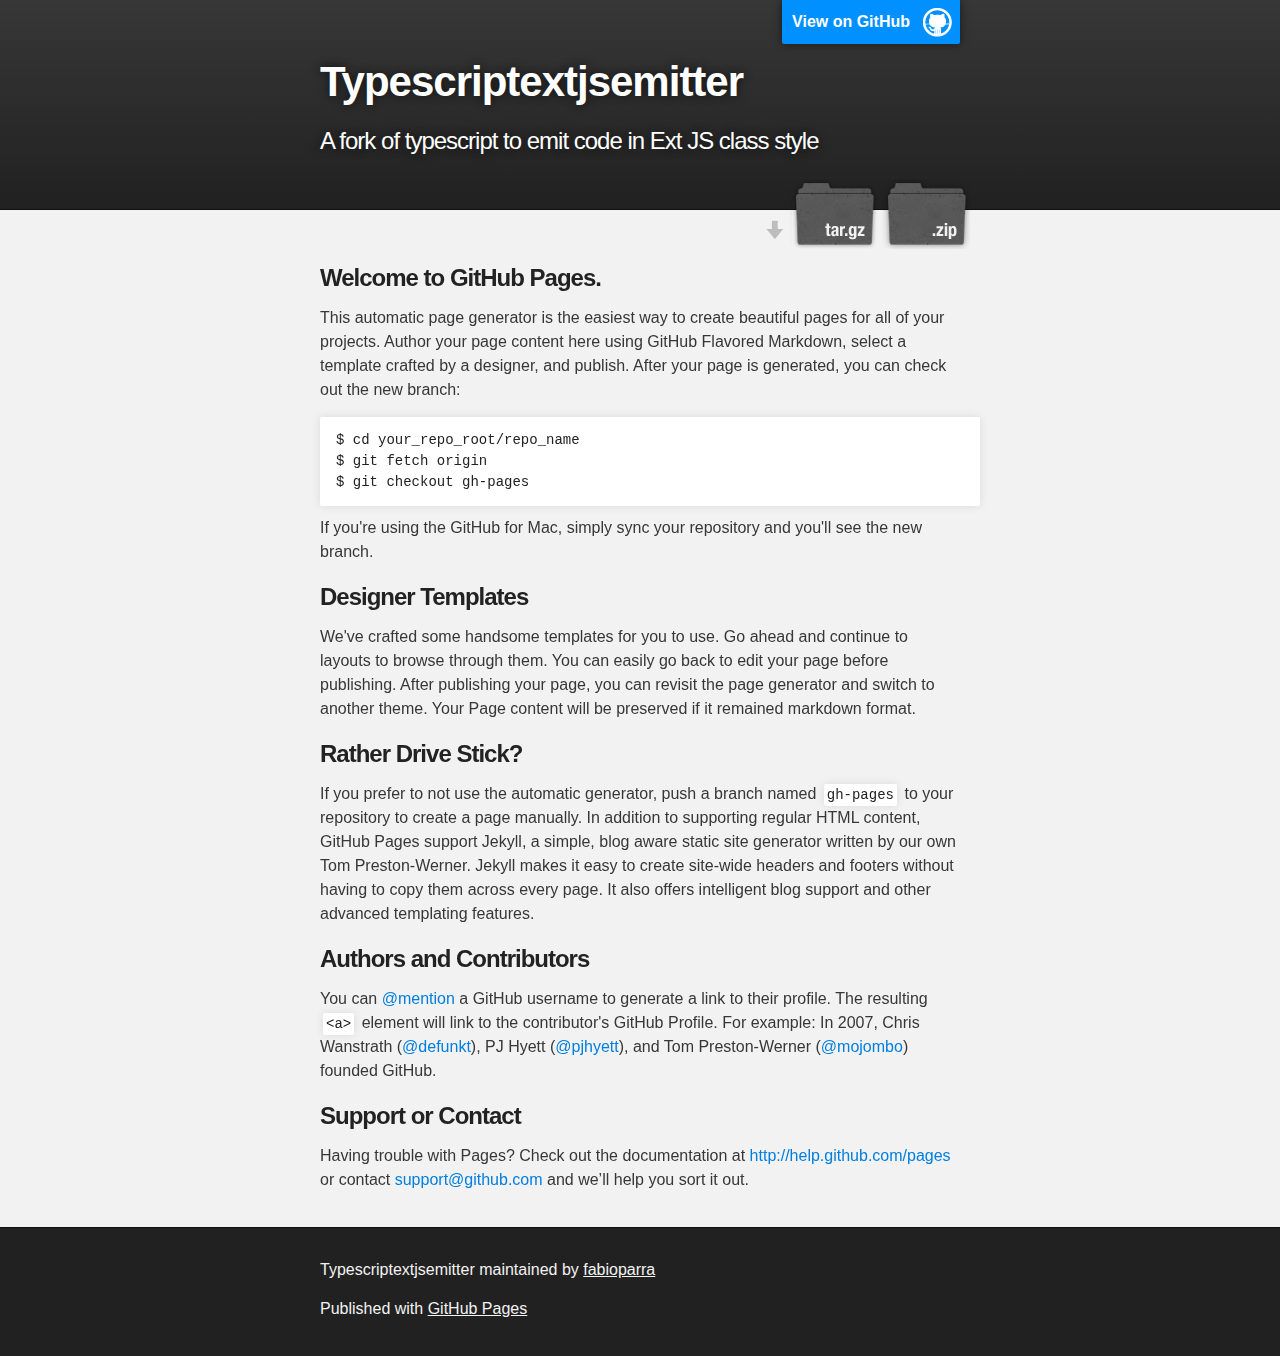
<file: index.html>
<!DOCTYPE html>
<html>

  <head>
    <meta charset='utf-8' />
    <meta http-equiv="X-UA-Compatible" content="chrome=1" />
    <meta name="description" content="Typescriptextjsemitter : A fork of typescript to emit code in Ext JS class style" />

    <link rel="stylesheet" type="text/css" media="screen" href="stylesheets/stylesheet.css">

    <title>Typescriptextjsemitter</title>
  </head>

  <body>

    <!-- HEADER -->
    <div id="header_wrap" class="outer">
        <header class="inner">
          <a id="forkme_banner" href="https://github.com/fabioparra/TypeScriptExtJSEmitter">View on GitHub</a>

          <h1 id="project_title">Typescriptextjsemitter</h1>
          <h2 id="project_tagline">A fork of typescript to emit code in Ext JS class style</h2>

            <section id="downloads">
              <a class="zip_download_link" href="https://github.com/fabioparra/TypeScriptExtJSEmitter/zipball/master">Download this project as a .zip file</a>
              <a class="tar_download_link" href="https://github.com/fabioparra/TypeScriptExtJSEmitter/tarball/master">Download this project as a tar.gz file</a>
            </section>
        </header>
    </div>

    <!-- MAIN CONTENT -->
    <div id="main_content_wrap" class="outer">
      <section id="main_content" class="inner">
        <h3>
<a name="welcome-to-github-pages" class="anchor" href="#welcome-to-github-pages"><span class="octicon octicon-link"></span></a>Welcome to GitHub Pages.</h3>

<p>This automatic page generator is the easiest way to create beautiful pages for all of your projects. Author your page content here using GitHub Flavored Markdown, select a template crafted by a designer, and publish. After your page is generated, you can check out the new branch:</p>

<pre><code>$ cd your_repo_root/repo_name
$ git fetch origin
$ git checkout gh-pages
</code></pre>

<p>If you're using the GitHub for Mac, simply sync your repository and you'll see the new branch.</p>

<h3>
<a name="designer-templates" class="anchor" href="#designer-templates"><span class="octicon octicon-link"></span></a>Designer Templates</h3>

<p>We've crafted some handsome templates for you to use. Go ahead and continue to layouts to browse through them. You can easily go back to edit your page before publishing. After publishing your page, you can revisit the page generator and switch to another theme. Your Page content will be preserved if it remained markdown format.</p>

<h3>
<a name="rather-drive-stick" class="anchor" href="#rather-drive-stick"><span class="octicon octicon-link"></span></a>Rather Drive Stick?</h3>

<p>If you prefer to not use the automatic generator, push a branch named <code>gh-pages</code> to your repository to create a page manually. In addition to supporting regular HTML content, GitHub Pages support Jekyll, a simple, blog aware static site generator written by our own Tom Preston-Werner. Jekyll makes it easy to create site-wide headers and footers without having to copy them across every page. It also offers intelligent blog support and other advanced templating features.</p>

<h3>
<a name="authors-and-contributors" class="anchor" href="#authors-and-contributors"><span class="octicon octicon-link"></span></a>Authors and Contributors</h3>

<p>You can <a href="https://github.com/blog/821" class="user-mention">@mention</a> a GitHub username to generate a link to their profile. The resulting <code>&lt;a&gt;</code> element will link to the contributor's GitHub Profile. For example: In 2007, Chris Wanstrath (<a href="https://github.com/defunkt" class="user-mention">@defunkt</a>), PJ Hyett (<a href="https://github.com/pjhyett" class="user-mention">@pjhyett</a>), and Tom Preston-Werner (<a href="https://github.com/mojombo" class="user-mention">@mojombo</a>) founded GitHub.</p>

<h3>
<a name="support-or-contact" class="anchor" href="#support-or-contact"><span class="octicon octicon-link"></span></a>Support or Contact</h3>

<p>Having trouble with Pages? Check out the documentation at <a href="http://help.github.com/pages">http://help.github.com/pages</a> or contact <a href="mailto:support@github.com">support@github.com</a> and we’ll help you sort it out.</p>
      </section>
    </div>

    <!-- FOOTER  -->
    <div id="footer_wrap" class="outer">
      <footer class="inner">
        <p class="copyright">Typescriptextjsemitter maintained by <a href="https://github.com/fabioparra">fabioparra</a></p>
        <p>Published with <a href="http://pages.github.com">GitHub Pages</a></p>
      </footer>
    </div>

    

  </body>
</html>
</file>
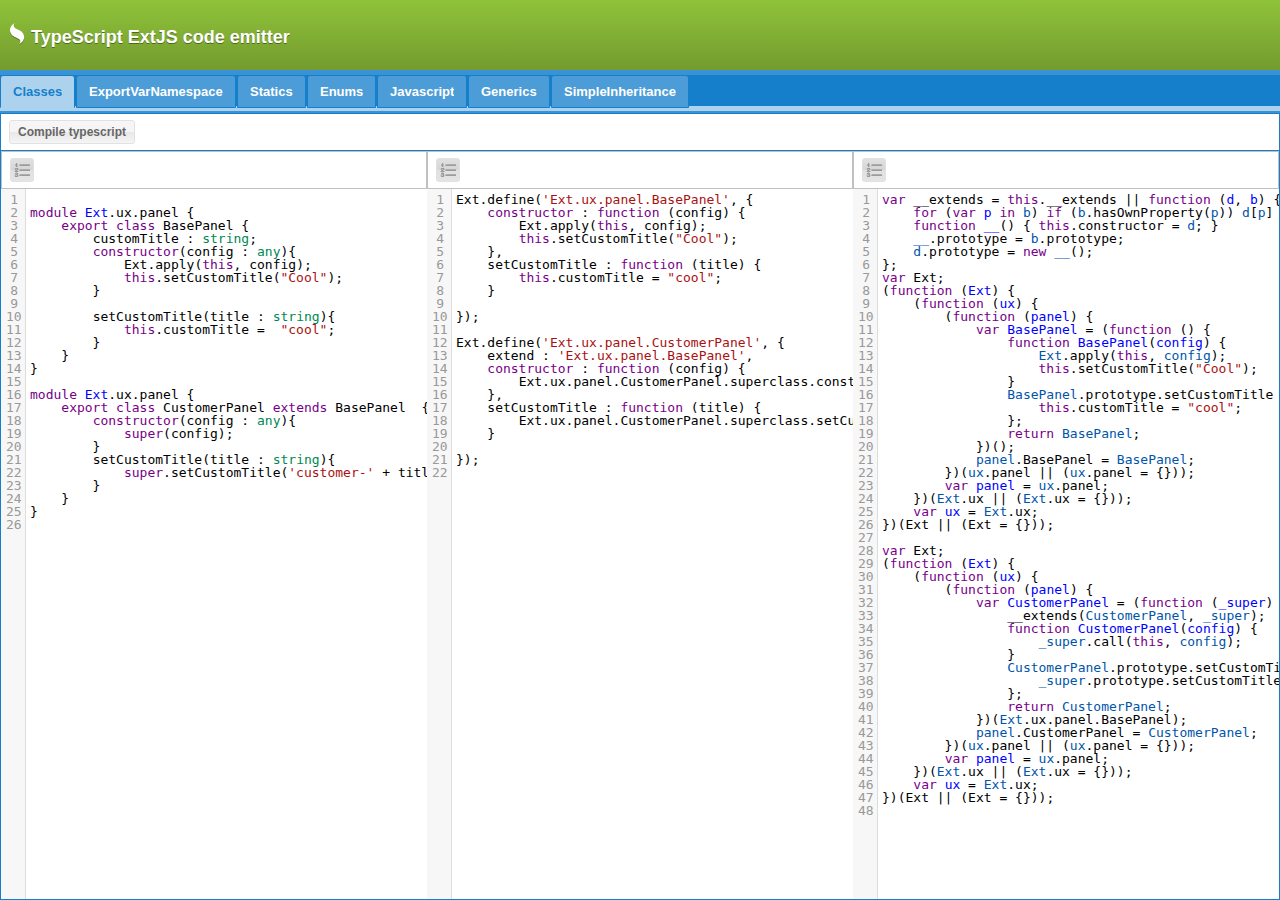
<file: TypeScriptExtJSEmitter/index.html>
﻿<!DOCTYPE html>
<html lang="en">
<head>
    <meta charset="utf-8" />
    <title>TypeScript ExtJS emitter PlayGround</title>


    <link href="js/lib/extjs/resources/ext-theme-neptune-all.css" rel="stylesheet" />
    <link href="js/lib/codemirror/lib/codemirror.css" rel="stylesheet" />


    <style type="text/css">
        .app-header .x-panel-body-default {
            background-image: -webkit-gradient(linear,50% 0,50% 100%,color-stop(0%,#8fc33a),color-stop(100%,#739b2e));
            background-image: -webkit-linear-gradient(top,#8fc33a,#739b2e);
            background-image: -moz-linear-gradient(top,#8fc33a,#739b2e);
            background-image: -o-linear-gradient(top,#8fc33a,#739b2e);
            background-image: linear-gradient(top,#8fc33a,#739b2e);
            border-bottom: 1px solid #567422;
        }


        .app-header-title {
            background: url("js/lib/extjs/resources/images/logo.png") no-repeat scroll 10px 11px transparent;
            color: white;
            font-size: 18px;
            font-weight: bold;
            padding: 15px 10px 10px 31px;
            text-shadow: 0 1px 0 rgb(78, 105, 31);
        }
    </style>

    <script src="js/lib/extjs/ext-all-debug.min.js"></script>
    <script src="js/compiler/typescriptServices.min.js"></script>
    <script src="js/compiler/typescriptServices095Original.min.js"></script>

    <script src="js/lib/codemirror/lib/codemirror.js"></script>
    <script src="js/lib/codemirror/mode/javascript/javascript.js"></script>


    <script src="js/ux/codemirror/layout/component/CodeMirror.js"></script>
    <script src="js/ux/codemirror/form/field/codemirror.js"></script>


    <script src="js/CodePanel.js"></script>
    <script src="js/App.js"></script>

    <script type="text/typescript" id="Classes">
module Ext.ux.panel {
    export class BasePanel {
        customTitle : string;
        constructor(config : any){
            Ext.apply(this, config);
            this.setCustomTitle("Cool");
        }

        setCustomTitle(title : string){
            this.customTitle =  "cool";
        }
    }
}

module Ext.ux.panel {
    export class CustomerPanel extends BasePanel  {
        constructor(config : any){
            super(config);
        }
        setCustomTitle(title : string){
            super.setCustomTitle('customer-' + title);
        }
    }
}
    </script>


    <script type="text/typescript" id="Statics">
module Ext {
    export  module util.deep {
        export class Console {

            static log(msg : string){

                Console.logInternal('cool');
                this.logInternal('works?');
                this.logAny(Console);

                this.logAny({
                foo : Console
                });
            }
            static logInternal(msg : string){

            }
            static logAny(msg : any){
            Console.logInternal(msg);
            }
            static applyOverrides(target : any){
            //Ext.apply(target);
        }

        }
        Console.logInternal('ExtJS');


    }
}
    </script>

    <script type="text/typescript" id="ExportVarNamespace">

module Ext.ux.core {
    export class SvgEngine{
        render(content : string){
            var svgText = content;
        }
    }
}

module Ext.ux.ui.svg {
    //Ext.ux.ui.svg isnot defined yet
    //must emit Ext.ns('Ext.ux.ui.svg').thevar = new Ext.ux.core.SvgEngine();
    export var engine = new core.SvgEngine();
}
    </script>
    <script type="text/typescript" id="Enums">

module Ext.ux.util.msg {
    export enum Target {
        auto   = 0,
        window = 1,
        toast  = 2
    }
}

    </script>

    <script type="text/typescript" id="Javascript">

function Greeter(greeting) {
    this.greeting = greeting;
}

Greeter.prototype.greet = function() {
    return "Hello, " + this.greeting;
}

var greeter = new Greeter({message: "world"});

var button = document.createElement('button');
button.textContent = "Say Hello";
button.onclick = function() {
    alert(greeter.greet());
};

document.body.appendChild(button);


    </script>
    



    <script type="text/typescript" id="Generics">
class Greeter<T> {
    greeting: T;
    constructor(message: T) {
        this.greeting = message;
    }
    greet() {
        return this.greeting;
    }
}

var greeter = new Greeter<string>("Hello, world");

var button = document.createElement('button');
button.textContent = "Say Hello";
button.onclick = function () {
    alert(greeter.greet());
}

document.body.appendChild(button);

    </script>

    <script type="text/typescript" id="SimpleInheritance">
class Animal {
    constructor(public name: string) { }
    move(meters: number) {
        alert(this.name + " moved " + meters + "m.");
    }
}

class Snake extends Animal {
    constructor(name: string) { super(name); }
    move() {
        alert("Slithering...");
        super.move(5);
    }
}

class Horse extends Animal {
    constructor(name: string) { super(name); }
    move() {
        alert("Galloping...");
        super.move(45);
    }
}

var sam = new Snake("Sammy the Python");
var tom: Animal = new Horse("Tommy the Palomino");

sam.move();
tom.move(34);
        

    </script>
        <script type="text/javascript">
        Ext.onReady(function () {

            Ext.create('Demo.ts.emitter.App', { renderTo: Ext.getBody() });

        });
    </script>

</head>
<body>



</body>
</html>
</file>
<file: stylesheets/stylesheet.css>
/*******************************************************************************
Slate Theme for GitHub Pages
by Jason Costello, @jsncostello
*******************************************************************************/

@import url(pygment_trac.css);

/*******************************************************************************
MeyerWeb Reset
*******************************************************************************/

html, body, div, span, applet, object, iframe,
h1, h2, h3, h4, h5, h6, p, blockquote, pre,
a, abbr, acronym, address, big, cite, code,
del, dfn, em, img, ins, kbd, q, s, samp,
small, strike, strong, sub, sup, tt, var,
b, u, i, center,
dl, dt, dd, ol, ul, li,
fieldset, form, label, legend,
table, caption, tbody, tfoot, thead, tr, th, td,
article, aside, canvas, details, embed,
figure, figcaption, footer, header, hgroup,
menu, nav, output, ruby, section, summary,
time, mark, audio, video {
  margin: 0;
  padding: 0;
  border: 0;
  font: inherit;
  vertical-align: baseline;
}

/* HTML5 display-role reset for older browsers */
article, aside, details, figcaption, figure,
footer, header, hgroup, menu, nav, section {
  display: block;
}

ol, ul {
  list-style: none;
}

table {
  border-collapse: collapse;
  border-spacing: 0;
}

/*******************************************************************************
Theme Styles
*******************************************************************************/

body {
  box-sizing: border-box;
  color:#373737;
  background: #212121;
  font-size: 16px;
  font-family: 'Myriad Pro', Calibri, Helvetica, Arial, sans-serif;
  line-height: 1.5;
  -webkit-font-smoothing: antialiased;
}

h1, h2, h3, h4, h5, h6 {
  margin: 10px 0;
  font-weight: 700;
  color:#222222;
  font-family: 'Lucida Grande', 'Calibri', Helvetica, Arial, sans-serif;
  letter-spacing: -1px;
}

h1 {
  font-size: 36px;
  font-weight: 700;
}

h2 {
  padding-bottom: 10px;
  font-size: 32px;
  background: url('../images/bg_hr.png') repeat-x bottom;
}

h3 {
  font-size: 24px;
}

h4 {
  font-size: 21px;
}

h5 {
  font-size: 18px;
}

h6 {
  font-size: 16px;
}

p {
  margin: 10px 0 15px 0;
}

footer p {
  color: #f2f2f2;
}

a {
  text-decoration: none;
  color: #007edf;
  text-shadow: none;

  transition: color 0.5s ease;
  transition: text-shadow 0.5s ease;
  -webkit-transition: color 0.5s ease;
  -webkit-transition: text-shadow 0.5s ease;
  -moz-transition: color 0.5s ease;
  -moz-transition: text-shadow 0.5s ease;
  -o-transition: color 0.5s ease;
  -o-transition: text-shadow 0.5s ease;
  -ms-transition: color 0.5s ease;
  -ms-transition: text-shadow 0.5s ease;
}

a:hover, a:focus {text-decoration: underline;}

footer a {
  color: #F2F2F2;
  text-decoration: underline;
}

em {
  font-style: italic;
}

strong {
  font-weight: bold;
}

img {
  position: relative;
  margin: 0 auto;
  max-width: 739px;
  padding: 5px;
  margin: 10px 0 10px 0;
  border: 1px solid #ebebeb;

  box-shadow: 0 0 5px #ebebeb;
  -webkit-box-shadow: 0 0 5px #ebebeb;
  -moz-box-shadow: 0 0 5px #ebebeb;
  -o-box-shadow: 0 0 5px #ebebeb;
  -ms-box-shadow: 0 0 5px #ebebeb;
}

p img {
  display: inline;
  margin: 0;
  padding: 0;
  vertical-align: middle;
  text-align: center;
  border: none;
}

pre, code {
  width: 100%;
  color: #222;
  background-color: #fff;

  font-family: Monaco, "Bitstream Vera Sans Mono", "Lucida Console", Terminal, monospace;
  font-size: 14px;

  border-radius: 2px;
  -moz-border-radius: 2px;
  -webkit-border-radius: 2px;
}

pre {
  width: 100%;
  padding: 10px;
  box-shadow: 0 0 10px rgba(0,0,0,.1);
  overflow: auto;
}

code {
  padding: 3px;
  margin: 0 3px;
  box-shadow: 0 0 10px rgba(0,0,0,.1);
}

pre code {
  display: block;
  box-shadow: none;
}

blockquote {
  color: #666;
  margin-bottom: 20px;
  padding: 0 0 0 20px;
  border-left: 3px solid #bbb;
}


ul, ol, dl {
  margin-bottom: 15px
}

ul {
  list-style: inside;
  padding-left: 20px;
}

ol {
  list-style: decimal inside;
  padding-left: 20px;
}

dl dt {
  font-weight: bold;
}

dl dd {
  padding-left: 20px;
  font-style: italic;
}

dl p {
  padding-left: 20px;
  font-style: italic;
}

hr {
  height: 1px;
  margin-bottom: 5px;
  border: none;
  background: url('../images/bg_hr.png') repeat-x center;
}

table {
  border: 1px solid #373737;
  margin-bottom: 20px;
  text-align: left;
 }

th {
  font-family: 'Lucida Grande', 'Helvetica Neue', Helvetica, Arial, sans-serif;
  padding: 10px;
  background: #373737;
  color: #fff;
 }

td {
  padding: 10px;
  border: 1px solid #373737;
 }

form {
  background: #f2f2f2;
  padding: 20px;
}

/*******************************************************************************
Full-Width Styles
*******************************************************************************/

.outer {
  width: 100%;
}

.inner {
  position: relative;
  max-width: 640px;
  padding: 20px 10px;
  margin: 0 auto;
}

#forkme_banner {
  display: block;
  position: absolute;
  top:0;
  right: 10px;
  z-index: 10;
  padding: 10px 50px 10px 10px;
  color: #fff;
  background: url('../images/blacktocat.png') #0090ff no-repeat 95% 50%;
  font-weight: 700;
  box-shadow: 0 0 10px rgba(0,0,0,.5);
  border-bottom-left-radius: 2px;
  border-bottom-right-radius: 2px;
}

#header_wrap {
  background: #212121;
  background: -moz-linear-gradient(top, #373737, #212121);
  background: -webkit-linear-gradient(top, #373737, #212121);
  background: -ms-linear-gradient(top, #373737, #212121);
  background: -o-linear-gradient(top, #373737, #212121);
  background: linear-gradient(top, #373737, #212121);
}

#header_wrap .inner {
  padding: 50px 10px 30px 10px;
}

#project_title {
  margin: 0;
  color: #fff;
  font-size: 42px;
  font-weight: 700;
  text-shadow: #111 0px 0px 10px;
}

#project_tagline {
  color: #fff;
  font-size: 24px;
  font-weight: 300;
  background: none;
  text-shadow: #111 0px 0px 10px;
}

#downloads {
  position: absolute;
  width: 210px;
  z-index: 10;
  bottom: -40px;
  right: 0;
  height: 70px;
  background: url('../images/icon_download.png') no-repeat 0% 90%;
}

.zip_download_link {
  display: block;
  float: right;
  width: 90px;
  height:70px;
  text-indent: -5000px;
  overflow: hidden;
  background: url(../images/sprite_download.png) no-repeat bottom left;
}

.tar_download_link {
  display: block;
  float: right;
  width: 90px;
  height:70px;
  text-indent: -5000px;
  overflow: hidden;
  background: url(../images/sprite_download.png) no-repeat bottom right;
  margin-left: 10px;
}

.zip_download_link:hover {
  background: url(../images/sprite_download.png) no-repeat top left;
}

.tar_download_link:hover {
  background: url(../images/sprite_download.png) no-repeat top right;
}

#main_content_wrap {
  background: #f2f2f2;
  border-top: 1px solid #111;
  border-bottom: 1px solid #111;
}

#main_content {
  padding-top: 40px;
}

#footer_wrap {
  background: #212121;
}



/*******************************************************************************
Small Device Styles
*******************************************************************************/

@media screen and (max-width: 480px) {
  body {
    font-size:14px;
  }

  #downloads {
    display: none;
  }

  .inner {
    min-width: 320px;
    max-width: 480px;
  }

  #project_title {
  font-size: 32px;
  }

  h1 {
    font-size: 28px;
  }

  h2 {
    font-size: 24px;
  }

  h3 {
    font-size: 21px;
  }

  h4 {
    font-size: 18px;
  }

  h5 {
    font-size: 14px;
  }

  h6 {
    font-size: 12px;
  }

  code, pre {
    min-width: 320px;
    max-width: 480px;
    font-size: 11px;
  }

}
</file>
<file: TypeScriptExtJSEmitter/js/lib/extjs/resources/ext-theme-neptune-all.css>
.app-header .x-panel-body-default {
    background-image: -moz-linear-gradient(center top , rgb(143, 195, 58), rgb(115, 155, 46));
    border-bottom: 1px solid rgb(86, 116, 34);
}
.app-header-title {
    background: url("images/logo.png") no-repeat scroll 10px 11px transparent;
    color: white;
    font-size: 18px;
    font-weight: bold;
    padding: 15px 10px 10px 31px;
    text-shadow: 0 1px 0 rgb(78, 105, 31);
}
.x-body{margin:0}img{border:0}.x-border-box,.x-border-box *{box-sizing:border-box;-moz-box-sizing:border-box;-ms-box-sizing:border-box;-webkit-box-sizing:border-box}.x-rtl{direction:rtl}.x-ltr{direction:ltr}.x-clear{overflow:hidden;clear:both;font-size:0;line-height:0;display:table}.x-strict .x-ie7 .x-clear{height:0;width:0}.x-layer{position:absolute!important;overflow:hidden;zoom:1}.x-fixed-layer{position:fixed!important;overflow:hidden;zoom:1}.x-shim{position:absolute;left:0;top:0;overflow:hidden;filter:alpha(opacity=0);opacity:0}.x-hide-display{display:none!important}.x-hide-visibility{visibility:hidden!important}.x-ie6 .x-item-disabled{filter:none}.x-hidden,.x-hide-offsets{display:block!important;visibility:hidden!important;position:absolute!important;top:-10000px!important}.x-hide-nosize{height:0!important;width:0!important}.x-masked-relative{position:relative}.x-ie-shadow{background-color:#777;display:none;position:absolute;overflow:hidden;zoom:1}.x-unselectable{user-select:none;-o-user-select:none;-ms-user-select:none;-moz-user-select:-moz-none;-webkit-user-select:none;cursor:default}.x-selectable{cursor:auto;-moz-user-select:text;-webkit-user-select:text;-ms-user-select:text;user-select:text;-o-user-select:text}.x-list-plain{list-style-type:none;margin:0;padding:0}.x-table-plain{border-collapse:collapse;border-spacing:0;font-size:1em}.x-frame-tl,.x-frame-tr,.x-frame-tc,.x-frame-bl,.x-frame-br,.x-frame-bc{overflow:hidden;background-repeat:no-repeat}.x-frame-tc,.x-frame-bc{background-repeat:repeat-x}.x-frame-mc{background-repeat:repeat-x;overflow:hidden}.x-proxy-el{position:absolute;background:#b4b4b4;filter:alpha(opacity=80);opacity:.8}.x-css-shadow{position:absolute;-webkit-border-radius:5px;-moz-border-radius:5px;-ms-border-radius:5px;-o-border-radius:5px;border-radius:5px}.x-item-disabled,.x-item-disabled *{cursor:default}.x-box-item{position:absolute!important;left:0;top:0}.x-mask{z-index:100;position:absolute;width:100%;height:100%;zoom:1}.x-mask-shim{z-index:100;position:absolute;top:0;left:0;width:100%;height:100%}.x-mask-msg{z-index:20001;position:absolute}.x-progress{position:relative;border-style:solid;overflow:hidden}.x-progress-bar{overflow:hidden;position:absolute;width:0;height:100%}.x-progress-text{overflow:hidden;position:absolute}.x-btn{display:inline-block;position:relative;zoom:1;*display:inline;cursor:pointer;white-space:nowrap;vertical-align:middle;text-decoration:none}.x-btn-wrap{position:relative}.x-btn-button{position:relative;display:block;text-decoration:none;overflow:hidden;outline:0;zoom:1}.x-btn-inner{display:block;white-space:nowrap;overflow:hidden;zoom:1}.x-btn-icon-el{top:0;right:0;bottom:0;left:0;position:absolute;background-repeat:no-repeat;text-align:center}.x-btn-inner-center{text-align:center}.x-btn-inner-left{text-align:left}.x-btn-inner-right{text-align:right}.x-box-layout-ct{overflow:hidden;zoom:1}.x-box-target{position:absolute;width:20000px;top:0;left:0;height:1px}.x-box-inner{overflow:hidden;zoom:1;position:relative;left:0;top:0}.x-horizontal-box-overflow-body{float:left}.x-box-scroller{position:relative;background-repeat:no-repeat}.x-box-scroller-left,.x-box-scroller-right{float:left;height:100%;z-index:5}.x-box-scroller-top .x-box-scroller,.x-box-scroller-bottom .x-box-scroller{line-height:0;font-size:0;background-position:center 0}.x-box-menu-after{float:right}.x-toolbar-text{white-space:nowrap}.x-toolbar-separator{display:block;font-size:1px;overflow:hidden;cursor:default;border:0;width:0;height:0;line-height:0}.x-quirks .x-ie .x-toolbar .x-toolbar-separator-horizontal{width:2px}.x-toolbar-scroller{padding-left:0}.x-toolbar-plain{border:0}.x-docked{position:absolute!important;z-index:1}.x-docked-vertical{position:static}.x-docked-top{border-bottom-width:0!important}.x-docked-bottom{border-top-width:0!important}.x-docked-left{border-right-width:0!important}.x-docked-right{border-left-width:0!important}.x-docked-noborder-top{border-top-width:0!important}.x-docked-noborder-right{border-right-width:0!important}.x-docked-noborder-bottom{border-bottom-width:0!important}.x-docked-noborder-left{border-left-width:0!important}.x-noborder-l{border-left-width:0!important}.x-noborder-b{border-bottom-width:0!important}.x-noborder-bl{border-bottom-width:0!important;border-left-width:0!important}.x-noborder-r{border-right-width:0!important}.x-noborder-rl{border-right-width:0!important;border-left-width:0!important}.x-noborder-rb{border-right-width:0!important;border-bottom-width:0!important}.x-noborder-rbl{border-right-width:0!important;border-bottom-width:0!important;border-left-width:0!important}.x-noborder-t{border-top-width:0!important}.x-noborder-tl{border-top-width:0!important;border-left-width:0!important}.x-noborder-tb{border-top-width:0!important;border-bottom-width:0!important}.x-noborder-tbl{border-top-width:0!important;border-bottom-width:0!important;border-left-width:0!important}.x-noborder-tr{border-top-width:0!important;border-right-width:0!important}.x-noborder-trl{border-top-width:0!important;border-right-width:0!important;border-left-width:0!important}.x-noborder-trb{border-top-width:0!important;border-right-width:0!important;border-bottom-width:0!important}.x-noborder-trbl{border-width:0!important}.x-header-icon{background-repeat:no-repeat;background-position:0 0;vertical-align:middle;text-align:center}.x-header-text-container{overflow:hidden;-o-text-overflow:ellipsis;text-overflow:ellipsis}.x-dd-drag-proxy,.x-dd-drag-current{z-index:1000000!important;pointer-events:none}.x-dd-drag-repair .x-dd-drag-ghost{filter:alpha(opacity=60);opacity:.6}.x-dd-drag-repair .x-dd-drop-icon{display:none}.x-dd-drag-ghost{filter:alpha(opacity=85);opacity:.85;padding:5px;padding-left:20px;white-space:nowrap;color:#000;font:normal 12px helvetica,arial,verdana,sans-serif;border:1px solid;border-color:#ddd #bbb #bbb #ddd;background-color:#fff}.x-dd-drop-icon{position:absolute;top:3px;left:3px;display:block;width:16px;height:16px;background-color:transparent;background-position:center;background-repeat:no-repeat;z-index:1}.x-dd-drop-ok .x-dd-drop-icon{background-image:url(images/dd/drop-yes.png)}.x-dd-drop-ok-add .x-dd-drop-icon{background-image:url(images/dd/drop-add.png)}.x-dd-drop-nodrop div.x-dd-drop-icon{background-image:url(images/dd/drop-no.png)}.x-panel,.x-plain{overflow:hidden;position:relative}.x-panel{outline:0}.x-ie .x-panel-header,.x-ie .x-panel-header-tl,.x-ie .x-panel-header-tc,.x-ie .x-panel-header-tr,.x-ie .x-panel-header-ml,.x-ie .x-panel-header-mc,.x-ie .x-panel-header-mr,.x-ie .x-panel-header-bl,.x-ie .x-panel-header-bc,.x-ie .x-panel-header-br{zoom:1}.x-ie8 td.x-frame-mc{vertical-align:top}.x-panel-body{overflow:hidden;position:relative}.x-nlg .x-panel-header-vertical .x-frame-mc{background-repeat:repeat-y}.x-panel-header-plain,.x-panel-body-plain{border:0;padding:0}.x-tip{position:absolute;overflow:visible}.x-tip-body{overflow:hidden;position:relative}.x-tip-anchor{position:absolute;overflow:hidden;border-style:solid}.x-table-layout{font-size:1em}.x-btn-group{position:relative;overflow:hidden}.x-btn-group-body{position:relative;zoom:1}.x-btn-group-body .x-table-layout-cell{vertical-align:top}.x-viewport,.x-viewport body{margin:0;padding:0;border:0 none;overflow:hidden;height:100%;position:static}.x-window{outline:0;overflow:hidden}.x-window .x-window-wrap{position:relative}.x-window-body{position:relative;overflow:hidden}.x-window-body-plain{background:transparent}.x-form-item-label{display:block}.x-form-item-label-right{text-align:right}.x-form-item-label-top{display:block;zoom:1}.x-form-invalid-icon{overflow:hidden}.x-form-invalid-icon ul{display:none}.x-form-textarea{overflow:auto;resize:none}.x-safari.x-mac .x-form-textarea{margin-bottom:-2px}table.x-form-checkboxgroup{margin:0}.x-fieldset{display:block;position:relative}.x-fieldset-header{overflow:hidden}.x-fieldset-header .x-form-item,.x-fieldset-header .x-tool{float:left}.x-fieldset-header .x-form-cb-wrap{font-size:0;line-height:0}.x-fieldset-header .x-form-cb{margin:0}.x-fieldset-header-text{float:left}.x-webkit *:focus{outline:none!important}.x-form-item{vertical-align:top;table-layout:fixed}.x-form-item-body{position:relative}.x-form-form-item td{border-top:1px solid transparent}.x-form-cb{vertical-align:top;overflow:hidden;padding:0;border:0}.x-form-cb::-moz-focus-inner{padding:0;border:0}.x-form-cb-label{zoom:1}.x-form-trigger{cursor:pointer;overflow:hidden;background-repeat:no-repeat}.x-item-disabled .x-form-trigger{cursor:default}.x-trigger-noedit{cursor:default}.x-form-trigger-wrap{vertical-align:top}.x-form-spinner-up,.x-form-spinner-down{font-size:0;border-bottom:0}.x-datepicker{position:relative}.x-datepicker-inner{table-layout:fixed;width:100%;border-collapse:separate}.x-datepicker-cell{padding:0}.x-datepicker-header{position:relative;zoom:1}.x-datepicker-arrow{position:absolute;outline:0;font-size:0}.x-datepicker-column-header{padding:0}.x-datepicker-date{display:block;zoom:1;text-decoration:none}.x-monthpicker{position:absolute;left:0;top:0}.x-monthpicker-body{height:100%}.x-monthpicker-months,.x-monthpicker-years{float:left;height:100%}.x-monthpicker-item{float:left}.x-monthpicker-item-inner{display:block;text-decoration:none}.x-monthpicker-yearnav-button-ct{float:left;text-align:center}.x-monthpicker-yearnav-button{display:inline-block;outline:0;font-size:0}.x-monthpicker-buttons{position:absolute;bottom:0;width:100%}.x-strict .x-ie6 .x-monthpicker-buttons{bottom:-1px}.x-form-file-wrap .x-form-file-input{position:absolute;top:-4px;right:-2px;height:32px;filter:alpha(opacity=0);opacity:0;font-size:100px}.x-form-item-hidden{margin:0}.x-color-picker-item{float:left;text-decoration:none}.x-color-picker-item-inner{display:block;font-size:1px}.x-html-editor-tb .x-toolbar{position:static!important}.x-htmleditor-iframe{display:block;overflow:auto}.x-fit-item{position:relative}.x-grid-row{outline:0}.x-abs-layout-ct{position:relative}.x-abs-layout-item{position:absolute!important}.x-splitter{font-size:1px}.x-splitter-horizontal{cursor:e-resize;cursor:row-resize}.x-splitter-vertical{cursor:e-resize;cursor:col-resize}.x-splitter-collapsed,.x-splitter-horizontal-noresize,.x-splitter-vertical-noresize{cursor:default}.x-splitter-active{z-index:4}.x-collapse-el{position:absolute;background-repeat:no-repeat}.x-border-layout-ct{overflow:hidden;zoom:1}.x-border-layout-ct{position:relative}.x-border-region-slide-in{z-index:5}.x-region-collapsed-placeholder{z-index:4}.x-column{float:left}.x-ie6 .x-column{display:inline}.x-quirks .x-ie .x-form-layout-table,.x-quirks .x-ie .x-form-layout-table tbody tr.x-form-item{position:relative}.x-form-layout-table{border-collapse:separate;border-spacing:0 2px}.x-ie6 .x-form-layout-table{border-collapse:collapse;border-spacing:0}.x-menu{outline:0}.x-menu-item{white-space:nowrap;overflow:hidden}.x-menu-item-cmp{margin:2px}.x-menu-item-cmp .x-field-label-cell{vertical-align:middle}.x-menu-icon-separator{position:absolute;top:0;z-index:0;height:100%;overflow:hidden}.x-menu-plain .x-menu-icon-separator{display:none}.x-menu-item-link{text-decoration:none;outline:0;zoom:1}.x-menu-item-text{zoom:1}.x-menu-item-icon,.x-menu-item-icon-right,.x-menu-item-arrow{position:absolute;text-align:center}.x-resizable-overlay{position:absolute;left:0;top:0;width:100%;height:100%;display:none;z-index:200000;background-color:#fff;filter:alpha(opacity=0);opacity:0}.x-slider{outline:0;zoom:1;position:relative}.x-slider-inner{position:relative;left:0;top:0;overflow:visible;zoom:1}.x-slider-vert .x-slider-inner{background:repeat-y 0 0}.x-slider-end{zoom:1}.x-slider-thumb{position:absolute;background:no-repeat 0 0}.x-slider-horz .x-slider-thumb{left:0}.x-slider-vert .x-slider-thumb{bottom:0}.x-tab{display:block;white-space:nowrap;z-index:1}.x-tab-active{z-index:3}.x-tab-wrap{display:block;position:relative}.x-tab-button{zoom:1;display:block;outline:0}.x-tab-inner{display:block;text-align:center;white-space:nowrap;text-overflow:ellipsis;-o-text-overflow:ellipsis;overflow:hidden;zoom:1}.x-btn-icon-el{top:0;right:0;bottom:0;left:0;position:absolute;background-repeat:no-repeat;text-align:center}.x-tab-bar{z-index:1}.x-tab-bar-body{z-index:2;position:relative}.x-tab-bar-strip{position:absolute;line-height:0;font-size:0;z-index:1}.x-tab-bar-horizontal .x-tab-bar-strip{width:100%;left:0}.x-tab-bar-vertical .x-tab-bar-strip{height:100%;top:0}.x-tab-bar-strip-top{bottom:0}.x-tab-bar-strip-bottom{top:0}.x-tab-bar-strip-left{right:0}.x-tab-bar-strip-right{left:0}.x-tab-bar-plain{background:transparent!important}.x-tab-icon-el{position:absolute;background-repeat:no-repeat;top:0;left:0;right:auto;bottom:0}.x-tab-close-btn{position:absolute;font-size:0;line-height:0;background:no-repeat}.x-tab-mc{overflow:visible}.x-surface{display:-moz-inline-stack;display:inline-block;vertical-align:middle;*vertical-align:auto;zoom:1;*display:inline;overflow:hidden}.rvml{behavior:url(#default#VML)}.x-surface tspan{user-select:none;-o-user-select:none;-ms-user-select:none;-moz-user-select:-moz-none;-webkit-user-select:none;cursor:default}.x-vml-sprite{position:absolute;left:0;top:0;width:1px;height:1px}.x-vml-group{position:absolute;left:0;top:0;width:1000px;height:1000px}.x-vml-measure-span{position:absolute;left:-9999em;top:-9999em;padding:0;margin:0;display:inline}.x-vml-base{position:relative;top:0;left:0;overflow:hidden;display:inline-block}.x-vml-base{position:relative;top:0;left:0;overflow:hidden;display:inline-block}svg,vml{overflow:hidden}.x-body{color:black;font-size:13px;font-family:helvetica,arial,verdana,sans-serif;background:#f5f5f5}.x-animating-size,.x-collapsed{overflow:hidden!important}.x-editor .x-form-item-body{padding-bottom:0}.x-focus-element{position:absolute;top:-10px;left:-10px;width:0;height:0}.x-focus-frame{position:absolute;left:0;top:0;z-index:100000000;width:0;height:0}.x-focus-frame-top,.x-focus-frame-bottom,.x-focus-frame-left,.x-focus-frame-right{position:absolute;top:0;left:0}.x-focus-frame-top,.x-focus-frame-bottom{border-top:solid 2px #15428b;height:2px}.x-focus-frame-left,.x-focus-frame-right{border-left:solid 2px #15428b;width:2px}.x-mask{filter:alpha(opacity=70);opacity:.7;background:white}.x-mask-msg{padding:8px;-webkit-border-radius:3px;-moz-border-radius:3px;-ms-border-radius:3px;-o-border-radius:3px;border-radius:3px;background-image:none;background-color:#e5e5e5}.x-mask-msg-inner{padding:0;background-color:transparent;color:#666;font:normal 13px helvetica,arial,verdana,sans-serif}.x-mask-msg-text{padding:21px 0 0;background-image:url(images/loadmask/loading.gif);background-repeat:no-repeat;background-position:center 0}.x-progress-default{background-color:#f5f5f5;border-width:0;height:20px;border-color:#157fcc}.x-strict .x-ie7m .x-progress-default{height:20px}.x-progress-default .x-progress-bar-default{background-image:none;background-color:#c1ddf1}.x-progress-default .x-progress-text{color:#666;font-weight:bold;font-size:13px;text-align:center;line-height:20px}.x-progress-default .x-progress-text-back{color:#666;line-height:20px}.x-btn-default-small{border-color:#126daf}.x-btn-default-small{-webkit-border-radius:3px;-moz-border-radius:3px;-ms-border-radius:3px;-o-border-radius:3px;border-radius:3px;padding:3px 3px 3px 3px;border-width:1px;border-style:solid;background-image:none;background-color:#3892d3;background-image:-webkit-gradient(linear,50% 0,50% 100%,color-stop(0%,#4b9cd7),color-stop(50%,#3892d3),color-stop(51%,#358ac8),color-stop(100%,#3892d3));background-image:-webkit-linear-gradient(top,#4b9cd7,#3892d3 50%,#358ac8 51%,#3892d3);background-image:-moz-linear-gradient(top,#4b9cd7,#3892d3 50%,#358ac8 51%,#3892d3);background-image:-o-linear-gradient(top,#4b9cd7,#3892d3 50%,#358ac8 51%,#3892d3);background-image:linear-gradient(top,#4b9cd7,#3892d3 50%,#358ac8 51%,#3892d3)}.x-btn-default-small-mc{background-image:url(images/btn/btn-default-small-fbg.gif);background-position:0 top;background-color:#3892d3}.x-nlg .x-btn-default-small{background-image:url(images/btn/btn-default-small-bg.gif);background-position:0 top}.x-nbr .x-btn-default-small{padding:0!important;border-width:0!important;-webkit-border-radius:0;-moz-border-radius:0;-ms-border-radius:0;-o-border-radius:0;border-radius:0;background-color:transparent}body.x-nbr .x-btn-default-small{background-image:url("about:blank#th-3-3-3-3-1-1-1-1-3-3-3-3")}.x-btn-default-small-tl{background-position:0 -6px}.x-btn-default-small-tr{background-position:right -9px}.x-btn-default-small-bl{background-position:0 -12px}.x-btn-default-small-br{background-position:right -15px}.x-btn-default-small-ml{background-position:0 top}.x-btn-default-small-mr{background-position:right top}.x-btn-default-small-tc{background-position:0 0}.x-btn-default-small-bc{background-position:0 -3px}.x-btn-default-small-tr,.x-btn-default-small-br,.x-btn-default-small-mr{padding-right:3px}.x-btn-default-small-tl,.x-btn-default-small-bl,.x-btn-default-small-ml{padding-left:3px}.x-btn-default-small-tc{height:3px}.x-btn-default-small-bc{height:3px}.x-btn-default-small-tl,.x-btn-default-small-bl,.x-btn-default-small-tr,.x-btn-default-small-br,.x-btn-default-small-tc,.x-btn-default-small-bc,.x-btn-default-small-ml,.x-btn-default-small-mr{zoom:1;background-image:url(images/btn/btn-default-small-corners.gif)}.x-btn-default-small-ml,.x-btn-default-small-mr{zoom:1;background-image:url(images/btn/btn-default-small-sides.gif)}.x-btn-default-small-mc{padding:1px 1px 1px 1px}.x-strict .x-ie7 .x-btn-default-small-tl,.x-strict .x-ie7 .x-btn-default-small-bl{position:relative;right:0}.x-btn-default-small:after{display:none;content:"x-slicer:stretch:bottom, frame-bg:url(images/btn/btn-default-small-fbg.gif), bg:url(images/btn/btn-default-small-bg.gif), corners:url(images/btn/btn-default-small-corners.gif), sides:url(images/btn/btn-default-small-sides.gif)"}.x-btn-default-small .x-btn-inner{font-size:12px;font-weight:bold;font-family:helvetica,arial,verdana,sans-serif;color:white;padding:0 5px}.x-btn-default-small .x-btn-arrow{background-image:url(images/button/default-small-arrow.png)}.x-btn-default-small .x-btn-arrow-right{padding-right:21px}.x-btn-default-small .x-btn-arrow-bottom{padding-bottom:18px}.x-btn-default-small .x-btn-glyph{font-size:16px;line-height:16px;color:white;opacity:.5}.x-ie8m .x-btn-default-small .x-btn-glyph{color:#9bc8e9}.x-btn-default-small-disabled{border-color:#157fcc}.x-btn-default-small-icon .x-btn-button,.x-btn-default-small-noicon .x-btn-button{height:16px}.x-btn-default-small-icon .x-btn-inner,.x-btn-default-small-noicon .x-btn-inner{line-height:16px}.x-btn-default-small-icon .x-btn-arrow-right .x-btn-inner,.x-btn-default-small-noicon .x-btn-arrow-right .x-btn-inner,.x-btn-default-small-icon-text-left .x-btn-arrow-right .x-btn-inner{padding-right:0}.x-btn-default-small-icon .x-btn-inner{width:16px;padding:0}.x-btn-default-small-icon .x-btn-icon-el{width:16px;height:16px}.x-btn-default-small-icon-text-left .x-btn-button{height:16px}.x-btn-default-small-icon-text-left .x-btn-inner{line-height:16px;padding-left:21px}.x-btn-default-small-icon-text-left .x-btn-icon-el{width:16px;right:auto}.x-ie6 .x-btn-default-small-icon-text-left .x-btn-icon-el,.x-quirks .x-btn-default-small-icon-text-left .x-btn-icon-el{height:16px}.x-btn-default-small-icon-text-right .x-btn-button{height:16px}.x-btn-default-small-icon-text-right .x-btn-inner{line-height:16px;padding-right:21px}.x-btn-default-small-icon-text-right .x-btn-icon-el{width:16px;left:auto}.x-ie6 .x-btn-default-small-icon-text-right .x-btn-icon-el,.x-quirks .x-btn-default-small-icon-text-right .x-btn-icon-el{height:16px}.x-btn-default-small-icon-text-top .x-btn-inner{padding-top:21px}.x-btn-default-small-icon-text-top .x-btn-icon-el{height:16px;bottom:auto}.x-ie6 .x-btn-default-small-icon-text-top .x-btn-icon-el,.x-quirks .x-ie .x-btn-default-small-icon-text-top .x-btn-icon-el{width:100%}.x-btn-default-small-icon-text-bottom .x-btn-inner{padding-bottom:21px}.x-btn-default-small-icon-text-bottom .x-btn-icon-el{height:16px;top:auto}.x-ie6 .x-btn-default-small-icon-text-bottom .x-btn-icon-el,.x-quirks .x-ie .x-btn-default-small-icon-text-bottom .x-btn-icon-el{width:100%}.x-btn-default-small-over{border-color:#157fcc;background-image:none;background-color:#3386c2;background-image:-webkit-gradient(linear,50% 0,50% 100%,color-stop(0%,#4792c8),color-stop(50%,#3386c2),color-stop(51%,#307fb8),color-stop(100%,#3386c2));background-image:-webkit-linear-gradient(top,#4792c8,#3386c2 50%,#307fb8 51%,#3386c2);background-image:-moz-linear-gradient(top,#4792c8,#3386c2 50%,#307fb8 51%,#3386c2);background-image:-o-linear-gradient(top,#4792c8,#3386c2 50%,#307fb8 51%,#3386c2);background-image:linear-gradient(top,#4792c8,#3386c2 50%,#307fb8 51%,#3386c2)}.x-btn-default-small-focus{border-color:#157fcc;background-image:none;background-color:#3386c2;background-image:-webkit-gradient(linear,50% 0,50% 100%,color-stop(0%,#4792c8),color-stop(50%,#3386c2),color-stop(51%,#307fb8),color-stop(100%,#3386c2));background-image:-webkit-linear-gradient(top,#4792c8,#3386c2 50%,#307fb8 51%,#3386c2);background-image:-moz-linear-gradient(top,#4792c8,#3386c2 50%,#307fb8 51%,#3386c2);background-image:-o-linear-gradient(top,#4792c8,#3386c2 50%,#307fb8 51%,#3386c2);background-image:linear-gradient(top,#4792c8,#3386c2 50%,#307fb8 51%,#3386c2)}.x-btn-default-small-menu-active,.x-btn-default-small-pressed{border-color:#157fcc;background-image:none;background-color:#2a6d9e;background-image:-webkit-gradient(linear,50% 0,50% 100%,color-stop(0%,#2a6d9e),color-stop(50%,#276796),color-stop(51%,#2a6d9e),color-stop(100%,#3f7ba7));background-image:-webkit-linear-gradient(top,#2a6d9e,#276796 50%,#2a6d9e 51%,#3f7ba7);background-image:-moz-linear-gradient(top,#2a6d9e,#276796 50%,#2a6d9e 51%,#3f7ba7);background-image:-o-linear-gradient(top,#2a6d9e,#276796 50%,#2a6d9e 51%,#3f7ba7);background-image:linear-gradient(top,#2a6d9e,#276796 50%,#2a6d9e 51%,#3f7ba7)}.x-btn-default-small-over .x-frame-tl,.x-btn-default-small-over .x-frame-bl,.x-btn-default-small-over .x-frame-tr,.x-btn-default-small-over .x-frame-br,.x-btn-default-small-over .x-frame-tc,.x-btn-default-small-over .x-frame-bc{background-image:url(images/btn/btn-default-small-over-corners.gif)}.x-btn-default-small-over .x-frame-ml,.x-btn-default-small-over .x-frame-mr{background-image:url(images/btn/btn-default-small-over-sides.gif)}.x-btn-default-small-over .x-frame-mc{background-color:#3386c2;background-image:url(images/btn/btn-default-small-over-fbg.gif)}.x-btn-default-small-focus .x-frame-tl,.x-btn-default-small-focus .x-frame-bl,.x-btn-default-small-focus .x-frame-tr,.x-btn-default-small-focus .x-frame-br,.x-btn-default-small-focus .x-frame-tc,.x-btn-default-small-focus .x-frame-bc{background-image:url(images/btn/btn-default-small-focus-corners.gif)}.x-btn-default-small-focus .x-frame-ml,.x-btn-default-small-focus .x-frame-mr{background-image:url(images/btn/btn-default-small-focus-sides.gif)}.x-btn-default-small-focus .x-frame-mc{background-color:#3386c2;background-image:url(images/btn/btn-default-small-focus-fbg.gif)}.x-btn-default-small-menu-active .x-frame-tl,.x-btn-default-small-menu-active .x-frame-bl,.x-btn-default-small-menu-active .x-frame-tr,.x-btn-default-small-menu-active .x-frame-br,.x-btn-default-small-menu-active .x-frame-tc,.x-btn-default-small-menu-active .x-frame-bc,.x-btn-default-small-pressed .x-frame-tl,.x-btn-default-small-pressed .x-frame-bl,.x-btn-default-small-pressed .x-frame-tr,.x-btn-default-small-pressed .x-frame-br,.x-btn-default-small-pressed .x-frame-tc,.x-btn-default-small-pressed .x-frame-bc{background-image:url(images/btn/btn-default-small-pressed-corners.gif)}.x-btn-default-small-menu-active .x-frame-ml,.x-btn-default-small-menu-active .x-frame-mr,.x-btn-default-small-pressed .x-frame-ml,.x-btn-default-small-pressed .x-frame-mr{background-image:url(images/btn/btn-default-small-pressed-sides.gif)}.x-btn-default-small-menu-active .x-frame-mc,.x-btn-default-small-pressed .x-frame-mc{background-color:#2a6d9e;background-image:url(images/btn/btn-default-small-pressed-fbg.gif)}.x-btn-default-small-disabled .x-frame-tl,.x-btn-default-small-disabled .x-frame-bl,.x-btn-default-small-disabled .x-frame-tr,.x-btn-default-small-disabled .x-frame-br,.x-btn-default-small-disabled .x-frame-tc,.x-btn-default-small-disabled .x-frame-bc{background-image:url(images/btn/btn-default-small-disabled-corners.gif)}.x-btn-default-small-disabled .x-frame-ml,.x-btn-default-small-disabled .x-frame-mr{background-image:url(images/btn/btn-default-small-disabled-sides.gif)}.x-btn-default-small-disabled .x-frame-mc{background-color:null;background-image:url(images/btn/btn-default-small-disabled-fbg.gif)}.x-nlg .x-btn-default-small{background-repeat:repeat-x;background-image:url(images/btn/btn-default-small-bg.gif)}.x-nlg .x-btn-default-small-over{background-repeat:repeat-x;background-image:url(images/btn/btn-default-small-over-bg.gif)}.x-nlg .x-btn-default-small-focus{background-repeat:repeat-x;background-image:url(images/btn/btn-default-small-focus-bg.gif)}.x-nlg .x-btn-default-small-menu-active,.x-nlg .x-btn-default-small-pressed{background-repeat:repeat-x;background-image:url(images/btn/btn-default-small-pressed-bg.gif)}.x-nlg .x-btn-default-small-disabled{background-repeat:repeat-x;background-image:url(images/btn/btn-default-small-disabled-bg.gif)}.x-btn-default-small .x-btn-split-right{background-image:url(images/button/default-small-s-arrow.png);padding-right:23px}.x-btn-default-small .x-btn-split-bottom{background-image:url(images/button/default-small-s-arrow-b.png);padding-bottom:20px}.x-btn-default-small-disabled{filter:alpha(opacity=50);opacity:.5}.x-btn-default-small-over:after{display:none;content:"x-slicer:stretch:bottom, corners:url(images/btn/btn-default-small-over-corners.gif), sides:url(images/btn/btn-default-small-over-sides.gif), frame-bg:url(images/btn/btn-default-small-over-fbg.gif), bg:url(images/btn/btn-default-small-over-bg.gif)"}.x-btn-default-small-focus:after{display:none;content:"x-slicer:stretch:bottom, corners:url(images/btn/btn-default-small-focus-corners.gif), sides:url(images/btn/btn-default-small-focus-sides.gif), frame-bg:url(images/btn/btn-default-small-focus-fbg.gif), bg:url(images/btn/btn-default-small-focus-bg.gif)"}.x-btn-default-small-pressed:after{display:none;content:"x-slicer:stretch:bottom, corners:url(images/btn/btn-default-small-pressed-corners.gif), sides:url(images/btn/btn-default-small-pressed-sides.gif), frame-bg:url(images/btn/btn-default-small-pressed-fbg.gif), bg:url(images/btn/btn-default-small-pressed-bg.gif)"}.x-btn-default-small-disabled:after{display:none;content:"x-slicer:stretch:bottom, corners:url(images/btn/btn-default-small-disabled-corners.gif), sides:url(images/btn/btn-default-small-disabled-sides.gif), frame-bg:url(images/btn/btn-default-small-disabled-fbg.gif), bg:url(images/btn/btn-default-small-disabled-bg.gif)"}.x-btn-default-medium{border-color:#126daf}.x-btn-default-medium{-webkit-border-radius:3px;-moz-border-radius:3px;-ms-border-radius:3px;-o-border-radius:3px;border-radius:3px;padding:3px 3px 3px 3px;border-width:1px;border-style:solid;background-image:none;background-color:#3892d3;background-image:-webkit-gradient(linear,50% 0,50% 100%,color-stop(0%,#4b9cd7),color-stop(50%,#3892d3),color-stop(51%,#358ac8),color-stop(100%,#3892d3));background-image:-webkit-linear-gradient(top,#4b9cd7,#3892d3 50%,#358ac8 51%,#3892d3);background-image:-moz-linear-gradient(top,#4b9cd7,#3892d3 50%,#358ac8 51%,#3892d3);background-image:-o-linear-gradient(top,#4b9cd7,#3892d3 50%,#358ac8 51%,#3892d3);background-image:linear-gradient(top,#4b9cd7,#3892d3 50%,#358ac8 51%,#3892d3)}.x-btn-default-medium-mc{background-image:url(images/btn/btn-default-medium-fbg.gif);background-position:0 top;background-color:#3892d3}.x-nlg .x-btn-default-medium{background-image:url(images/btn/btn-default-medium-bg.gif);background-position:0 top}.x-nbr .x-btn-default-medium{padding:0!important;border-width:0!important;-webkit-border-radius:0;-moz-border-radius:0;-ms-border-radius:0;-o-border-radius:0;border-radius:0;background-color:transparent}body.x-nbr .x-btn-default-medium{background-image:url("about:blank#th-3-3-3-3-1-1-1-1-3-3-3-3")}.x-btn-default-medium-tl{background-position:0 -6px}.x-btn-default-medium-tr{background-position:right -9px}.x-btn-default-medium-bl{background-position:0 -12px}.x-btn-default-medium-br{background-position:right -15px}.x-btn-default-medium-ml{background-position:0 top}.x-btn-default-medium-mr{background-position:right top}.x-btn-default-medium-tc{background-position:0 0}.x-btn-default-medium-bc{background-position:0 -3px}.x-btn-default-medium-tr,.x-btn-default-medium-br,.x-btn-default-medium-mr{padding-right:3px}.x-btn-default-medium-tl,.x-btn-default-medium-bl,.x-btn-default-medium-ml{padding-left:3px}.x-btn-default-medium-tc{height:3px}.x-btn-default-medium-bc{height:3px}.x-btn-default-medium-tl,.x-btn-default-medium-bl,.x-btn-default-medium-tr,.x-btn-default-medium-br,.x-btn-default-medium-tc,.x-btn-default-medium-bc,.x-btn-default-medium-ml,.x-btn-default-medium-mr{zoom:1;background-image:url(images/btn/btn-default-medium-corners.gif)}.x-btn-default-medium-ml,.x-btn-default-medium-mr{zoom:1;background-image:url(images/btn/btn-default-medium-sides.gif)}.x-btn-default-medium-mc{padding:1px 1px 1px 1px}.x-strict .x-ie7 .x-btn-default-medium-tl,.x-strict .x-ie7 .x-btn-default-medium-bl{position:relative;right:0}.x-btn-default-medium:after{display:none;content:"x-slicer:stretch:bottom, frame-bg:url(images/btn/btn-default-medium-fbg.gif), bg:url(images/btn/btn-default-medium-bg.gif), corners:url(images/btn/btn-default-medium-corners.gif), sides:url(images/btn/btn-default-medium-sides.gif)"}.x-btn-default-medium .x-btn-inner{font-size:14px;font-weight:bold;font-family:helvetica,arial,verdana,sans-serif;color:white;padding:0 8px}.x-btn-default-medium .x-btn-arrow{background-image:url(images/button/default-medium-arrow.png)}.x-btn-default-medium .x-btn-arrow-right{padding-right:30px}.x-btn-default-medium .x-btn-arrow-bottom{padding-bottom:26px}.x-btn-default-medium .x-btn-glyph{font-size:24px;line-height:24px;color:white;opacity:.5}.x-ie8m .x-btn-default-medium .x-btn-glyph{color:#9bc8e9}.x-btn-default-medium-disabled{border-color:#157fcc}.x-btn-default-medium-icon .x-btn-button,.x-btn-default-medium-noicon .x-btn-button{height:24px}.x-btn-default-medium-icon .x-btn-inner,.x-btn-default-medium-noicon .x-btn-inner{line-height:24px}.x-btn-default-medium-icon .x-btn-arrow-right .x-btn-inner,.x-btn-default-medium-noicon .x-btn-arrow-right .x-btn-inner,.x-btn-default-medium-icon-text-left .x-btn-arrow-right .x-btn-inner{padding-right:0}.x-btn-default-medium-icon .x-btn-inner{width:24px;padding:0}.x-btn-default-medium-icon .x-btn-icon-el{width:24px;height:24px}.x-btn-default-medium-icon-text-left .x-btn-button{height:24px}.x-btn-default-medium-icon-text-left .x-btn-inner{line-height:24px;padding-left:29px}.x-btn-default-medium-icon-text-left .x-btn-icon-el{width:24px;right:auto}.x-ie6 .x-btn-default-medium-icon-text-left .x-btn-icon-el,.x-quirks .x-btn-default-medium-icon-text-left .x-btn-icon-el{height:24px}.x-btn-default-medium-icon-text-right .x-btn-button{height:24px}.x-btn-default-medium-icon-text-right .x-btn-inner{line-height:24px;padding-right:29px}.x-btn-default-medium-icon-text-right .x-btn-icon-el{width:24px;left:auto}.x-ie6 .x-btn-default-medium-icon-text-right .x-btn-icon-el,.x-quirks .x-btn-default-medium-icon-text-right .x-btn-icon-el{height:24px}.x-btn-default-medium-icon-text-top .x-btn-inner{padding-top:29px}.x-btn-default-medium-icon-text-top .x-btn-icon-el{height:24px;bottom:auto}.x-ie6 .x-btn-default-medium-icon-text-top .x-btn-icon-el,.x-quirks .x-ie .x-btn-default-medium-icon-text-top .x-btn-icon-el{width:100%}.x-btn-default-medium-icon-text-bottom .x-btn-inner{padding-bottom:29px}.x-btn-default-medium-icon-text-bottom .x-btn-icon-el{height:24px;top:auto}.x-ie6 .x-btn-default-medium-icon-text-bottom .x-btn-icon-el,.x-quirks .x-ie .x-btn-default-medium-icon-text-bottom .x-btn-icon-el{width:100%}.x-btn-default-medium-over{border-color:#157fcc;background-image:none;background-color:#3386c2;background-image:-webkit-gradient(linear,50% 0,50% 100%,color-stop(0%,#4792c8),color-stop(50%,#3386c2),color-stop(51%,#307fb8),color-stop(100%,#3386c2));background-image:-webkit-linear-gradient(top,#4792c8,#3386c2 50%,#307fb8 51%,#3386c2);background-image:-moz-linear-gradient(top,#4792c8,#3386c2 50%,#307fb8 51%,#3386c2);background-image:-o-linear-gradient(top,#4792c8,#3386c2 50%,#307fb8 51%,#3386c2);background-image:linear-gradient(top,#4792c8,#3386c2 50%,#307fb8 51%,#3386c2)}.x-btn-default-medium-focus{border-color:#157fcc;background-image:none;background-color:#3386c2;background-image:-webkit-gradient(linear,50% 0,50% 100%,color-stop(0%,#4792c8),color-stop(50%,#3386c2),color-stop(51%,#307fb8),color-stop(100%,#3386c2));background-image:-webkit-linear-gradient(top,#4792c8,#3386c2 50%,#307fb8 51%,#3386c2);background-image:-moz-linear-gradient(top,#4792c8,#3386c2 50%,#307fb8 51%,#3386c2);background-image:-o-linear-gradient(top,#4792c8,#3386c2 50%,#307fb8 51%,#3386c2);background-image:linear-gradient(top,#4792c8,#3386c2 50%,#307fb8 51%,#3386c2)}.x-btn-default-medium-menu-active,.x-btn-default-medium-pressed{border-color:#157fcc;background-image:none;background-color:#2a6d9e;background-image:-webkit-gradient(linear,50% 0,50% 100%,color-stop(0%,#2a6d9e),color-stop(50%,#276796),color-stop(51%,#2a6d9e),color-stop(100%,#3f7ba7));background-image:-webkit-linear-gradient(top,#2a6d9e,#276796 50%,#2a6d9e 51%,#3f7ba7);background-image:-moz-linear-gradient(top,#2a6d9e,#276796 50%,#2a6d9e 51%,#3f7ba7);background-image:-o-linear-gradient(top,#2a6d9e,#276796 50%,#2a6d9e 51%,#3f7ba7);background-image:linear-gradient(top,#2a6d9e,#276796 50%,#2a6d9e 51%,#3f7ba7)}.x-btn-default-medium-over .x-frame-tl,.x-btn-default-medium-over .x-frame-bl,.x-btn-default-medium-over .x-frame-tr,.x-btn-default-medium-over .x-frame-br,.x-btn-default-medium-over .x-frame-tc,.x-btn-default-medium-over .x-frame-bc{background-image:url(images/btn/btn-default-medium-over-corners.gif)}.x-btn-default-medium-over .x-frame-ml,.x-btn-default-medium-over .x-frame-mr{background-image:url(images/btn/btn-default-medium-over-sides.gif)}.x-btn-default-medium-over .x-frame-mc{background-color:#3386c2;background-image:url(images/btn/btn-default-medium-over-fbg.gif)}.x-btn-default-medium-focus .x-frame-tl,.x-btn-default-medium-focus .x-frame-bl,.x-btn-default-medium-focus .x-frame-tr,.x-btn-default-medium-focus .x-frame-br,.x-btn-default-medium-focus .x-frame-tc,.x-btn-default-medium-focus .x-frame-bc{background-image:url(images/btn/btn-default-medium-focus-corners.gif)}.x-btn-default-medium-focus .x-frame-ml,.x-btn-default-medium-focus .x-frame-mr{background-image:url(images/btn/btn-default-medium-focus-sides.gif)}.x-btn-default-medium-focus .x-frame-mc{background-color:#3386c2;background-image:url(images/btn/btn-default-medium-focus-fbg.gif)}.x-btn-default-medium-menu-active .x-frame-tl,.x-btn-default-medium-menu-active .x-frame-bl,.x-btn-default-medium-menu-active .x-frame-tr,.x-btn-default-medium-menu-active .x-frame-br,.x-btn-default-medium-menu-active .x-frame-tc,.x-btn-default-medium-menu-active .x-frame-bc,.x-btn-default-medium-pressed .x-frame-tl,.x-btn-default-medium-pressed .x-frame-bl,.x-btn-default-medium-pressed .x-frame-tr,.x-btn-default-medium-pressed .x-frame-br,.x-btn-default-medium-pressed .x-frame-tc,.x-btn-default-medium-pressed .x-frame-bc{background-image:url(images/btn/btn-default-medium-pressed-corners.gif)}.x-btn-default-medium-menu-active .x-frame-ml,.x-btn-default-medium-menu-active .x-frame-mr,.x-btn-default-medium-pressed .x-frame-ml,.x-btn-default-medium-pressed .x-frame-mr{background-image:url(images/btn/btn-default-medium-pressed-sides.gif)}.x-btn-default-medium-menu-active .x-frame-mc,.x-btn-default-medium-pressed .x-frame-mc{background-color:#2a6d9e;background-image:url(images/btn/btn-default-medium-pressed-fbg.gif)}.x-btn-default-medium-disabled .x-frame-tl,.x-btn-default-medium-disabled .x-frame-bl,.x-btn-default-medium-disabled .x-frame-tr,.x-btn-default-medium-disabled .x-frame-br,.x-btn-default-medium-disabled .x-frame-tc,.x-btn-default-medium-disabled .x-frame-bc{background-image:url(images/btn/btn-default-medium-disabled-corners.gif)}.x-btn-default-medium-disabled .x-frame-ml,.x-btn-default-medium-disabled .x-frame-mr{background-image:url(images/btn/btn-default-medium-disabled-sides.gif)}.x-btn-default-medium-disabled .x-frame-mc{background-color:null;background-image:url(images/btn/btn-default-medium-disabled-fbg.gif)}.x-nlg .x-btn-default-medium{background-repeat:repeat-x;background-image:url(images/btn/btn-default-medium-bg.gif)}.x-nlg .x-btn-default-medium-over{background-repeat:repeat-x;background-image:url(images/btn/btn-default-medium-over-bg.gif)}.x-nlg .x-btn-default-medium-focus{background-repeat:repeat-x;background-image:url(images/btn/btn-default-medium-focus-bg.gif)}.x-nlg .x-btn-default-medium-menu-active,.x-nlg .x-btn-default-medium-pressed{background-repeat:repeat-x;background-image:url(images/btn/btn-default-medium-pressed-bg.gif)}.x-nlg .x-btn-default-medium-disabled{background-repeat:repeat-x;background-image:url(images/btn/btn-default-medium-disabled-bg.gif)}.x-btn-default-medium .x-btn-split-right{background-image:url(images/button/default-medium-s-arrow.png);padding-right:32px}.x-btn-default-medium .x-btn-split-bottom{background-image:url(images/button/default-medium-s-arrow-b.png);padding-bottom:28px}.x-btn-default-medium-disabled{filter:alpha(opacity=50);opacity:.5}.x-btn-default-medium-over:after{display:none;content:"x-slicer:stretch:bottom, corners:url(images/btn/btn-default-medium-over-corners.gif), sides:url(images/btn/btn-default-medium-over-sides.gif), frame-bg:url(images/btn/btn-default-medium-over-fbg.gif), bg:url(images/btn/btn-default-medium-over-bg.gif)"}.x-btn-default-medium-focus:after{display:none;content:"x-slicer:stretch:bottom, corners:url(images/btn/btn-default-medium-focus-corners.gif), sides:url(images/btn/btn-default-medium-focus-sides.gif), frame-bg:url(images/btn/btn-default-medium-focus-fbg.gif), bg:url(images/btn/btn-default-medium-focus-bg.gif)"}.x-btn-default-medium-pressed:after{display:none;content:"x-slicer:stretch:bottom, corners:url(images/btn/btn-default-medium-pressed-corners.gif), sides:url(images/btn/btn-default-medium-pressed-sides.gif), frame-bg:url(images/btn/btn-default-medium-pressed-fbg.gif), bg:url(images/btn/btn-default-medium-pressed-bg.gif)"}.x-btn-default-medium-disabled:after{display:none;content:"x-slicer:stretch:bottom, corners:url(images/btn/btn-default-medium-disabled-corners.gif), sides:url(images/btn/btn-default-medium-disabled-sides.gif), frame-bg:url(images/btn/btn-default-medium-disabled-fbg.gif), bg:url(images/btn/btn-default-medium-disabled-bg.gif)"}.x-btn-default-large{border-color:#126daf}.x-btn-default-large{-webkit-border-radius:3px;-moz-border-radius:3px;-ms-border-radius:3px;-o-border-radius:3px;border-radius:3px;padding:3px 3px 3px 3px;border-width:1px;border-style:solid;background-image:none;background-color:#3892d3;background-image:-webkit-gradient(linear,50% 0,50% 100%,color-stop(0%,#4b9cd7),color-stop(50%,#3892d3),color-stop(51%,#358ac8),color-stop(100%,#3892d3));background-image:-webkit-linear-gradient(top,#4b9cd7,#3892d3 50%,#358ac8 51%,#3892d3);background-image:-moz-linear-gradient(top,#4b9cd7,#3892d3 50%,#358ac8 51%,#3892d3);background-image:-o-linear-gradient(top,#4b9cd7,#3892d3 50%,#358ac8 51%,#3892d3);background-image:linear-gradient(top,#4b9cd7,#3892d3 50%,#358ac8 51%,#3892d3)}.x-btn-default-large-mc{background-image:url(images/btn/btn-default-large-fbg.gif);background-position:0 top;background-color:#3892d3}.x-nlg .x-btn-default-large{background-image:url(images/btn/btn-default-large-bg.gif);background-position:0 top}.x-nbr .x-btn-default-large{padding:0!important;border-width:0!important;-webkit-border-radius:0;-moz-border-radius:0;-ms-border-radius:0;-o-border-radius:0;border-radius:0;background-color:transparent}body.x-nbr .x-btn-default-large{background-image:url("about:blank#th-3-3-3-3-1-1-1-1-3-3-3-3")}.x-btn-default-large-tl{background-position:0 -6px}.x-btn-default-large-tr{background-position:right -9px}.x-btn-default-large-bl{background-position:0 -12px}.x-btn-default-large-br{background-position:right -15px}.x-btn-default-large-ml{background-position:0 top}.x-btn-default-large-mr{background-position:right top}.x-btn-default-large-tc{background-position:0 0}.x-btn-default-large-bc{background-position:0 -3px}.x-btn-default-large-tr,.x-btn-default-large-br,.x-btn-default-large-mr{padding-right:3px}.x-btn-default-large-tl,.x-btn-default-large-bl,.x-btn-default-large-ml{padding-left:3px}.x-btn-default-large-tc{height:3px}.x-btn-default-large-bc{height:3px}.x-btn-default-large-tl,.x-btn-default-large-bl,.x-btn-default-large-tr,.x-btn-default-large-br,.x-btn-default-large-tc,.x-btn-default-large-bc,.x-btn-default-large-ml,.x-btn-default-large-mr{zoom:1;background-image:url(images/btn/btn-default-large-corners.gif)}.x-btn-default-large-ml,.x-btn-default-large-mr{zoom:1;background-image:url(images/btn/btn-default-large-sides.gif)}.x-btn-default-large-mc{padding:1px 1px 1px 1px}.x-strict .x-ie7 .x-btn-default-large-tl,.x-strict .x-ie7 .x-btn-default-large-bl{position:relative;right:0}.x-btn-default-large:after{display:none;content:"x-slicer:stretch:bottom, frame-bg:url(images/btn/btn-default-large-fbg.gif), bg:url(images/btn/btn-default-large-bg.gif), corners:url(images/btn/btn-default-large-corners.gif), sides:url(images/btn/btn-default-large-sides.gif)"}.x-btn-default-large .x-btn-inner{font-size:16px;font-weight:bold;font-family:helvetica,arial,verdana,sans-serif;color:white;padding:0 10px}.x-btn-default-large .x-btn-arrow{background-image:url(images/button/default-large-arrow.png)}.x-btn-default-large .x-btn-arrow-right{padding-right:36px}.x-btn-default-large .x-btn-arrow-bottom{padding-bottom:32px}.x-btn-default-large .x-btn-glyph{font-size:32px;line-height:32px;color:white;opacity:.5}.x-ie8m .x-btn-default-large .x-btn-glyph{color:#9bc8e9}.x-btn-default-large-disabled{border-color:#157fcc}.x-btn-default-large-icon .x-btn-button,.x-btn-default-large-noicon .x-btn-button{height:32px}.x-btn-default-large-icon .x-btn-inner,.x-btn-default-large-noicon .x-btn-inner{line-height:32px}.x-btn-default-large-icon .x-btn-arrow-right .x-btn-inner,.x-btn-default-large-noicon .x-btn-arrow-right .x-btn-inner,.x-btn-default-large-icon-text-left .x-btn-arrow-right .x-btn-inner{padding-right:0}.x-btn-default-large-icon .x-btn-inner{width:32px;padding:0}.x-btn-default-large-icon .x-btn-icon-el{width:32px;height:32px}.x-btn-default-large-icon-text-left .x-btn-button{height:32px}.x-btn-default-large-icon-text-left .x-btn-inner{line-height:32px;padding-left:37px}.x-btn-default-large-icon-text-left .x-btn-icon-el{width:32px;right:auto}.x-ie6 .x-btn-default-large-icon-text-left .x-btn-icon-el,.x-quirks .x-btn-default-large-icon-text-left .x-btn-icon-el{height:32px}.x-btn-default-large-icon-text-right .x-btn-button{height:32px}.x-btn-default-large-icon-text-right .x-btn-inner{line-height:32px;padding-right:37px}.x-btn-default-large-icon-text-right .x-btn-icon-el{width:32px;left:auto}.x-ie6 .x-btn-default-large-icon-text-right .x-btn-icon-el,.x-quirks .x-btn-default-large-icon-text-right .x-btn-icon-el{height:32px}.x-btn-default-large-icon-text-top .x-btn-inner{padding-top:37px}.x-btn-default-large-icon-text-top .x-btn-icon-el{height:32px;bottom:auto}.x-ie6 .x-btn-default-large-icon-text-top .x-btn-icon-el,.x-quirks .x-ie .x-btn-default-large-icon-text-top .x-btn-icon-el{width:100%}.x-btn-default-large-icon-text-bottom .x-btn-inner{padding-bottom:37px}.x-btn-default-large-icon-text-bottom .x-btn-icon-el{height:32px;top:auto}.x-ie6 .x-btn-default-large-icon-text-bottom .x-btn-icon-el,.x-quirks .x-ie .x-btn-default-large-icon-text-bottom .x-btn-icon-el{width:100%}.x-btn-default-large-over{border-color:#157fcc;background-image:none;background-color:#3386c2;background-image:-webkit-gradient(linear,50% 0,50% 100%,color-stop(0%,#4792c8),color-stop(50%,#3386c2),color-stop(51%,#307fb8),color-stop(100%,#3386c2));background-image:-webkit-linear-gradient(top,#4792c8,#3386c2 50%,#307fb8 51%,#3386c2);background-image:-moz-linear-gradient(top,#4792c8,#3386c2 50%,#307fb8 51%,#3386c2);background-image:-o-linear-gradient(top,#4792c8,#3386c2 50%,#307fb8 51%,#3386c2);background-image:linear-gradient(top,#4792c8,#3386c2 50%,#307fb8 51%,#3386c2)}.x-btn-default-large-focus{border-color:#157fcc;background-image:none;background-color:#3386c2;background-image:-webkit-gradient(linear,50% 0,50% 100%,color-stop(0%,#4792c8),color-stop(50%,#3386c2),color-stop(51%,#307fb8),color-stop(100%,#3386c2));background-image:-webkit-linear-gradient(top,#4792c8,#3386c2 50%,#307fb8 51%,#3386c2);background-image:-moz-linear-gradient(top,#4792c8,#3386c2 50%,#307fb8 51%,#3386c2);background-image:-o-linear-gradient(top,#4792c8,#3386c2 50%,#307fb8 51%,#3386c2);background-image:linear-gradient(top,#4792c8,#3386c2 50%,#307fb8 51%,#3386c2)}.x-btn-default-large-menu-active,.x-btn-default-large-pressed{border-color:#157fcc;background-image:none;background-color:#2a6d9e;background-image:-webkit-gradient(linear,50% 0,50% 100%,color-stop(0%,#2a6d9e),color-stop(50%,#276796),color-stop(51%,#2a6d9e),color-stop(100%,#3f7ba7));background-image:-webkit-linear-gradient(top,#2a6d9e,#276796 50%,#2a6d9e 51%,#3f7ba7);background-image:-moz-linear-gradient(top,#2a6d9e,#276796 50%,#2a6d9e 51%,#3f7ba7);background-image:-o-linear-gradient(top,#2a6d9e,#276796 50%,#2a6d9e 51%,#3f7ba7);background-image:linear-gradient(top,#2a6d9e,#276796 50%,#2a6d9e 51%,#3f7ba7)}.x-btn-default-large-over .x-frame-tl,.x-btn-default-large-over .x-frame-bl,.x-btn-default-large-over .x-frame-tr,.x-btn-default-large-over .x-frame-br,.x-btn-default-large-over .x-frame-tc,.x-btn-default-large-over .x-frame-bc{background-image:url(images/btn/btn-default-large-over-corners.gif)}.x-btn-default-large-over .x-frame-ml,.x-btn-default-large-over .x-frame-mr{background-image:url(images/btn/btn-default-large-over-sides.gif)}.x-btn-default-large-over .x-frame-mc{background-color:#3386c2;background-image:url(images/btn/btn-default-large-over-fbg.gif)}.x-btn-default-large-focus .x-frame-tl,.x-btn-default-large-focus .x-frame-bl,.x-btn-default-large-focus .x-frame-tr,.x-btn-default-large-focus .x-frame-br,.x-btn-default-large-focus .x-frame-tc,.x-btn-default-large-focus .x-frame-bc{background-image:url(images/btn/btn-default-large-focus-corners.gif)}.x-btn-default-large-focus .x-frame-ml,.x-btn-default-large-focus .x-frame-mr{background-image:url(images/btn/btn-default-large-focus-sides.gif)}.x-btn-default-large-focus .x-frame-mc{background-color:#3386c2;background-image:url(images/btn/btn-default-large-focus-fbg.gif)}.x-btn-default-large-menu-active .x-frame-tl,.x-btn-default-large-menu-active .x-frame-bl,.x-btn-default-large-menu-active .x-frame-tr,.x-btn-default-large-menu-active .x-frame-br,.x-btn-default-large-menu-active .x-frame-tc,.x-btn-default-large-menu-active .x-frame-bc,.x-btn-default-large-pressed .x-frame-tl,.x-btn-default-large-pressed .x-frame-bl,.x-btn-default-large-pressed .x-frame-tr,.x-btn-default-large-pressed .x-frame-br,.x-btn-default-large-pressed .x-frame-tc,.x-btn-default-large-pressed .x-frame-bc{background-image:url(images/btn/btn-default-large-pressed-corners.gif)}.x-btn-default-large-menu-active .x-frame-ml,.x-btn-default-large-menu-active .x-frame-mr,.x-btn-default-large-pressed .x-frame-ml,.x-btn-default-large-pressed .x-frame-mr{background-image:url(images/btn/btn-default-large-pressed-sides.gif)}.x-btn-default-large-menu-active .x-frame-mc,.x-btn-default-large-pressed .x-frame-mc{background-color:#2a6d9e;background-image:url(images/btn/btn-default-large-pressed-fbg.gif)}.x-btn-default-large-disabled .x-frame-tl,.x-btn-default-large-disabled .x-frame-bl,.x-btn-default-large-disabled .x-frame-tr,.x-btn-default-large-disabled .x-frame-br,.x-btn-default-large-disabled .x-frame-tc,.x-btn-default-large-disabled .x-frame-bc{background-image:url(images/btn/btn-default-large-disabled-corners.gif)}.x-btn-default-large-disabled .x-frame-ml,.x-btn-default-large-disabled .x-frame-mr{background-image:url(images/btn/btn-default-large-disabled-sides.gif)}.x-btn-default-large-disabled .x-frame-mc{background-color:null;background-image:url(images/btn/btn-default-large-disabled-fbg.gif)}.x-nlg .x-btn-default-large{background-repeat:repeat-x;background-image:url(images/btn/btn-default-large-bg.gif)}.x-nlg .x-btn-default-large-over{background-repeat:repeat-x;background-image:url(images/btn/btn-default-large-over-bg.gif)}.x-nlg .x-btn-default-large-focus{background-repeat:repeat-x;background-image:url(images/btn/btn-default-large-focus-bg.gif)}.x-nlg .x-btn-default-large-menu-active,.x-nlg .x-btn-default-large-pressed{background-repeat:repeat-x;background-image:url(images/btn/btn-default-large-pressed-bg.gif)}.x-nlg .x-btn-default-large-disabled{background-repeat:repeat-x;background-image:url(images/btn/btn-default-large-disabled-bg.gif)}.x-btn-default-large .x-btn-split-right{background-image:url(images/button/default-large-s-arrow.png);padding-right:38px}.x-btn-default-large .x-btn-split-bottom{background-image:url(images/button/default-large-s-arrow-b.png);padding-bottom:34px}.x-btn-default-large-disabled{filter:alpha(opacity=50);opacity:.5}.x-btn-default-large-over:after{display:none;content:"x-slicer:stretch:bottom, corners:url(images/btn/btn-default-large-over-corners.gif), sides:url(images/btn/btn-default-large-over-sides.gif), frame-bg:url(images/btn/btn-default-large-over-fbg.gif), bg:url(images/btn/btn-default-large-over-bg.gif)"}.x-btn-default-large-focus:after{display:none;content:"x-slicer:stretch:bottom, corners:url(images/btn/btn-default-large-focus-corners.gif), sides:url(images/btn/btn-default-large-focus-sides.gif), frame-bg:url(images/btn/btn-default-large-focus-fbg.gif), bg:url(images/btn/btn-default-large-focus-bg.gif)"}.x-btn-default-large-pressed:after{display:none;content:"x-slicer:stretch:bottom, corners:url(images/btn/btn-default-large-pressed-corners.gif), sides:url(images/btn/btn-default-large-pressed-sides.gif), frame-bg:url(images/btn/btn-default-large-pressed-fbg.gif), bg:url(images/btn/btn-default-large-pressed-bg.gif)"}.x-btn-default-large-disabled:after{display:none;content:"x-slicer:stretch:bottom, corners:url(images/btn/btn-default-large-disabled-corners.gif), sides:url(images/btn/btn-default-large-disabled-sides.gif), frame-bg:url(images/btn/btn-default-large-disabled-fbg.gif), bg:url(images/btn/btn-default-large-disabled-bg.gif)"}.x-btn-default-toolbar-small{border-color:#e1e1e1}.x-btn-default-toolbar-small{-webkit-border-radius:3px;-moz-border-radius:3px;-ms-border-radius:3px;-o-border-radius:3px;border-radius:3px;padding:3px 3px 3px 3px;border-width:1px;border-style:solid;background-image:none;background-color:#f5f5f5;background-image:-webkit-gradient(linear,50% 0,50% 100%,color-stop(0%,#f6f6f6),color-stop(50%,#f5f5f5),color-stop(51%,#e8e8e8),color-stop(100%,#f5f5f5));background-image:-webkit-linear-gradient(top,#f6f6f6,#f5f5f5 50%,#e8e8e8 51%,#f5f5f5);background-image:-moz-linear-gradient(top,#f6f6f6,#f5f5f5 50%,#e8e8e8 51%,#f5f5f5);background-image:-o-linear-gradient(top,#f6f6f6,#f5f5f5 50%,#e8e8e8 51%,#f5f5f5);background-image:linear-gradient(top,#f6f6f6,#f5f5f5 50%,#e8e8e8 51%,#f5f5f5)}.x-btn-default-toolbar-small-mc{background-image:url(images/btn/btn-default-toolbar-small-fbg.gif);background-position:0 top;background-color:#f5f5f5}.x-nlg .x-btn-default-toolbar-small{background-image:url(images/btn/btn-default-toolbar-small-bg.gif);background-position:0 top}.x-nbr .x-btn-default-toolbar-small{padding:0!important;border-width:0!important;-webkit-border-radius:0;-moz-border-radius:0;-ms-border-radius:0;-o-border-radius:0;border-radius:0;background-color:transparent}body.x-nbr .x-btn-default-toolbar-small{background-image:url("about:blank#th-3-3-3-3-1-1-1-1-3-3-3-3")}.x-btn-default-toolbar-small-tl{background-position:0 -6px}.x-btn-default-toolbar-small-tr{background-position:right -9px}.x-btn-default-toolbar-small-bl{background-position:0 -12px}.x-btn-default-toolbar-small-br{background-position:right -15px}.x-btn-default-toolbar-small-ml{background-position:0 top}.x-btn-default-toolbar-small-mr{background-position:right top}.x-btn-default-toolbar-small-tc{background-position:0 0}.x-btn-default-toolbar-small-bc{background-position:0 -3px}.x-btn-default-toolbar-small-tr,.x-btn-default-toolbar-small-br,.x-btn-default-toolbar-small-mr{padding-right:3px}.x-btn-default-toolbar-small-tl,.x-btn-default-toolbar-small-bl,.x-btn-default-toolbar-small-ml{padding-left:3px}.x-btn-default-toolbar-small-tc{height:3px}.x-btn-default-toolbar-small-bc{height:3px}.x-btn-default-toolbar-small-tl,.x-btn-default-toolbar-small-bl,.x-btn-default-toolbar-small-tr,.x-btn-default-toolbar-small-br,.x-btn-default-toolbar-small-tc,.x-btn-default-toolbar-small-bc,.x-btn-default-toolbar-small-ml,.x-btn-default-toolbar-small-mr{zoom:1;background-image:url(images/btn/btn-default-toolbar-small-corners.gif)}.x-btn-default-toolbar-small-ml,.x-btn-default-toolbar-small-mr{zoom:1;background-image:url(images/btn/btn-default-toolbar-small-sides.gif)}.x-btn-default-toolbar-small-mc{padding:1px 1px 1px 1px}.x-strict .x-ie7 .x-btn-default-toolbar-small-tl,.x-strict .x-ie7 .x-btn-default-toolbar-small-bl{position:relative;right:0}.x-btn-default-toolbar-small:after{display:none;content:"x-slicer:stretch:bottom, frame-bg:url(images/btn/btn-default-toolbar-small-fbg.gif), bg:url(images/btn/btn-default-toolbar-small-bg.gif), corners:url(images/btn/btn-default-toolbar-small-corners.gif), sides:url(images/btn/btn-default-toolbar-small-sides.gif)"}.x-btn-default-toolbar-small .x-btn-inner{font-size:12px;font-weight:bold;font-family:helvetica,arial,verdana,sans-serif;color:#666;padding:0 5px}.x-btn-default-toolbar-small .x-btn-arrow{background-image:url(images/button/default-toolbar-small-arrow.png)}.x-btn-default-toolbar-small .x-btn-arrow-right{padding-right:21px}.x-btn-default-toolbar-small .x-btn-arrow-bottom{padding-bottom:18px}.x-btn-default-toolbar-small .x-btn-glyph{font-size:16px;line-height:16px;color:#666;opacity:.5}.x-ie8m .x-btn-default-toolbar-small .x-btn-glyph{color:#adadad}.x-btn-default-toolbar-small-disabled{background-image:none;background-color:#f5f5f5;background-image:-webkit-gradient(linear,50% 0,50% 100%,color-stop(0%,#f6f6f6),color-stop(50%,#f5f5f5),color-stop(51%,#e8e8e8),color-stop(100%,#f5f5f5));background-image:-webkit-linear-gradient(top,#f6f6f6,#f5f5f5 50%,#e8e8e8 51%,#f5f5f5);background-image:-moz-linear-gradient(top,#f6f6f6,#f5f5f5 50%,#e8e8e8 51%,#f5f5f5);background-image:-o-linear-gradient(top,#f6f6f6,#f5f5f5 50%,#e8e8e8 51%,#f5f5f5);background-image:linear-gradient(top,#f6f6f6,#f5f5f5 50%,#e8e8e8 51%,#f5f5f5)}.x-btn-default-toolbar-small-icon .x-btn-button,.x-btn-default-toolbar-small-noicon .x-btn-button{height:16px}.x-btn-default-toolbar-small-icon .x-btn-inner,.x-btn-default-toolbar-small-noicon .x-btn-inner{line-height:16px}.x-btn-default-toolbar-small-icon .x-btn-arrow-right .x-btn-inner,.x-btn-default-toolbar-small-noicon .x-btn-arrow-right .x-btn-inner,.x-btn-default-toolbar-small-icon-text-left .x-btn-arrow-right .x-btn-inner{padding-right:0}.x-btn-default-toolbar-small-icon .x-btn-inner{width:16px;padding:0}.x-btn-default-toolbar-small-icon .x-btn-icon-el{width:16px;height:16px}.x-btn-default-toolbar-small-icon-text-left .x-btn-button{height:16px}.x-btn-default-toolbar-small-icon-text-left .x-btn-inner{line-height:16px;padding-left:21px}.x-btn-default-toolbar-small-icon-text-left .x-btn-icon-el{width:16px;right:auto}.x-ie6 .x-btn-default-toolbar-small-icon-text-left .x-btn-icon-el,.x-quirks .x-btn-default-toolbar-small-icon-text-left .x-btn-icon-el{height:16px}.x-btn-default-toolbar-small-icon-text-right .x-btn-button{height:16px}.x-btn-default-toolbar-small-icon-text-right .x-btn-inner{line-height:16px;padding-right:21px}.x-btn-default-toolbar-small-icon-text-right .x-btn-icon-el{width:16px;left:auto}.x-ie6 .x-btn-default-toolbar-small-icon-text-right .x-btn-icon-el,.x-quirks .x-btn-default-toolbar-small-icon-text-right .x-btn-icon-el{height:16px}.x-btn-default-toolbar-small-icon-text-top .x-btn-inner{padding-top:21px}.x-btn-default-toolbar-small-icon-text-top .x-btn-icon-el{height:16px;bottom:auto}.x-ie6 .x-btn-default-toolbar-small-icon-text-top .x-btn-icon-el,.x-quirks .x-ie .x-btn-default-toolbar-small-icon-text-top .x-btn-icon-el{width:100%}.x-btn-default-toolbar-small-icon-text-bottom .x-btn-inner{padding-bottom:21px}.x-btn-default-toolbar-small-icon-text-bottom .x-btn-icon-el{height:16px;top:auto}.x-ie6 .x-btn-default-toolbar-small-icon-text-bottom .x-btn-icon-el,.x-quirks .x-ie .x-btn-default-toolbar-small-icon-text-bottom .x-btn-icon-el{width:100%}.x-btn-default-toolbar-small-over{background-image:none;background-color:#ebebeb;background-image:-webkit-gradient(linear,50% 0,50% 100%,color-stop(0%,#ededed),color-stop(50%,#ebebeb),color-stop(51%,#dfdfdf),color-stop(100%,#ebebeb));background-image:-webkit-linear-gradient(top,#ededed,#ebebeb 50%,#dfdfdf 51%,#ebebeb);background-image:-moz-linear-gradient(top,#ededed,#ebebeb 50%,#dfdfdf 51%,#ebebeb);background-image:-o-linear-gradient(top,#ededed,#ebebeb 50%,#dfdfdf 51%,#ebebeb);background-image:linear-gradient(top,#ededed,#ebebeb 50%,#dfdfdf 51%,#ebebeb)}.x-btn-default-toolbar-small-focus{background-image:none;background-color:#ebebeb;background-image:-webkit-gradient(linear,50% 0,50% 100%,color-stop(0%,#ededed),color-stop(50%,#ebebeb),color-stop(51%,#dfdfdf),color-stop(100%,#ebebeb));background-image:-webkit-linear-gradient(top,#ededed,#ebebeb 50%,#dfdfdf 51%,#ebebeb);background-image:-moz-linear-gradient(top,#ededed,#ebebeb 50%,#dfdfdf 51%,#ebebeb);background-image:-o-linear-gradient(top,#ededed,#ebebeb 50%,#dfdfdf 51%,#ebebeb);background-image:linear-gradient(top,#ededed,#ebebeb 50%,#dfdfdf 51%,#ebebeb)}.x-btn-default-toolbar-small-menu-active,.x-btn-default-toolbar-small-pressed{background-image:none;background-color:#e1e1e1;background-image:-webkit-gradient(linear,50% 0,50% 100%,color-stop(0%,#e1e1e1),color-stop(50%,#d5d5d5),color-stop(51%,#e1e1e1),color-stop(100%,#e4e4e4));background-image:-webkit-linear-gradient(top,#e1e1e1,#d5d5d5 50%,#e1e1e1 51%,#e4e4e4);background-image:-moz-linear-gradient(top,#e1e1e1,#d5d5d5 50%,#e1e1e1 51%,#e4e4e4);background-image:-o-linear-gradient(top,#e1e1e1,#d5d5d5 50%,#e1e1e1 51%,#e4e4e4);background-image:linear-gradient(top,#e1e1e1,#d5d5d5 50%,#e1e1e1 51%,#e4e4e4)}.x-btn-default-toolbar-small-over .x-frame-tl,.x-btn-default-toolbar-small-over .x-frame-bl,.x-btn-default-toolbar-small-over .x-frame-tr,.x-btn-default-toolbar-small-over .x-frame-br,.x-btn-default-toolbar-small-over .x-frame-tc,.x-btn-default-toolbar-small-over .x-frame-bc{background-image:url(images/btn/btn-default-toolbar-small-over-corners.gif)}.x-btn-default-toolbar-small-over .x-frame-ml,.x-btn-default-toolbar-small-over .x-frame-mr{background-image:url(images/btn/btn-default-toolbar-small-over-sides.gif)}.x-btn-default-toolbar-small-over .x-frame-mc{background-color:#ebebeb;background-image:url(images/btn/btn-default-toolbar-small-over-fbg.gif)}.x-btn-default-toolbar-small-focus .x-frame-tl,.x-btn-default-toolbar-small-focus .x-frame-bl,.x-btn-default-toolbar-small-focus .x-frame-tr,.x-btn-default-toolbar-small-focus .x-frame-br,.x-btn-default-toolbar-small-focus .x-frame-tc,.x-btn-default-toolbar-small-focus .x-frame-bc{background-image:url(images/btn/btn-default-toolbar-small-focus-corners.gif)}.x-btn-default-toolbar-small-focus .x-frame-ml,.x-btn-default-toolbar-small-focus .x-frame-mr{background-image:url(images/btn/btn-default-toolbar-small-focus-sides.gif)}.x-btn-default-toolbar-small-focus .x-frame-mc{background-color:#ebebeb;background-image:url(images/btn/btn-default-toolbar-small-focus-fbg.gif)}.x-btn-default-toolbar-small-menu-active .x-frame-tl,.x-btn-default-toolbar-small-menu-active .x-frame-bl,.x-btn-default-toolbar-small-menu-active .x-frame-tr,.x-btn-default-toolbar-small-menu-active .x-frame-br,.x-btn-default-toolbar-small-menu-active .x-frame-tc,.x-btn-default-toolbar-small-menu-active .x-frame-bc,.x-btn-default-toolbar-small-pressed .x-frame-tl,.x-btn-default-toolbar-small-pressed .x-frame-bl,.x-btn-default-toolbar-small-pressed .x-frame-tr,.x-btn-default-toolbar-small-pressed .x-frame-br,.x-btn-default-toolbar-small-pressed .x-frame-tc,.x-btn-default-toolbar-small-pressed .x-frame-bc{background-image:url(images/btn/btn-default-toolbar-small-pressed-corners.gif)}.x-btn-default-toolbar-small-menu-active .x-frame-ml,.x-btn-default-toolbar-small-menu-active .x-frame-mr,.x-btn-default-toolbar-small-pressed .x-frame-ml,.x-btn-default-toolbar-small-pressed .x-frame-mr{background-image:url(images/btn/btn-default-toolbar-small-pressed-sides.gif)}.x-btn-default-toolbar-small-menu-active .x-frame-mc,.x-btn-default-toolbar-small-pressed .x-frame-mc{background-color:#e1e1e1;background-image:url(images/btn/btn-default-toolbar-small-pressed-fbg.gif)}.x-btn-default-toolbar-small-disabled .x-frame-tl,.x-btn-default-toolbar-small-disabled .x-frame-bl,.x-btn-default-toolbar-small-disabled .x-frame-tr,.x-btn-default-toolbar-small-disabled .x-frame-br,.x-btn-default-toolbar-small-disabled .x-frame-tc,.x-btn-default-toolbar-small-disabled .x-frame-bc{background-image:url(images/btn/btn-default-toolbar-small-disabled-corners.gif)}.x-btn-default-toolbar-small-disabled .x-frame-ml,.x-btn-default-toolbar-small-disabled .x-frame-mr{background-image:url(images/btn/btn-default-toolbar-small-disabled-sides.gif)}.x-btn-default-toolbar-small-disabled .x-frame-mc{background-color:#f5f5f5;background-image:url(images/btn/btn-default-toolbar-small-disabled-fbg.gif)}.x-nlg .x-btn-default-toolbar-small{background-repeat:repeat-x;background-image:url(images/btn/btn-default-toolbar-small-bg.gif)}.x-nlg .x-btn-default-toolbar-small-over{background-repeat:repeat-x;background-image:url(images/btn/btn-default-toolbar-small-over-bg.gif)}.x-nlg .x-btn-default-toolbar-small-focus{background-repeat:repeat-x;background-image:url(images/btn/btn-default-toolbar-small-focus-bg.gif)}.x-nlg .x-btn-default-toolbar-small-menu-active,.x-nlg .x-btn-default-toolbar-small-pressed{background-repeat:repeat-x;background-image:url(images/btn/btn-default-toolbar-small-pressed-bg.gif)}.x-nlg .x-btn-default-toolbar-small-disabled{background-repeat:repeat-x;background-image:url(images/btn/btn-default-toolbar-small-disabled-bg.gif)}.x-btn-default-toolbar-small .x-btn-split-right{background-image:url(images/button/default-toolbar-small-s-arrow.png);padding-right:23px}.x-btn-default-toolbar-small .x-btn-split-bottom{background-image:url(images/button/default-toolbar-small-s-arrow-b.png);padding-bottom:20px}.x-btn-default-toolbar-small-disabled{filter:alpha(opacity=50);opacity:.5}.x-btn-default-toolbar-small-over:after{display:none;content:"x-slicer:stretch:bottom, corners:url(images/btn/btn-default-toolbar-small-over-corners.gif), sides:url(images/btn/btn-default-toolbar-small-over-sides.gif), frame-bg:url(images/btn/btn-default-toolbar-small-over-fbg.gif), bg:url(images/btn/btn-default-toolbar-small-over-bg.gif)"}.x-btn-default-toolbar-small-focus:after{display:none;content:"x-slicer:stretch:bottom, corners:url(images/btn/btn-default-toolbar-small-focus-corners.gif), sides:url(images/btn/btn-default-toolbar-small-focus-sides.gif), frame-bg:url(images/btn/btn-default-toolbar-small-focus-fbg.gif), bg:url(images/btn/btn-default-toolbar-small-focus-bg.gif)"}.x-btn-default-toolbar-small-pressed:after{display:none;content:"x-slicer:stretch:bottom, corners:url(images/btn/btn-default-toolbar-small-pressed-corners.gif), sides:url(images/btn/btn-default-toolbar-small-pressed-sides.gif), frame-bg:url(images/btn/btn-default-toolbar-small-pressed-fbg.gif), bg:url(images/btn/btn-default-toolbar-small-pressed-bg.gif)"}.x-btn-default-toolbar-small-disabled:after{display:none;content:"x-slicer:stretch:bottom, corners:url(images/btn/btn-default-toolbar-small-disabled-corners.gif), sides:url(images/btn/btn-default-toolbar-small-disabled-sides.gif), frame-bg:url(images/btn/btn-default-toolbar-small-disabled-fbg.gif), bg:url(images/btn/btn-default-toolbar-small-disabled-bg.gif)"}.x-btn-default-toolbar-medium{border-color:#e1e1e1}.x-btn-default-toolbar-medium{-webkit-border-radius:3px;-moz-border-radius:3px;-ms-border-radius:3px;-o-border-radius:3px;border-radius:3px;padding:3px 3px 3px 3px;border-width:1px;border-style:solid;background-image:none;background-color:#f5f5f5;background-image:-webkit-gradient(linear,50% 0,50% 100%,color-stop(0%,#f6f6f6),color-stop(50%,#f5f5f5),color-stop(51%,#e8e8e8),color-stop(100%,#f5f5f5));background-image:-webkit-linear-gradient(top,#f6f6f6,#f5f5f5 50%,#e8e8e8 51%,#f5f5f5);background-image:-moz-linear-gradient(top,#f6f6f6,#f5f5f5 50%,#e8e8e8 51%,#f5f5f5);background-image:-o-linear-gradient(top,#f6f6f6,#f5f5f5 50%,#e8e8e8 51%,#f5f5f5);background-image:linear-gradient(top,#f6f6f6,#f5f5f5 50%,#e8e8e8 51%,#f5f5f5)}.x-btn-default-toolbar-medium-mc{background-image:url(images/btn/btn-default-toolbar-medium-fbg.gif);background-position:0 top;background-color:#f5f5f5}.x-nlg .x-btn-default-toolbar-medium{background-image:url(images/btn/btn-default-toolbar-medium-bg.gif);background-position:0 top}.x-nbr .x-btn-default-toolbar-medium{padding:0!important;border-width:0!important;-webkit-border-radius:0;-moz-border-radius:0;-ms-border-radius:0;-o-border-radius:0;border-radius:0;background-color:transparent}body.x-nbr .x-btn-default-toolbar-medium{background-image:url("about:blank#th-3-3-3-3-1-1-1-1-3-3-3-3")}.x-btn-default-toolbar-medium-tl{background-position:0 -6px}.x-btn-default-toolbar-medium-tr{background-position:right -9px}.x-btn-default-toolbar-medium-bl{background-position:0 -12px}.x-btn-default-toolbar-medium-br{background-position:right -15px}.x-btn-default-toolbar-medium-ml{background-position:0 top}.x-btn-default-toolbar-medium-mr{background-position:right top}.x-btn-default-toolbar-medium-tc{background-position:0 0}.x-btn-default-toolbar-medium-bc{background-position:0 -3px}.x-btn-default-toolbar-medium-tr,.x-btn-default-toolbar-medium-br,.x-btn-default-toolbar-medium-mr{padding-right:3px}.x-btn-default-toolbar-medium-tl,.x-btn-default-toolbar-medium-bl,.x-btn-default-toolbar-medium-ml{padding-left:3px}.x-btn-default-toolbar-medium-tc{height:3px}.x-btn-default-toolbar-medium-bc{height:3px}.x-btn-default-toolbar-medium-tl,.x-btn-default-toolbar-medium-bl,.x-btn-default-toolbar-medium-tr,.x-btn-default-toolbar-medium-br,.x-btn-default-toolbar-medium-tc,.x-btn-default-toolbar-medium-bc,.x-btn-default-toolbar-medium-ml,.x-btn-default-toolbar-medium-mr{zoom:1;background-image:url(images/btn/btn-default-toolbar-medium-corners.gif)}.x-btn-default-toolbar-medium-ml,.x-btn-default-toolbar-medium-mr{zoom:1;background-image:url(images/btn/btn-default-toolbar-medium-sides.gif)}.x-btn-default-toolbar-medium-mc{padding:1px 1px 1px 1px}.x-strict .x-ie7 .x-btn-default-toolbar-medium-tl,.x-strict .x-ie7 .x-btn-default-toolbar-medium-bl{position:relative;right:0}.x-btn-default-toolbar-medium:after{display:none;content:"x-slicer:stretch:bottom, frame-bg:url(images/btn/btn-default-toolbar-medium-fbg.gif), bg:url(images/btn/btn-default-toolbar-medium-bg.gif), corners:url(images/btn/btn-default-toolbar-medium-corners.gif), sides:url(images/btn/btn-default-toolbar-medium-sides.gif)"}.x-btn-default-toolbar-medium .x-btn-inner{font-size:14px;font-weight:bold;font-family:helvetica,arial,verdana,sans-serif;color:#666;padding:0 8px}.x-btn-default-toolbar-medium .x-btn-arrow{background-image:url(images/button/default-toolbar-medium-arrow.png)}.x-btn-default-toolbar-medium .x-btn-arrow-right{padding-right:30px}.x-btn-default-toolbar-medium .x-btn-arrow-bottom{padding-bottom:26px}.x-btn-default-toolbar-medium .x-btn-glyph{font-size:24px;line-height:24px;color:#666;opacity:.5}.x-ie8m .x-btn-default-toolbar-medium .x-btn-glyph{color:#adadad}.x-btn-default-toolbar-medium-disabled{background-image:none;background-color:#f5f5f5;background-image:-webkit-gradient(linear,50% 0,50% 100%,color-stop(0%,#f6f6f6),color-stop(50%,#f5f5f5),color-stop(51%,#e8e8e8),color-stop(100%,#f5f5f5));background-image:-webkit-linear-gradient(top,#f6f6f6,#f5f5f5 50%,#e8e8e8 51%,#f5f5f5);background-image:-moz-linear-gradient(top,#f6f6f6,#f5f5f5 50%,#e8e8e8 51%,#f5f5f5);background-image:-o-linear-gradient(top,#f6f6f6,#f5f5f5 50%,#e8e8e8 51%,#f5f5f5);background-image:linear-gradient(top,#f6f6f6,#f5f5f5 50%,#e8e8e8 51%,#f5f5f5)}.x-btn-default-toolbar-medium-icon .x-btn-button,.x-btn-default-toolbar-medium-noicon .x-btn-button{height:24px}.x-btn-default-toolbar-medium-icon .x-btn-inner,.x-btn-default-toolbar-medium-noicon .x-btn-inner{line-height:24px}.x-btn-default-toolbar-medium-icon .x-btn-arrow-right .x-btn-inner,.x-btn-default-toolbar-medium-noicon .x-btn-arrow-right .x-btn-inner,.x-btn-default-toolbar-medium-icon-text-left .x-btn-arrow-right .x-btn-inner{padding-right:0}.x-btn-default-toolbar-medium-icon .x-btn-inner{width:24px;padding:0}.x-btn-default-toolbar-medium-icon .x-btn-icon-el{width:24px;height:24px}.x-btn-default-toolbar-medium-icon-text-left .x-btn-button{height:24px}.x-btn-default-toolbar-medium-icon-text-left .x-btn-inner{line-height:24px;padding-left:29px}.x-btn-default-toolbar-medium-icon-text-left .x-btn-icon-el{width:24px;right:auto}.x-ie6 .x-btn-default-toolbar-medium-icon-text-left .x-btn-icon-el,.x-quirks .x-btn-default-toolbar-medium-icon-text-left .x-btn-icon-el{height:24px}.x-btn-default-toolbar-medium-icon-text-right .x-btn-button{height:24px}.x-btn-default-toolbar-medium-icon-text-right .x-btn-inner{line-height:24px;padding-right:29px}.x-btn-default-toolbar-medium-icon-text-right .x-btn-icon-el{width:24px;left:auto}.x-ie6 .x-btn-default-toolbar-medium-icon-text-right .x-btn-icon-el,.x-quirks .x-btn-default-toolbar-medium-icon-text-right .x-btn-icon-el{height:24px}.x-btn-default-toolbar-medium-icon-text-top .x-btn-inner{padding-top:29px}.x-btn-default-toolbar-medium-icon-text-top .x-btn-icon-el{height:24px;bottom:auto}.x-ie6 .x-btn-default-toolbar-medium-icon-text-top .x-btn-icon-el,.x-quirks .x-ie .x-btn-default-toolbar-medium-icon-text-top .x-btn-icon-el{width:100%}.x-btn-default-toolbar-medium-icon-text-bottom .x-btn-inner{padding-bottom:29px}.x-btn-default-toolbar-medium-icon-text-bottom .x-btn-icon-el{height:24px;top:auto}.x-ie6 .x-btn-default-toolbar-medium-icon-text-bottom .x-btn-icon-el,.x-quirks .x-ie .x-btn-default-toolbar-medium-icon-text-bottom .x-btn-icon-el{width:100%}.x-btn-default-toolbar-medium-over{background-image:none;background-color:#ebebeb;background-image:-webkit-gradient(linear,50% 0,50% 100%,color-stop(0%,#ededed),color-stop(50%,#ebebeb),color-stop(51%,#dfdfdf),color-stop(100%,#ebebeb));background-image:-webkit-linear-gradient(top,#ededed,#ebebeb 50%,#dfdfdf 51%,#ebebeb);background-image:-moz-linear-gradient(top,#ededed,#ebebeb 50%,#dfdfdf 51%,#ebebeb);background-image:-o-linear-gradient(top,#ededed,#ebebeb 50%,#dfdfdf 51%,#ebebeb);background-image:linear-gradient(top,#ededed,#ebebeb 50%,#dfdfdf 51%,#ebebeb)}.x-btn-default-toolbar-medium-focus{background-image:none;background-color:#ebebeb;background-image:-webkit-gradient(linear,50% 0,50% 100%,color-stop(0%,#ededed),color-stop(50%,#ebebeb),color-stop(51%,#dfdfdf),color-stop(100%,#ebebeb));background-image:-webkit-linear-gradient(top,#ededed,#ebebeb 50%,#dfdfdf 51%,#ebebeb);background-image:-moz-linear-gradient(top,#ededed,#ebebeb 50%,#dfdfdf 51%,#ebebeb);background-image:-o-linear-gradient(top,#ededed,#ebebeb 50%,#dfdfdf 51%,#ebebeb);background-image:linear-gradient(top,#ededed,#ebebeb 50%,#dfdfdf 51%,#ebebeb)}.x-btn-default-toolbar-medium-menu-active,.x-btn-default-toolbar-medium-pressed{background-image:none;background-color:#e1e1e1;background-image:-webkit-gradient(linear,50% 0,50% 100%,color-stop(0%,#e1e1e1),color-stop(50%,#d5d5d5),color-stop(51%,#e1e1e1),color-stop(100%,#e4e4e4));background-image:-webkit-linear-gradient(top,#e1e1e1,#d5d5d5 50%,#e1e1e1 51%,#e4e4e4);background-image:-moz-linear-gradient(top,#e1e1e1,#d5d5d5 50%,#e1e1e1 51%,#e4e4e4);background-image:-o-linear-gradient(top,#e1e1e1,#d5d5d5 50%,#e1e1e1 51%,#e4e4e4);background-image:linear-gradient(top,#e1e1e1,#d5d5d5 50%,#e1e1e1 51%,#e4e4e4)}.x-btn-default-toolbar-medium-over .x-frame-tl,.x-btn-default-toolbar-medium-over .x-frame-bl,.x-btn-default-toolbar-medium-over .x-frame-tr,.x-btn-default-toolbar-medium-over .x-frame-br,.x-btn-default-toolbar-medium-over .x-frame-tc,.x-btn-default-toolbar-medium-over .x-frame-bc{background-image:url(images/btn/btn-default-toolbar-medium-over-corners.gif)}.x-btn-default-toolbar-medium-over .x-frame-ml,.x-btn-default-toolbar-medium-over .x-frame-mr{background-image:url(images/btn/btn-default-toolbar-medium-over-sides.gif)}.x-btn-default-toolbar-medium-over .x-frame-mc{background-color:#ebebeb;background-image:url(images/btn/btn-default-toolbar-medium-over-fbg.gif)}.x-btn-default-toolbar-medium-focus .x-frame-tl,.x-btn-default-toolbar-medium-focus .x-frame-bl,.x-btn-default-toolbar-medium-focus .x-frame-tr,.x-btn-default-toolbar-medium-focus .x-frame-br,.x-btn-default-toolbar-medium-focus .x-frame-tc,.x-btn-default-toolbar-medium-focus .x-frame-bc{background-image:url(images/btn/btn-default-toolbar-medium-focus-corners.gif)}.x-btn-default-toolbar-medium-focus .x-frame-ml,.x-btn-default-toolbar-medium-focus .x-frame-mr{background-image:url(images/btn/btn-default-toolbar-medium-focus-sides.gif)}.x-btn-default-toolbar-medium-focus .x-frame-mc{background-color:#ebebeb;background-image:url(images/btn/btn-default-toolbar-medium-focus-fbg.gif)}.x-btn-default-toolbar-medium-menu-active .x-frame-tl,.x-btn-default-toolbar-medium-menu-active .x-frame-bl,.x-btn-default-toolbar-medium-menu-active .x-frame-tr,.x-btn-default-toolbar-medium-menu-active .x-frame-br,.x-btn-default-toolbar-medium-menu-active .x-frame-tc,.x-btn-default-toolbar-medium-menu-active .x-frame-bc,.x-btn-default-toolbar-medium-pressed .x-frame-tl,.x-btn-default-toolbar-medium-pressed .x-frame-bl,.x-btn-default-toolbar-medium-pressed .x-frame-tr,.x-btn-default-toolbar-medium-pressed .x-frame-br,.x-btn-default-toolbar-medium-pressed .x-frame-tc,.x-btn-default-toolbar-medium-pressed .x-frame-bc{background-image:url(images/btn/btn-default-toolbar-medium-pressed-corners.gif)}.x-btn-default-toolbar-medium-menu-active .x-frame-ml,.x-btn-default-toolbar-medium-menu-active .x-frame-mr,.x-btn-default-toolbar-medium-pressed .x-frame-ml,.x-btn-default-toolbar-medium-pressed .x-frame-mr{background-image:url(images/btn/btn-default-toolbar-medium-pressed-sides.gif)}.x-btn-default-toolbar-medium-menu-active .x-frame-mc,.x-btn-default-toolbar-medium-pressed .x-frame-mc{background-color:#e1e1e1;background-image:url(images/btn/btn-default-toolbar-medium-pressed-fbg.gif)}.x-btn-default-toolbar-medium-disabled .x-frame-tl,.x-btn-default-toolbar-medium-disabled .x-frame-bl,.x-btn-default-toolbar-medium-disabled .x-frame-tr,.x-btn-default-toolbar-medium-disabled .x-frame-br,.x-btn-default-toolbar-medium-disabled .x-frame-tc,.x-btn-default-toolbar-medium-disabled .x-frame-bc{background-image:url(images/btn/btn-default-toolbar-medium-disabled-corners.gif)}.x-btn-default-toolbar-medium-disabled .x-frame-ml,.x-btn-default-toolbar-medium-disabled .x-frame-mr{background-image:url(images/btn/btn-default-toolbar-medium-disabled-sides.gif)}.x-btn-default-toolbar-medium-disabled .x-frame-mc{background-color:#f5f5f5;background-image:url(images/btn/btn-default-toolbar-medium-disabled-fbg.gif)}.x-nlg .x-btn-default-toolbar-medium{background-repeat:repeat-x;background-image:url(images/btn/btn-default-toolbar-medium-bg.gif)}.x-nlg .x-btn-default-toolbar-medium-over{background-repeat:repeat-x;background-image:url(images/btn/btn-default-toolbar-medium-over-bg.gif)}.x-nlg .x-btn-default-toolbar-medium-focus{background-repeat:repeat-x;background-image:url(images/btn/btn-default-toolbar-medium-focus-bg.gif)}.x-nlg .x-btn-default-toolbar-medium-menu-active,.x-nlg .x-btn-default-toolbar-medium-pressed{background-repeat:repeat-x;background-image:url(images/btn/btn-default-toolbar-medium-pressed-bg.gif)}.x-nlg .x-btn-default-toolbar-medium-disabled{background-repeat:repeat-x;background-image:url(images/btn/btn-default-toolbar-medium-disabled-bg.gif)}.x-btn-default-toolbar-medium .x-btn-split-right{background-image:url(images/button/default-toolbar-medium-s-arrow.png);padding-right:32px}.x-btn-default-toolbar-medium .x-btn-split-bottom{background-image:url(images/button/default-toolbar-medium-s-arrow-b.png);padding-bottom:28px}.x-btn-default-toolbar-medium-disabled{filter:alpha(opacity=50);opacity:.5}.x-btn-default-toolbar-medium-over:after{display:none;content:"x-slicer:stretch:bottom, corners:url(images/btn/btn-default-toolbar-medium-over-corners.gif), sides:url(images/btn/btn-default-toolbar-medium-over-sides.gif), frame-bg:url(images/btn/btn-default-toolbar-medium-over-fbg.gif), bg:url(images/btn/btn-default-toolbar-medium-over-bg.gif)"}.x-btn-default-toolbar-medium-focus:after{display:none;content:"x-slicer:stretch:bottom, corners:url(images/btn/btn-default-toolbar-medium-focus-corners.gif), sides:url(images/btn/btn-default-toolbar-medium-focus-sides.gif), frame-bg:url(images/btn/btn-default-toolbar-medium-focus-fbg.gif), bg:url(images/btn/btn-default-toolbar-medium-focus-bg.gif)"}.x-btn-default-toolbar-medium-pressed:after{display:none;content:"x-slicer:stretch:bottom, corners:url(images/btn/btn-default-toolbar-medium-pressed-corners.gif), sides:url(images/btn/btn-default-toolbar-medium-pressed-sides.gif), frame-bg:url(images/btn/btn-default-toolbar-medium-pressed-fbg.gif), bg:url(images/btn/btn-default-toolbar-medium-pressed-bg.gif)"}.x-btn-default-toolbar-medium-disabled:after{display:none;content:"x-slicer:stretch:bottom, corners:url(images/btn/btn-default-toolbar-medium-disabled-corners.gif), sides:url(images/btn/btn-default-toolbar-medium-disabled-sides.gif), frame-bg:url(images/btn/btn-default-toolbar-medium-disabled-fbg.gif), bg:url(images/btn/btn-default-toolbar-medium-disabled-bg.gif)"}.x-btn-default-toolbar-large{border-color:#e1e1e1}.x-btn-default-toolbar-large{-webkit-border-radius:3px;-moz-border-radius:3px;-ms-border-radius:3px;-o-border-radius:3px;border-radius:3px;padding:3px 3px 3px 3px;border-width:1px;border-style:solid;background-image:none;background-color:#f5f5f5;background-image:-webkit-gradient(linear,50% 0,50% 100%,color-stop(0%,#f6f6f6),color-stop(50%,#f5f5f5),color-stop(51%,#e8e8e8),color-stop(100%,#f5f5f5));background-image:-webkit-linear-gradient(top,#f6f6f6,#f5f5f5 50%,#e8e8e8 51%,#f5f5f5);background-image:-moz-linear-gradient(top,#f6f6f6,#f5f5f5 50%,#e8e8e8 51%,#f5f5f5);background-image:-o-linear-gradient(top,#f6f6f6,#f5f5f5 50%,#e8e8e8 51%,#f5f5f5);background-image:linear-gradient(top,#f6f6f6,#f5f5f5 50%,#e8e8e8 51%,#f5f5f5)}.x-btn-default-toolbar-large-mc{background-image:url(images/btn/btn-default-toolbar-large-fbg.gif);background-position:0 top;background-color:#f5f5f5}.x-nlg .x-btn-default-toolbar-large{background-image:url(images/btn/btn-default-toolbar-large-bg.gif);background-position:0 top}.x-nbr .x-btn-default-toolbar-large{padding:0!important;border-width:0!important;-webkit-border-radius:0;-moz-border-radius:0;-ms-border-radius:0;-o-border-radius:0;border-radius:0;background-color:transparent}body.x-nbr .x-btn-default-toolbar-large{background-image:url("about:blank#th-3-3-3-3-1-1-1-1-3-3-3-3")}.x-btn-default-toolbar-large-tl{background-position:0 -6px}.x-btn-default-toolbar-large-tr{background-position:right -9px}.x-btn-default-toolbar-large-bl{background-position:0 -12px}.x-btn-default-toolbar-large-br{background-position:right -15px}.x-btn-default-toolbar-large-ml{background-position:0 top}.x-btn-default-toolbar-large-mr{background-position:right top}.x-btn-default-toolbar-large-tc{background-position:0 0}.x-btn-default-toolbar-large-bc{background-position:0 -3px}.x-btn-default-toolbar-large-tr,.x-btn-default-toolbar-large-br,.x-btn-default-toolbar-large-mr{padding-right:3px}.x-btn-default-toolbar-large-tl,.x-btn-default-toolbar-large-bl,.x-btn-default-toolbar-large-ml{padding-left:3px}.x-btn-default-toolbar-large-tc{height:3px}.x-btn-default-toolbar-large-bc{height:3px}.x-btn-default-toolbar-large-tl,.x-btn-default-toolbar-large-bl,.x-btn-default-toolbar-large-tr,.x-btn-default-toolbar-large-br,.x-btn-default-toolbar-large-tc,.x-btn-default-toolbar-large-bc,.x-btn-default-toolbar-large-ml,.x-btn-default-toolbar-large-mr{zoom:1;background-image:url(images/btn/btn-default-toolbar-large-corners.gif)}.x-btn-default-toolbar-large-ml,.x-btn-default-toolbar-large-mr{zoom:1;background-image:url(images/btn/btn-default-toolbar-large-sides.gif)}.x-btn-default-toolbar-large-mc{padding:1px 1px 1px 1px}.x-strict .x-ie7 .x-btn-default-toolbar-large-tl,.x-strict .x-ie7 .x-btn-default-toolbar-large-bl{position:relative;right:0}.x-btn-default-toolbar-large:after{display:none;content:"x-slicer:stretch:bottom, frame-bg:url(images/btn/btn-default-toolbar-large-fbg.gif), bg:url(images/btn/btn-default-toolbar-large-bg.gif), corners:url(images/btn/btn-default-toolbar-large-corners.gif), sides:url(images/btn/btn-default-toolbar-large-sides.gif)"}.x-btn-default-toolbar-large .x-btn-inner{font-size:16px;font-weight:bold;font-family:helvetica,arial,verdana,sans-serif;color:#666;padding:0 10px}.x-btn-default-toolbar-large .x-btn-arrow{background-image:url(images/button/default-toolbar-large-arrow.png)}.x-btn-default-toolbar-large .x-btn-arrow-right{padding-right:36px}.x-btn-default-toolbar-large .x-btn-arrow-bottom{padding-bottom:32px}.x-btn-default-toolbar-large .x-btn-glyph{font-size:32px;line-height:32px;color:#666;opacity:.5}.x-ie8m .x-btn-default-toolbar-large .x-btn-glyph{color:#adadad}.x-btn-default-toolbar-large-disabled{background-image:none;background-color:#f5f5f5;background-image:-webkit-gradient(linear,50% 0,50% 100%,color-stop(0%,#f6f6f6),color-stop(50%,#f5f5f5),color-stop(51%,#e8e8e8),color-stop(100%,#f5f5f5));background-image:-webkit-linear-gradient(top,#f6f6f6,#f5f5f5 50%,#e8e8e8 51%,#f5f5f5);background-image:-moz-linear-gradient(top,#f6f6f6,#f5f5f5 50%,#e8e8e8 51%,#f5f5f5);background-image:-o-linear-gradient(top,#f6f6f6,#f5f5f5 50%,#e8e8e8 51%,#f5f5f5);background-image:linear-gradient(top,#f6f6f6,#f5f5f5 50%,#e8e8e8 51%,#f5f5f5)}.x-btn-default-toolbar-large-icon .x-btn-button,.x-btn-default-toolbar-large-noicon .x-btn-button{height:32px}.x-btn-default-toolbar-large-icon .x-btn-inner,.x-btn-default-toolbar-large-noicon .x-btn-inner{line-height:32px}.x-btn-default-toolbar-large-icon .x-btn-arrow-right .x-btn-inner,.x-btn-default-toolbar-large-noicon .x-btn-arrow-right .x-btn-inner,.x-btn-default-toolbar-large-icon-text-left .x-btn-arrow-right .x-btn-inner{padding-right:0}.x-btn-default-toolbar-large-icon .x-btn-inner{width:32px;padding:0}.x-btn-default-toolbar-large-icon .x-btn-icon-el{width:32px;height:32px}.x-btn-default-toolbar-large-icon-text-left .x-btn-button{height:32px}.x-btn-default-toolbar-large-icon-text-left .x-btn-inner{line-height:32px;padding-left:37px}.x-btn-default-toolbar-large-icon-text-left .x-btn-icon-el{width:32px;right:auto}.x-ie6 .x-btn-default-toolbar-large-icon-text-left .x-btn-icon-el,.x-quirks .x-btn-default-toolbar-large-icon-text-left .x-btn-icon-el{height:32px}.x-btn-default-toolbar-large-icon-text-right .x-btn-button{height:32px}.x-btn-default-toolbar-large-icon-text-right .x-btn-inner{line-height:32px;padding-right:37px}.x-btn-default-toolbar-large-icon-text-right .x-btn-icon-el{width:32px;left:auto}.x-ie6 .x-btn-default-toolbar-large-icon-text-right .x-btn-icon-el,.x-quirks .x-btn-default-toolbar-large-icon-text-right .x-btn-icon-el{height:32px}.x-btn-default-toolbar-large-icon-text-top .x-btn-inner{padding-top:37px}.x-btn-default-toolbar-large-icon-text-top .x-btn-icon-el{height:32px;bottom:auto}.x-ie6 .x-btn-default-toolbar-large-icon-text-top .x-btn-icon-el,.x-quirks .x-ie .x-btn-default-toolbar-large-icon-text-top .x-btn-icon-el{width:100%}.x-btn-default-toolbar-large-icon-text-bottom .x-btn-inner{padding-bottom:37px}.x-btn-default-toolbar-large-icon-text-bottom .x-btn-icon-el{height:32px;top:auto}.x-ie6 .x-btn-default-toolbar-large-icon-text-bottom .x-btn-icon-el,.x-quirks .x-ie .x-btn-default-toolbar-large-icon-text-bottom .x-btn-icon-el{width:100%}.x-btn-default-toolbar-large-over{background-image:none;background-color:#ebebeb;background-image:-webkit-gradient(linear,50% 0,50% 100%,color-stop(0%,#ededed),color-stop(50%,#ebebeb),color-stop(51%,#dfdfdf),color-stop(100%,#ebebeb));background-image:-webkit-linear-gradient(top,#ededed,#ebebeb 50%,#dfdfdf 51%,#ebebeb);background-image:-moz-linear-gradient(top,#ededed,#ebebeb 50%,#dfdfdf 51%,#ebebeb);background-image:-o-linear-gradient(top,#ededed,#ebebeb 50%,#dfdfdf 51%,#ebebeb);background-image:linear-gradient(top,#ededed,#ebebeb 50%,#dfdfdf 51%,#ebebeb)}.x-btn-default-toolbar-large-focus{background-image:none;background-color:#ebebeb;background-image:-webkit-gradient(linear,50% 0,50% 100%,color-stop(0%,#ededed),color-stop(50%,#ebebeb),color-stop(51%,#dfdfdf),color-stop(100%,#ebebeb));background-image:-webkit-linear-gradient(top,#ededed,#ebebeb 50%,#dfdfdf 51%,#ebebeb);background-image:-moz-linear-gradient(top,#ededed,#ebebeb 50%,#dfdfdf 51%,#ebebeb);background-image:-o-linear-gradient(top,#ededed,#ebebeb 50%,#dfdfdf 51%,#ebebeb);background-image:linear-gradient(top,#ededed,#ebebeb 50%,#dfdfdf 51%,#ebebeb)}.x-btn-default-toolbar-large-menu-active,.x-btn-default-toolbar-large-pressed{background-image:none;background-color:#e1e1e1;background-image:-webkit-gradient(linear,50% 0,50% 100%,color-stop(0%,#e1e1e1),color-stop(50%,#d5d5d5),color-stop(51%,#e1e1e1),color-stop(100%,#e4e4e4));background-image:-webkit-linear-gradient(top,#e1e1e1,#d5d5d5 50%,#e1e1e1 51%,#e4e4e4);background-image:-moz-linear-gradient(top,#e1e1e1,#d5d5d5 50%,#e1e1e1 51%,#e4e4e4);background-image:-o-linear-gradient(top,#e1e1e1,#d5d5d5 50%,#e1e1e1 51%,#e4e4e4);background-image:linear-gradient(top,#e1e1e1,#d5d5d5 50%,#e1e1e1 51%,#e4e4e4)}.x-btn-default-toolbar-large-over .x-frame-tl,.x-btn-default-toolbar-large-over .x-frame-bl,.x-btn-default-toolbar-large-over .x-frame-tr,.x-btn-default-toolbar-large-over .x-frame-br,.x-btn-default-toolbar-large-over .x-frame-tc,.x-btn-default-toolbar-large-over .x-frame-bc{background-image:url(images/btn/btn-default-toolbar-large-over-corners.gif)}.x-btn-default-toolbar-large-over .x-frame-ml,.x-btn-default-toolbar-large-over .x-frame-mr{background-image:url(images/btn/btn-default-toolbar-large-over-sides.gif)}.x-btn-default-toolbar-large-over .x-frame-mc{background-color:#ebebeb;background-image:url(images/btn/btn-default-toolbar-large-over-fbg.gif)}.x-btn-default-toolbar-large-focus .x-frame-tl,.x-btn-default-toolbar-large-focus .x-frame-bl,.x-btn-default-toolbar-large-focus .x-frame-tr,.x-btn-default-toolbar-large-focus .x-frame-br,.x-btn-default-toolbar-large-focus .x-frame-tc,.x-btn-default-toolbar-large-focus .x-frame-bc{background-image:url(images/btn/btn-default-toolbar-large-focus-corners.gif)}.x-btn-default-toolbar-large-focus .x-frame-ml,.x-btn-default-toolbar-large-focus .x-frame-mr{background-image:url(images/btn/btn-default-toolbar-large-focus-sides.gif)}.x-btn-default-toolbar-large-focus .x-frame-mc{background-color:#ebebeb;background-image:url(images/btn/btn-default-toolbar-large-focus-fbg.gif)}.x-btn-default-toolbar-large-menu-active .x-frame-tl,.x-btn-default-toolbar-large-menu-active .x-frame-bl,.x-btn-default-toolbar-large-menu-active .x-frame-tr,.x-btn-default-toolbar-large-menu-active .x-frame-br,.x-btn-default-toolbar-large-menu-active .x-frame-tc,.x-btn-default-toolbar-large-menu-active .x-frame-bc,.x-btn-default-toolbar-large-pressed .x-frame-tl,.x-btn-default-toolbar-large-pressed .x-frame-bl,.x-btn-default-toolbar-large-pressed .x-frame-tr,.x-btn-default-toolbar-large-pressed .x-frame-br,.x-btn-default-toolbar-large-pressed .x-frame-tc,.x-btn-default-toolbar-large-pressed .x-frame-bc{background-image:url(images/btn/btn-default-toolbar-large-pressed-corners.gif)}.x-btn-default-toolbar-large-menu-active .x-frame-ml,.x-btn-default-toolbar-large-menu-active .x-frame-mr,.x-btn-default-toolbar-large-pressed .x-frame-ml,.x-btn-default-toolbar-large-pressed .x-frame-mr{background-image:url(images/btn/btn-default-toolbar-large-pressed-sides.gif)}.x-btn-default-toolbar-large-menu-active .x-frame-mc,.x-btn-default-toolbar-large-pressed .x-frame-mc{background-color:#e1e1e1;background-image:url(images/btn/btn-default-toolbar-large-pressed-fbg.gif)}.x-btn-default-toolbar-large-disabled .x-frame-tl,.x-btn-default-toolbar-large-disabled .x-frame-bl,.x-btn-default-toolbar-large-disabled .x-frame-tr,.x-btn-default-toolbar-large-disabled .x-frame-br,.x-btn-default-toolbar-large-disabled .x-frame-tc,.x-btn-default-toolbar-large-disabled .x-frame-bc{background-image:url(images/btn/btn-default-toolbar-large-disabled-corners.gif)}.x-btn-default-toolbar-large-disabled .x-frame-ml,.x-btn-default-toolbar-large-disabled .x-frame-mr{background-image:url(images/btn/btn-default-toolbar-large-disabled-sides.gif)}.x-btn-default-toolbar-large-disabled .x-frame-mc{background-color:#f5f5f5;background-image:url(images/btn/btn-default-toolbar-large-disabled-fbg.gif)}.x-nlg .x-btn-default-toolbar-large{background-repeat:repeat-x;background-image:url(images/btn/btn-default-toolbar-large-bg.gif)}.x-nlg .x-btn-default-toolbar-large-over{background-repeat:repeat-x;background-image:url(images/btn/btn-default-toolbar-large-over-bg.gif)}.x-nlg .x-btn-default-toolbar-large-focus{background-repeat:repeat-x;background-image:url(images/btn/btn-default-toolbar-large-focus-bg.gif)}.x-nlg .x-btn-default-toolbar-large-menu-active,.x-nlg .x-btn-default-toolbar-large-pressed{background-repeat:repeat-x;background-image:url(images/btn/btn-default-toolbar-large-pressed-bg.gif)}.x-nlg .x-btn-default-toolbar-large-disabled{background-repeat:repeat-x;background-image:url(images/btn/btn-default-toolbar-large-disabled-bg.gif)}.x-btn-default-toolbar-large .x-btn-split-right{background-image:url(images/button/default-toolbar-large-s-arrow.png);padding-right:38px}.x-btn-default-toolbar-large .x-btn-split-bottom{background-image:url(images/button/default-toolbar-large-s-arrow-b.png);padding-bottom:34px}.x-btn-default-toolbar-large-disabled{filter:alpha(opacity=50);opacity:.5}.x-btn-default-toolbar-large-over:after{display:none;content:"x-slicer:stretch:bottom, corners:url(images/btn/btn-default-toolbar-large-over-corners.gif), sides:url(images/btn/btn-default-toolbar-large-over-sides.gif), frame-bg:url(images/btn/btn-default-toolbar-large-over-fbg.gif), bg:url(images/btn/btn-default-toolbar-large-over-bg.gif)"}.x-btn-default-toolbar-large-focus:after{display:none;content:"x-slicer:stretch:bottom, corners:url(images/btn/btn-default-toolbar-large-focus-corners.gif), sides:url(images/btn/btn-default-toolbar-large-focus-sides.gif), frame-bg:url(images/btn/btn-default-toolbar-large-focus-fbg.gif), bg:url(images/btn/btn-default-toolbar-large-focus-bg.gif)"}.x-btn-default-toolbar-large-pressed:after{display:none;content:"x-slicer:stretch:bottom, corners:url(images/btn/btn-default-toolbar-large-pressed-corners.gif), sides:url(images/btn/btn-default-toolbar-large-pressed-sides.gif), frame-bg:url(images/btn/btn-default-toolbar-large-pressed-fbg.gif), bg:url(images/btn/btn-default-toolbar-large-pressed-bg.gif)"}.x-btn-default-toolbar-large-disabled:after{display:none;content:"x-slicer:stretch:bottom, corners:url(images/btn/btn-default-toolbar-large-disabled-corners.gif), sides:url(images/btn/btn-default-toolbar-large-disabled-sides.gif), frame-bg:url(images/btn/btn-default-toolbar-large-disabled-fbg.gif), bg:url(images/btn/btn-default-toolbar-large-disabled-bg.gif)"}.x-btn-icon-text-left .x-btn-icon-el{background-position:left center}.x-btn-icon-text-right .x-btn-icon-el{background-position:right center}.x-btn-icon-text-top .x-btn-icon-el{background-position:center top}.x-btn-icon-text-bottom .x-btn-icon-el{background-position:center bottom}.x-btn-arrow-right{background-position:right center}.x-btn-arrow-bottom{background-position:center bottom}.x-btn-arrow{background-repeat:no-repeat}.x-btn-split{display:block;background-repeat:no-repeat}.x-btn-split-right{background-position:right center}.x-btn-split-bottom{background-position:center bottom}.x-cycle-fixed-width .x-btn-inner{text-align:inherit}.x-toolbar{font-size:12px;border-style:solid;padding:6px 0 6px 8px}.x-toolbar .x-toolbar-item{margin:0 8px 0 0}.x-toolbar .x-toolbar-text{margin:0 6px 0 4px;color:#333f49;line-height:16px;font-family:helvetica,arial,verdana,sans-serif;font-size:12px;font-weight:normal}.x-toolbar .x-toolbar-separator-horizontal{margin:0 8px 0 0;height:14px;border-style:none solid;border-width:0 0 0 1px;border-left-color:#e1e1e1;border-right-color:white}.x-toolbar-footer{background:#dfeaf2;border:0;margin:0;padding:6px 0 6px 6px}.x-toolbar-footer .x-toolbar-item{margin:0 6px 0 0}.x-toolbar-spacer{width:2px}.x-toolbar-more-icon{background-image:url(images/toolbar/more.png)!important;background-position:center center!important;background-repeat:no-repeat}.x-toolbar-default{border-color:silver;border-width:1px;background-image:none;background-color:white}.x-toolbar-default .x-box-scroller{cursor:pointer}.x-toolbar-default .x-box-scroller-disabled{cursor:default}.x-toolbar-default .x-tool-img{background-image:url(images/tools/tool-sprites-dark.png);background-color:white}.x-toolbar-scroll-left{background-image:url(images/toolbar/scroll-left.png);background-position:0 0;width:16px;height:16px;border-style:solid;border-color:#8db2e3;border-width:0;margin-top:4px}.x-toolbar-scroll-left-hover{background-position:0 0}.x-toolbar-scroll-right{background-image:url(images/toolbar/scroll-right.png);width:16px;height:16px;border-style:solid;border-color:#8db2e3;border-width:0;margin-top:4px}.x-toolbar-scroll-right-hover{background-position:-16px 0}.x-toolbar .x-box-menu-after{margin:0 8px 0 8px}.x-toolbar-vertical{padding:6px 8px 0 8px}.x-toolbar-vertical .x-toolbar-item{margin:0 0 6px 0}.x-toolbar-vertical .x-toolbar-text{margin:4px 0 6px 0}.x-toolbar-vertical .x-toolbar-separator-vertical{margin:0 5px 6px;border-style:solid none;border-width:1px 0 0;border-top-color:#e1e1e1;border-bottom-color:white}.x-toolbar-vertical .x-box-menu-after{margin:6px 0 6px 0;display:block;float:none}.x-header-draggable .x-header-body,.x-header-ghost{cursor:move}.x-header-text{white-space:nowrap}.x-panel-ghost{filter:alpha(opacity=50);opacity:.5}.x-panel-default{border-color:#157fcc;padding:0}.x-panel-header-default{font-size:13px;border:1px solid #157fcc}.x-panel-header-default .x-tool-img{background-color:#157fcc}.x-panel-header-default-horizontal{padding:9px 9px 10px 9px}.x-panel-header-default-horizontal-noborder{padding:10px 10px 10px 10px}.x-panel-header-default-vertical{padding:9px 9px 9px 10px}.x-panel-header-default-vertical-noborder{padding:10px 10px 10px 10px}.x-panel-header-text-container-default{color:white;font-size:13px;font-weight:bold;font-family:arial,helvetica,verdana,sans-serif;line-height:15px;padding:1px 0 0;text-transform:none}.x-panel-body-default{background:white;border-color:#157fcc;color:black;font-size:13px;font-size:normal;border-width:1px;border-style:solid}.x-panel-header-default{background-image:none;background-color:#157fcc}.x-panel-header-default-vertical{background-image:none;background-color:#157fcc}.x-panel .x-panel-header-default-collapsed-border-top{border-bottom-width:1px!important}.x-panel .x-panel-header-default-collapsed-border-right{border-left-width:1px!important}.x-panel .x-panel-header-default-collapsed-border-bottom{border-top-width:1px!important}.x-panel .x-panel-header-default-collapsed-border-left{border-right-width:1px!important}.x-panel-header-default-bottom:after{display:none;content:"x-slicer:stretch:top"}.x-panel-header-default-left:after{display:none;content:"x-slicer:stretch:right"}.x-panel-header-default-vertical .x-panel-header-text-container{-webkit-transform:rotate(90deg);-webkit-transform-origin:0 0;-moz-transform:rotate(90deg);-moz-transform-origin:0 0;-o-transform:rotate(90deg);-o-transform-origin:0 0;transform:rotate(90deg);transform-origin:0 0}.x-ie9m .x-panel-header-default-vertical .x-panel-header-text-container{background-color:#157fcc;filter:progid:DXImageTransform.Microsoft.BasicImage(rotation=1),progid:DXImageTransform.Microsoft.Chroma(color=#157fcc)}.x-panel-header-default .x-panel-header-icon{width:16px;height:16px;background-position:center center}.x-panel-header-default .x-panel-header-glyph{color:white;font-size:16px;line-height:16px;opacity:.5}.x-ie8m .x-panel-header-default .x-panel-header-glyph{color:#8abfe5}.x-panel-header-default-horizontal .x-panel-header-icon-before-title{margin:0 6px 0 0}.x-panel-header-default-horizontal .x-panel-header-icon-after-title{margin:0 0 0 6px}.x-panel-header-default-vertical .x-panel-header-icon-before-title{margin:0 0 6px 0}.x-panel-header-default-vertical .x-panel-header-icon-after-title{margin:6px 0 0 0}.x-panel-header-default-horizontal .x-tool-after-title{margin:0 0 0 6px}.x-panel-header-default-horizontal .x-tool-before-title{margin:0 6px 0 0}.x-panel-header-default-vertical .x-tool-after-title{margin:6px 0 0 0}.x-panel-header-default-vertical .x-tool-before-title{margin:0 0 6px 0}.x-panel-default-resizable .x-panel-handle{filter:alpha(opacity=0);opacity:0}.x-panel-default-outer-border-l{border-left-color:#157fcc!important;border-left-width:1px!important}.x-panel-default-outer-border-b{border-bottom-color:#157fcc!important;border-bottom-width:1px!important}.x-panel-default-outer-border-bl{border-bottom-color:#157fcc!important;border-bottom-width:1px!important;border-left-color:#157fcc!important;border-left-width:1px!important}.x-panel-default-outer-border-r{border-right-color:#157fcc!important;border-right-width:1px!important}.x-panel-default-outer-border-rl{border-right-color:#157fcc!important;border-right-width:1px!important;border-left-color:#157fcc!important;border-left-width:1px!important}.x-panel-default-outer-border-rb{border-right-color:#157fcc!important;border-right-width:1px!important;border-bottom-color:#157fcc!important;border-bottom-width:1px!important}.x-panel-default-outer-border-rbl{border-right-color:#157fcc!important;border-right-width:1px!important;border-bottom-color:#157fcc!important;border-bottom-width:1px!important;border-left-color:#157fcc!important;border-left-width:1px!important}.x-panel-default-outer-border-t{border-top-color:#157fcc!important;border-top-width:1px!important}.x-panel-default-outer-border-tl{border-top-color:#157fcc!important;border-top-width:1px!important;border-left-color:#157fcc!important;border-left-width:1px!important}.x-panel-default-outer-border-tb{border-top-color:#157fcc!important;border-top-width:1px!important;border-bottom-color:#157fcc!important;border-bottom-width:1px!important}.x-panel-default-outer-border-tbl{border-top-color:#157fcc!important;border-top-width:1px!important;border-bottom-color:#157fcc!important;border-bottom-width:1px!important;border-left-color:#157fcc!important;border-left-width:1px!important}.x-panel-default-outer-border-tr{border-top-color:#157fcc!important;border-top-width:1px!important;border-right-color:#157fcc!important;border-right-width:1px!important}.x-panel-default-outer-border-trl{border-top-color:#157fcc!important;border-top-width:1px!important;border-right-color:#157fcc!important;border-right-width:1px!important;border-left-color:#157fcc!important;border-left-width:1px!important}.x-panel-default-outer-border-trb{border-top-color:#157fcc!important;border-top-width:1px!important;border-right-color:#157fcc!important;border-right-width:1px!important;border-bottom-color:#157fcc!important;border-bottom-width:1px!important}.x-panel-default-outer-border-trbl{border-color:#157fcc!important;border-width:1px!important}.x-panel-default-framed{border-color:#157fcc;padding:0}.x-panel-header-default-framed{font-size:13px;border:5px solid #157fcc}.x-panel-header-default-framed .x-tool-img{background-color:#157fcc}.x-panel-header-default-framed-horizontal{padding:5px}.x-panel-header-default-framed-horizontal-noborder{padding:10px 10px 5px 10px}.x-panel-header-default-framed-vertical{padding:5px 5px 5px 5px}.x-panel-header-default-framed-vertical-noborder{padding:10px 10px 10px 5px}.x-panel-header-text-container-default-framed{color:white;font-size:13px;font-weight:bold;font-family:arial,helvetica,verdana,sans-serif;line-height:15px;padding:1px 0 0;text-transform:none}.x-panel-body-default-framed{background:white;border-color:#157fcc;color:black;font-size:13px;font-size:normal;border-width:1px;border-style:solid}.x-panel-default-framed{-webkit-border-radius:4px;-moz-border-radius:4px;-ms-border-radius:4px;-o-border-radius:4px;border-radius:4px;padding:0;border-width:5px;border-style:solid;background-color:white}.x-panel-default-framed-mc{background-color:white}.x-nbr .x-panel-default-framed{padding:0!important;border-width:0!important;-webkit-border-radius:0;-moz-border-radius:0;-ms-border-radius:0;-o-border-radius:0;border-radius:0;background-color:transparent}body.x-nbr .x-panel-default-framed{background-image:url("about:blank#dh-4-4-4-4-5-5-5-5-0px-0px-0px-0px")}.x-panel-default-framed-tl{background-position:0 -10px}.x-panel-default-framed-tr{background-position:right -15px}.x-panel-default-framed-bl{background-position:0 -20px}.x-panel-default-framed-br{background-position:right -25px}.x-panel-default-framed-ml{background-position:0 top}.x-panel-default-framed-mr{background-position:right top}.x-panel-default-framed-tc{background-position:0 0}.x-panel-default-framed-bc{background-position:0 -5px}.x-panel-default-framed-tr,.x-panel-default-framed-br,.x-panel-default-framed-mr{padding-right:5px}.x-panel-default-framed-tl,.x-panel-default-framed-bl,.x-panel-default-framed-ml{padding-left:5px}.x-panel-default-framed-tc{height:5px}.x-panel-default-framed-bc{height:5px}.x-panel-default-framed-tl,.x-panel-default-framed-bl,.x-panel-default-framed-tr,.x-panel-default-framed-br,.x-panel-default-framed-tc,.x-panel-default-framed-bc,.x-panel-default-framed-ml,.x-panel-default-framed-mr{zoom:1;background-image:url(images/panel/panel-default-framed-corners.gif)}.x-panel-default-framed-ml,.x-panel-default-framed-mr{zoom:1;background-image:url(images/panel/panel-default-framed-sides.gif);background-repeat:repeat-y}.x-panel-default-framed-mc{padding:0}.x-strict .x-ie7 .x-panel-default-framed-tl,.x-strict .x-ie7 .x-panel-default-framed-bl{position:relative;right:0}.x-panel-default-framed:after{display:none;content:"x-slicer:corners:url(images/panel/panel-default-framed-corners.gif), sides:url(images/panel/panel-default-framed-sides.gif)"}.x-panel-header-default-framed-top{-moz-border-radius-topleft:4px;-webkit-border-top-left-radius:4px;border-top-left-radius:4px;-moz-border-radius-topright:4px;-webkit-border-top-right-radius:4px;border-top-right-radius:4px;-moz-border-radius-bottomright:0;-webkit-border-bottom-right-radius:0;border-bottom-right-radius:0;-moz-border-radius-bottomleft:0;-webkit-border-bottom-left-radius:0;border-bottom-left-radius:0;padding:5px 5px 5px 5px;border-width:5px 5px 0 5px;border-style:solid;background-color:#157fcc}.x-panel-header-default-framed-top-mc{background-color:#157fcc}.x-nbr .x-panel-header-default-framed-top{padding:0!important;border-width:0!important;-webkit-border-radius:0;-moz-border-radius:0;-ms-border-radius:0;-o-border-radius:0;border-radius:0;background-color:transparent}body.x-nbr .x-panel-header-default-framed-top{background-image:url("about:blank#dh-4-4-0-0-5-5-0-5-5-5-5-5")}.x-panel-header-default-framed-top-tl{background-position:0 -10px}.x-panel-header-default-framed-top-tr{background-position:right -15px}.x-panel-header-default-framed-top-bl{background-position:0 -20px}.x-panel-header-default-framed-top-br{background-position:right -25px}.x-panel-header-default-framed-top-ml{background-position:0 top}.x-panel-header-default-framed-top-mr{background-position:right top}.x-panel-header-default-framed-top-tc{background-position:0 0}.x-panel-header-default-framed-top-bc{background-position:0 -5px}.x-panel-header-default-framed-top-tr,.x-panel-header-default-framed-top-br,.x-panel-header-default-framed-top-mr{padding-right:5px}.x-panel-header-default-framed-top-tl,.x-panel-header-default-framed-top-bl,.x-panel-header-default-framed-top-ml{padding-left:5px}.x-panel-header-default-framed-top-tc{height:5px}.x-panel-header-default-framed-top-bc{height:0}.x-panel-header-default-framed-top-tl,.x-panel-header-default-framed-top-bl,.x-panel-header-default-framed-top-tr,.x-panel-header-default-framed-top-br,.x-panel-header-default-framed-top-tc,.x-panel-header-default-framed-top-bc,.x-panel-header-default-framed-top-ml,.x-panel-header-default-framed-top-mr{zoom:1;background-image:url(images/panel-header/panel-header-default-framed-top-corners.gif)}.x-panel-header-default-framed-top-ml,.x-panel-header-default-framed-top-mr{zoom:1;background-image:url(images/panel-header/panel-header-default-framed-top-sides.gif);background-repeat:repeat-y}.x-panel-header-default-framed-top-mc{padding:5px 5px 5px 5px}.x-strict .x-ie7 .x-panel-header-default-framed-top-tl,.x-strict .x-ie7 .x-panel-header-default-framed-top-bl{position:relative;right:0}.x-panel-header-default-framed-top:after{display:none;content:"x-slicer:corners:url(images/panel-header/panel-header-default-framed-top-corners.gif), sides:url(images/panel-header/panel-header-default-framed-top-sides.gif)"}.x-panel-header-default-framed-right{-moz-border-radius-topleft:0;-webkit-border-top-left-radius:0;border-top-left-radius:0;-moz-border-radius-topright:4px;-webkit-border-top-right-radius:4px;border-top-right-radius:4px;-moz-border-radius-bottomright:4px;-webkit-border-bottom-right-radius:4px;border-bottom-right-radius:4px;-moz-border-radius-bottomleft:0;-webkit-border-bottom-left-radius:0;border-bottom-left-radius:0;padding:5px 5px 5px 5px;border-width:5px 5px 5px 0;border-style:solid;background-color:#157fcc}.x-panel-header-default-framed-right-mc{background-color:#157fcc}.x-nbr .x-panel-header-default-framed-right{padding:0!important;border-width:0!important;-webkit-border-radius:0;-moz-border-radius:0;-ms-border-radius:0;-o-border-radius:0;border-radius:0;background-color:transparent}body.x-nbr .x-panel-header-default-framed-right{background-image:url("about:blank#dh-0-4-4-0-5-5-5-0-5-5-5-5")}.x-panel-header-default-framed-right-tl{background-position:0 -10px}.x-panel-header-default-framed-right-tr{background-position:right -15px}.x-panel-header-default-framed-right-bl{background-position:0 -20px}.x-panel-header-default-framed-right-br{background-position:right -25px}.x-panel-header-default-framed-right-ml{background-position:0 right}.x-panel-header-default-framed-right-mr{background-position:right right}.x-panel-header-default-framed-right-tc{background-position:0 0}.x-panel-header-default-framed-right-bc{background-position:0 -5px}.x-panel-header-default-framed-right-tr,.x-panel-header-default-framed-right-br,.x-panel-header-default-framed-right-mr{padding-right:5px}.x-panel-header-default-framed-right-tl,.x-panel-header-default-framed-right-bl,.x-panel-header-default-framed-right-ml{padding-left:0}.x-panel-header-default-framed-right-tc{height:5px}.x-panel-header-default-framed-right-bc{height:5px}.x-panel-header-default-framed-right-tl,.x-panel-header-default-framed-right-bl,.x-panel-header-default-framed-right-tr,.x-panel-header-default-framed-right-br,.x-panel-header-default-framed-right-tc,.x-panel-header-default-framed-right-bc,.x-panel-header-default-framed-right-ml,.x-panel-header-default-framed-right-mr{zoom:1;background-image:url(images/panel-header/panel-header-default-framed-right-corners.gif)}.x-panel-header-default-framed-right-ml,.x-panel-header-default-framed-right-mr{zoom:1;background-image:url(images/panel-header/panel-header-default-framed-right-sides.gif);background-repeat:repeat-y}.x-panel-header-default-framed-right-mc{padding:5px 5px 5px 5px}.x-strict .x-ie7 .x-panel-header-default-framed-right-tl,.x-strict .x-ie7 .x-panel-header-default-framed-right-bl{position:relative;right:0}.x-panel-header-default-framed-right:after{display:none;content:"x-slicer:corners:url(images/panel-header/panel-header-default-framed-right-corners.gif), sides:url(images/panel-header/panel-header-default-framed-right-sides.gif)"}.x-panel-header-default-framed-bottom{-moz-border-radius-topleft:0;-webkit-border-top-left-radius:0;border-top-left-radius:0;-moz-border-radius-topright:0;-webkit-border-top-right-radius:0;border-top-right-radius:0;-moz-border-radius-bottomright:4px;-webkit-border-bottom-right-radius:4px;border-bottom-right-radius:4px;-moz-border-radius-bottomleft:4px;-webkit-border-bottom-left-radius:4px;border-bottom-left-radius:4px;padding:5px 5px 5px 5px;border-width:0 5px 5px 5px;border-style:solid;background-color:#157fcc}.x-panel-header-default-framed-bottom-mc{background-color:#157fcc}.x-nbr .x-panel-header-default-framed-bottom{padding:0!important;border-width:0!important;-webkit-border-radius:0;-moz-border-radius:0;-ms-border-radius:0;-o-border-radius:0;border-radius:0;background-color:transparent}body.x-nbr .x-panel-header-default-framed-bottom{background-image:url("about:blank#dh-0-0-4-4-0-5-5-5-5-5-5-5")}.x-panel-header-default-framed-bottom-tl{background-position:0 -10px}.x-panel-header-default-framed-bottom-tr{background-position:right -15px}.x-panel-header-default-framed-bottom-bl{background-position:0 -20px}.x-panel-header-default-framed-bottom-br{background-position:right -25px}.x-panel-header-default-framed-bottom-ml{background-position:0 bottom}.x-panel-header-default-framed-bottom-mr{background-position:right bottom}.x-panel-header-default-framed-bottom-tc{background-position:0 0}.x-panel-header-default-framed-bottom-bc{background-position:0 -5px}.x-panel-header-default-framed-bottom-tr,.x-panel-header-default-framed-bottom-br,.x-panel-header-default-framed-bottom-mr{padding-right:5px}.x-panel-header-default-framed-bottom-tl,.x-panel-header-default-framed-bottom-bl,.x-panel-header-default-framed-bottom-ml{padding-left:5px}.x-panel-header-default-framed-bottom-tc{height:0}.x-panel-header-default-framed-bottom-bc{height:5px}.x-panel-header-default-framed-bottom-tl,.x-panel-header-default-framed-bottom-bl,.x-panel-header-default-framed-bottom-tr,.x-panel-header-default-framed-bottom-br,.x-panel-header-default-framed-bottom-tc,.x-panel-header-default-framed-bottom-bc,.x-panel-header-default-framed-bottom-ml,.x-panel-header-default-framed-bottom-mr{zoom:1;background-image:url(images/panel-header/panel-header-default-framed-bottom-corners.gif)}.x-panel-header-default-framed-bottom-ml,.x-panel-header-default-framed-bottom-mr{zoom:1;background-image:url(images/panel-header/panel-header-default-framed-bottom-sides.gif);background-repeat:repeat-y}.x-panel-header-default-framed-bottom-mc{padding:5px 5px 5px 5px}.x-strict .x-ie7 .x-panel-header-default-framed-bottom-tl,.x-strict .x-ie7 .x-panel-header-default-framed-bottom-bl{position:relative;right:0}.x-panel-header-default-framed-bottom:after{display:none;content:"x-slicer:corners:url(images/panel-header/panel-header-default-framed-bottom-corners.gif), sides:url(images/panel-header/panel-header-default-framed-bottom-sides.gif)"}.x-panel-header-default-framed-left{-moz-border-radius-topleft:4px;-webkit-border-top-left-radius:4px;border-top-left-radius:4px;-moz-border-radius-topright:0;-webkit-border-top-right-radius:0;border-top-right-radius:0;-moz-border-radius-bottomright:0;-webkit-border-bottom-right-radius:0;border-bottom-right-radius:0;-moz-border-radius-bottomleft:4px;-webkit-border-bottom-left-radius:4px;border-bottom-left-radius:4px;padding:5px 5px 5px 5px;border-width:5px 0 5px 5px;border-style:solid;background-color:#157fcc}.x-panel-header-default-framed-left-mc{background-color:#157fcc}.x-nbr .x-panel-header-default-framed-left{padding:0!important;border-width:0!important;-webkit-border-radius:0;-moz-border-radius:0;-ms-border-radius:0;-o-border-radius:0;border-radius:0;background-color:transparent}body.x-nbr .x-panel-header-default-framed-left{background-image:url("about:blank#dh-4-0-0-4-5-0-5-5-5-5-5-5")}.x-panel-header-default-framed-left-tl{background-position:0 -10px}.x-panel-header-default-framed-left-tr{background-position:right -15px}.x-panel-header-default-framed-left-bl{background-position:0 -20px}.x-panel-header-default-framed-left-br{background-position:right -25px}.x-panel-header-default-framed-left-ml{background-position:0 left}.x-panel-header-default-framed-left-mr{background-position:right left}.x-panel-header-default-framed-left-tc{background-position:0 0}.x-panel-header-default-framed-left-bc{background-position:0 -5px}.x-panel-header-default-framed-left-tr,.x-panel-header-default-framed-left-br,.x-panel-header-default-framed-left-mr{padding-right:0}.x-panel-header-default-framed-left-tl,.x-panel-header-default-framed-left-bl,.x-panel-header-default-framed-left-ml{padding-left:5px}.x-panel-header-default-framed-left-tc{height:5px}.x-panel-header-default-framed-left-bc{height:5px}.x-panel-header-default-framed-left-tl,.x-panel-header-default-framed-left-bl,.x-panel-header-default-framed-left-tr,.x-panel-header-default-framed-left-br,.x-panel-header-default-framed-left-tc,.x-panel-header-default-framed-left-bc,.x-panel-header-default-framed-left-ml,.x-panel-header-default-framed-left-mr{zoom:1;background-image:url(images/panel-header/panel-header-default-framed-left-corners.gif)}.x-panel-header-default-framed-left-ml,.x-panel-header-default-framed-left-mr{zoom:1;background-image:url(images/panel-header/panel-header-default-framed-left-sides.gif);background-repeat:repeat-y}.x-panel-header-default-framed-left-mc{padding:5px 5px 5px 5px}.x-strict .x-ie7 .x-panel-header-default-framed-left-tl,.x-strict .x-ie7 .x-panel-header-default-framed-left-bl{position:relative;right:0}.x-panel-header-default-framed-left:after{display:none;content:"x-slicer:corners:url(images/panel-header/panel-header-default-framed-left-corners.gif), sides:url(images/panel-header/panel-header-default-framed-left-sides.gif)"}.x-panel-header-default-framed-collapsed-top{-moz-border-radius-topleft:4px;-webkit-border-top-left-radius:4px;border-top-left-radius:4px;-moz-border-radius-topright:4px;-webkit-border-top-right-radius:4px;border-top-right-radius:4px;-moz-border-radius-bottomright:4px;-webkit-border-bottom-right-radius:4px;border-bottom-right-radius:4px;-moz-border-radius-bottomleft:4px;-webkit-border-bottom-left-radius:4px;border-bottom-left-radius:4px;padding:5px 5px 5px 5px;border-width:5px;border-style:solid;background-color:#157fcc}.x-panel-header-default-framed-collapsed-top-mc{background-color:#157fcc}.x-nbr .x-panel-header-default-framed-collapsed-top{padding:0!important;border-width:0!important;-webkit-border-radius:0;-moz-border-radius:0;-ms-border-radius:0;-o-border-radius:0;border-radius:0;background-color:transparent}body.x-nbr .x-panel-header-default-framed-collapsed-top{background-image:url("about:blank#dh-4-4-4-4-5-5-5-5-5-5-5-5")}.x-panel-header-default-framed-collapsed-top-tl{background-position:0 -10px}.x-panel-header-default-framed-collapsed-top-tr{background-position:right -15px}.x-panel-header-default-framed-collapsed-top-bl{background-position:0 -20px}.x-panel-header-default-framed-collapsed-top-br{background-position:right -25px}.x-panel-header-default-framed-collapsed-top-ml{background-position:0 top}.x-panel-header-default-framed-collapsed-top-mr{background-position:right top}.x-panel-header-default-framed-collapsed-top-tc{background-position:0 0}.x-panel-header-default-framed-collapsed-top-bc{background-position:0 -5px}.x-panel-header-default-framed-collapsed-top-tr,.x-panel-header-default-framed-collapsed-top-br,.x-panel-header-default-framed-collapsed-top-mr{padding-right:5px}.x-panel-header-default-framed-collapsed-top-tl,.x-panel-header-default-framed-collapsed-top-bl,.x-panel-header-default-framed-collapsed-top-ml{padding-left:5px}.x-panel-header-default-framed-collapsed-top-tc{height:5px}.x-panel-header-default-framed-collapsed-top-bc{height:5px}.x-panel-header-default-framed-collapsed-top-tl,.x-panel-header-default-framed-collapsed-top-bl,.x-panel-header-default-framed-collapsed-top-tr,.x-panel-header-default-framed-collapsed-top-br,.x-panel-header-default-framed-collapsed-top-tc,.x-panel-header-default-framed-collapsed-top-bc,.x-panel-header-default-framed-collapsed-top-ml,.x-panel-header-default-framed-collapsed-top-mr{zoom:1;background-image:url(images/panel-header/panel-header-default-framed-collapsed-top-corners.gif)}.x-panel-header-default-framed-collapsed-top-ml,.x-panel-header-default-framed-collapsed-top-mr{zoom:1;background-image:url(images/panel-header/panel-header-default-framed-collapsed-top-sides.gif);background-repeat:repeat-y}.x-panel-header-default-framed-collapsed-top-mc{padding:5px 5px 5px 5px}.x-strict .x-ie7 .x-panel-header-default-framed-collapsed-top-tl,.x-strict .x-ie7 .x-panel-header-default-framed-collapsed-top-bl{position:relative;right:0}.x-panel-header-default-framed-collapsed-top:after{display:none;content:"x-slicer:corners:url(images/panel-header/panel-header-default-framed-collapsed-top-corners.gif), sides:url(images/panel-header/panel-header-default-framed-collapsed-top-sides.gif)"}.x-panel-header-default-framed-collapsed-right{-moz-border-radius-topleft:4px;-webkit-border-top-left-radius:4px;border-top-left-radius:4px;-moz-border-radius-topright:4px;-webkit-border-top-right-radius:4px;border-top-right-radius:4px;-moz-border-radius-bottomright:4px;-webkit-border-bottom-right-radius:4px;border-bottom-right-radius:4px;-moz-border-radius-bottomleft:4px;-webkit-border-bottom-left-radius:4px;border-bottom-left-radius:4px;padding:5px 5px 5px 5px;border-width:5px;border-style:solid;background-color:#157fcc}.x-panel-header-default-framed-collapsed-right-mc{background-color:#157fcc}.x-nbr .x-panel-header-default-framed-collapsed-right{padding:0!important;border-width:0!important;-webkit-border-radius:0;-moz-border-radius:0;-ms-border-radius:0;-o-border-radius:0;border-radius:0;background-color:transparent}body.x-nbr .x-panel-header-default-framed-collapsed-right{background-image:url("about:blank#dh-4-4-4-4-5-5-5-5-5-5-5-5")}.x-panel-header-default-framed-collapsed-right-tl{background-position:0 -10px}.x-panel-header-default-framed-collapsed-right-tr{background-position:right -15px}.x-panel-header-default-framed-collapsed-right-bl{background-position:0 -20px}.x-panel-header-default-framed-collapsed-right-br{background-position:right -25px}.x-panel-header-default-framed-collapsed-right-ml{background-position:0 right}.x-panel-header-default-framed-collapsed-right-mr{background-position:right right}.x-panel-header-default-framed-collapsed-right-tc{background-position:0 0}.x-panel-header-default-framed-collapsed-right-bc{background-position:0 -5px}.x-panel-header-default-framed-collapsed-right-tr,.x-panel-header-default-framed-collapsed-right-br,.x-panel-header-default-framed-collapsed-right-mr{padding-right:5px}.x-panel-header-default-framed-collapsed-right-tl,.x-panel-header-default-framed-collapsed-right-bl,.x-panel-header-default-framed-collapsed-right-ml{padding-left:5px}.x-panel-header-default-framed-collapsed-right-tc{height:5px}.x-panel-header-default-framed-collapsed-right-bc{height:5px}.x-panel-header-default-framed-collapsed-right-tl,.x-panel-header-default-framed-collapsed-right-bl,.x-panel-header-default-framed-collapsed-right-tr,.x-panel-header-default-framed-collapsed-right-br,.x-panel-header-default-framed-collapsed-right-tc,.x-panel-header-default-framed-collapsed-right-bc,.x-panel-header-default-framed-collapsed-right-ml,.x-panel-header-default-framed-collapsed-right-mr{zoom:1;background-image:url(images/panel-header/panel-header-default-framed-collapsed-right-corners.gif)}.x-panel-header-default-framed-collapsed-right-ml,.x-panel-header-default-framed-collapsed-right-mr{zoom:1;background-image:url(images/panel-header/panel-header-default-framed-collapsed-right-sides.gif);background-repeat:repeat-y}.x-panel-header-default-framed-collapsed-right-mc{padding:5px 5px 5px 5px}.x-strict .x-ie7 .x-panel-header-default-framed-collapsed-right-tl,.x-strict .x-ie7 .x-panel-header-default-framed-collapsed-right-bl{position:relative;right:0}.x-panel-header-default-framed-collapsed-right:after{display:none;content:"x-slicer:corners:url(images/panel-header/panel-header-default-framed-collapsed-right-corners.gif), sides:url(images/panel-header/panel-header-default-framed-collapsed-right-sides.gif)"}.x-panel-header-default-framed-collapsed-bottom{-moz-border-radius-topleft:4px;-webkit-border-top-left-radius:4px;border-top-left-radius:4px;-moz-border-radius-topright:4px;-webkit-border-top-right-radius:4px;border-top-right-radius:4px;-moz-border-radius-bottomright:4px;-webkit-border-bottom-right-radius:4px;border-bottom-right-radius:4px;-moz-border-radius-bottomleft:4px;-webkit-border-bottom-left-radius:4px;border-bottom-left-radius:4px;padding:5px 5px 5px 5px;border-width:5px;border-style:solid;background-color:#157fcc}.x-panel-header-default-framed-collapsed-bottom-mc{background-color:#157fcc}.x-nbr .x-panel-header-default-framed-collapsed-bottom{padding:0!important;border-width:0!important;-webkit-border-radius:0;-moz-border-radius:0;-ms-border-radius:0;-o-border-radius:0;border-radius:0;background-color:transparent}body.x-nbr .x-panel-header-default-framed-collapsed-bottom{background-image:url("about:blank#dh-4-4-4-4-5-5-5-5-5-5-5-5")}.x-panel-header-default-framed-collapsed-bottom-tl{background-position:0 -10px}.x-panel-header-default-framed-collapsed-bottom-tr{background-position:right -15px}.x-panel-header-default-framed-collapsed-bottom-bl{background-position:0 -20px}.x-panel-header-default-framed-collapsed-bottom-br{background-position:right -25px}.x-panel-header-default-framed-collapsed-bottom-ml{background-position:0 bottom}.x-panel-header-default-framed-collapsed-bottom-mr{background-position:right bottom}.x-panel-header-default-framed-collapsed-bottom-tc{background-position:0 0}.x-panel-header-default-framed-collapsed-bottom-bc{background-position:0 -5px}.x-panel-header-default-framed-collapsed-bottom-tr,.x-panel-header-default-framed-collapsed-bottom-br,.x-panel-header-default-framed-collapsed-bottom-mr{padding-right:5px}.x-panel-header-default-framed-collapsed-bottom-tl,.x-panel-header-default-framed-collapsed-bottom-bl,.x-panel-header-default-framed-collapsed-bottom-ml{padding-left:5px}.x-panel-header-default-framed-collapsed-bottom-tc{height:5px}.x-panel-header-default-framed-collapsed-bottom-bc{height:5px}.x-panel-header-default-framed-collapsed-bottom-tl,.x-panel-header-default-framed-collapsed-bottom-bl,.x-panel-header-default-framed-collapsed-bottom-tr,.x-panel-header-default-framed-collapsed-bottom-br,.x-panel-header-default-framed-collapsed-bottom-tc,.x-panel-header-default-framed-collapsed-bottom-bc,.x-panel-header-default-framed-collapsed-bottom-ml,.x-panel-header-default-framed-collapsed-bottom-mr{zoom:1;background-image:url(images/panel-header/panel-header-default-framed-collapsed-bottom-corners.gif)}.x-panel-header-default-framed-collapsed-bottom-ml,.x-panel-header-default-framed-collapsed-bottom-mr{zoom:1;background-image:url(images/panel-header/panel-header-default-framed-collapsed-bottom-sides.gif);background-repeat:repeat-y}.x-panel-header-default-framed-collapsed-bottom-mc{padding:5px 5px 5px 5px}.x-strict .x-ie7 .x-panel-header-default-framed-collapsed-bottom-tl,.x-strict .x-ie7 .x-panel-header-default-framed-collapsed-bottom-bl{position:relative;right:0}.x-panel-header-default-framed-collapsed-bottom:after{display:none;content:"x-slicer:corners:url(images/panel-header/panel-header-default-framed-collapsed-bottom-corners.gif), sides:url(images/panel-header/panel-header-default-framed-collapsed-bottom-sides.gif)"}.x-panel-header-default-framed-collapsed-left{-moz-border-radius-topleft:4px;-webkit-border-top-left-radius:4px;border-top-left-radius:4px;-moz-border-radius-topright:4px;-webkit-border-top-right-radius:4px;border-top-right-radius:4px;-moz-border-radius-bottomright:4px;-webkit-border-bottom-right-radius:4px;border-bottom-right-radius:4px;-moz-border-radius-bottomleft:4px;-webkit-border-bottom-left-radius:4px;border-bottom-left-radius:4px;padding:5px 5px 5px 5px;border-width:5px;border-style:solid;background-color:#157fcc}.x-panel-header-default-framed-collapsed-left-mc{background-color:#157fcc}.x-nbr .x-panel-header-default-framed-collapsed-left{padding:0!important;border-width:0!important;-webkit-border-radius:0;-moz-border-radius:0;-ms-border-radius:0;-o-border-radius:0;border-radius:0;background-color:transparent}body.x-nbr .x-panel-header-default-framed-collapsed-left{background-image:url("about:blank#dh-4-4-4-4-5-5-5-5-5-5-5-5")}.x-panel-header-default-framed-collapsed-left-tl{background-position:0 -10px}.x-panel-header-default-framed-collapsed-left-tr{background-position:right -15px}.x-panel-header-default-framed-collapsed-left-bl{background-position:0 -20px}.x-panel-header-default-framed-collapsed-left-br{background-position:right -25px}.x-panel-header-default-framed-collapsed-left-ml{background-position:0 left}.x-panel-header-default-framed-collapsed-left-mr{background-position:right left}.x-panel-header-default-framed-collapsed-left-tc{background-position:0 0}.x-panel-header-default-framed-collapsed-left-bc{background-position:0 -5px}.x-panel-header-default-framed-collapsed-left-tr,.x-panel-header-default-framed-collapsed-left-br,.x-panel-header-default-framed-collapsed-left-mr{padding-right:5px}.x-panel-header-default-framed-collapsed-left-tl,.x-panel-header-default-framed-collapsed-left-bl,.x-panel-header-default-framed-collapsed-left-ml{padding-left:5px}.x-panel-header-default-framed-collapsed-left-tc{height:5px}.x-panel-header-default-framed-collapsed-left-bc{height:5px}.x-panel-header-default-framed-collapsed-left-tl,.x-panel-header-default-framed-collapsed-left-bl,.x-panel-header-default-framed-collapsed-left-tr,.x-panel-header-default-framed-collapsed-left-br,.x-panel-header-default-framed-collapsed-left-tc,.x-panel-header-default-framed-collapsed-left-bc,.x-panel-header-default-framed-collapsed-left-ml,.x-panel-header-default-framed-collapsed-left-mr{zoom:1;background-image:url(images/panel-header/panel-header-default-framed-collapsed-left-corners.gif)}.x-panel-header-default-framed-collapsed-left-ml,.x-panel-header-default-framed-collapsed-left-mr{zoom:1;background-image:url(images/panel-header/panel-header-default-framed-collapsed-left-sides.gif);background-repeat:repeat-y}.x-panel-header-default-framed-collapsed-left-mc{padding:5px 5px 5px 5px}.x-strict .x-ie7 .x-panel-header-default-framed-collapsed-left-tl,.x-strict .x-ie7 .x-panel-header-default-framed-collapsed-left-bl{position:relative;right:0}.x-panel-header-default-framed-collapsed-left:after{display:none;content:"x-slicer:corners:url(images/panel-header/panel-header-default-framed-collapsed-left-corners.gif), sides:url(images/panel-header/panel-header-default-framed-collapsed-left-sides.gif)"}.x-panel .x-panel-header-default-framed-top{border-bottom-width:5px!important}.x-panel .x-panel-header-default-framed-right{border-left-width:5px!important}.x-panel .x-panel-header-default-framed-bottom{border-top-width:5px!important}.x-panel .x-panel-header-default-framed-left{border-right-width:5px!important}.x-nbr .x-panel-header-default-framed-collapsed-top{border-bottom-width:0!important}.x-nbr .x-panel-header-default-framed-collapsed-right{border-left-width:0!important}.x-nbr .x-panel-header-default-framed-collapsed-bottom{border-top-width:0!important}.x-nbr .x-panel-header-default-framed-collapsed-left{border-right-width:0!important}.x-panel-header-default-framed-vertical .x-panel-header-text-container{-webkit-transform:rotate(90deg);-webkit-transform-origin:0 0;-moz-transform:rotate(90deg);-moz-transform-origin:0 0;-o-transform:rotate(90deg);-o-transform-origin:0 0;transform:rotate(90deg);transform-origin:0 0}.x-ie9m .x-panel-header-default-framed-vertical .x-panel-header-text-container{background-color:#157fcc;filter:progid:DXImageTransform.Microsoft.BasicImage(rotation=1),progid:DXImageTransform.Microsoft.Chroma(color=#157fcc)}.x-panel-header-default-framed .x-panel-header-icon{width:16px;height:16px;background-position:center center}.x-panel-header-default-framed .x-panel-header-glyph{color:white;font-size:16px;line-height:16px;opacity:.5}.x-ie8m .x-panel-header-default-framed .x-panel-header-glyph{color:#8abfe5}.x-panel-header-default-framed-horizontal .x-panel-header-icon-before-title{margin:0 6px 0 0}.x-panel-header-default-framed-horizontal .x-panel-header-icon-after-title{margin:0 0 0 6px}.x-panel-header-default-framed-vertical .x-panel-header-icon-before-title{margin:0 0 6px 0}.x-panel-header-default-framed-vertical .x-panel-header-icon-after-title{margin:6px 0 0 0}.x-panel-header-default-framed-horizontal .x-tool-after-title{margin:0 0 0 6px}.x-panel-header-default-framed-horizontal .x-tool-before-title{margin:0 6px 0 0}.x-panel-header-default-framed-vertical .x-tool-after-title{margin:6px 0 0 0}.x-panel-header-default-framed-vertical .x-tool-before-title{margin:0 0 6px 0}.x-panel-default-framed-resizable{overflow:visible}.x-panel-default-framed-resizable .x-panel-handle{filter:alpha(opacity=0);opacity:0}.x-panel-default-framed-resizable .x-panel-handle-north-br{top:-5px}.x-panel-default-framed-resizable .x-panel-handle-south-br{bottom:-5px}.x-panel-default-framed-resizable .x-panel-handle-east-br{right:-5px}.x-panel-default-framed-resizable .x-panel-handle-west-br{left:-5px}.x-panel-default-framed-resizable .x-panel-handle-northwest-br{left:-5px;top:-5px}.x-panel-default-framed-resizable .x-panel-handle-northeast-br{right:-5px;top:-5px}.x-panel-default-framed-resizable .x-panel-handle-southeast-br{right:-5px;bottom:-5px}.x-panel-default-framed-resizable .x-panel-handle-southwest-br{left:-5px;bottom:-5px}.x-panel-default-framed-outer-border-l{border-left-color:#157fcc!important;border-left-width:1px!important}.x-panel-default-framed-outer-border-b{border-bottom-color:#157fcc!important;border-bottom-width:1px!important}.x-panel-default-framed-outer-border-bl{border-bottom-color:#157fcc!important;border-bottom-width:1px!important;border-left-color:#157fcc!important;border-left-width:1px!important}.x-panel-default-framed-outer-border-r{border-right-color:#157fcc!important;border-right-width:1px!important}.x-panel-default-framed-outer-border-rl{border-right-color:#157fcc!important;border-right-width:1px!important;border-left-color:#157fcc!important;border-left-width:1px!important}.x-panel-default-framed-outer-border-rb{border-right-color:#157fcc!important;border-right-width:1px!important;border-bottom-color:#157fcc!important;border-bottom-width:1px!important}.x-panel-default-framed-outer-border-rbl{border-right-color:#157fcc!important;border-right-width:1px!important;border-bottom-color:#157fcc!important;border-bottom-width:1px!important;border-left-color:#157fcc!important;border-left-width:1px!important}.x-panel-default-framed-outer-border-t{border-top-color:#157fcc!important;border-top-width:1px!important}.x-panel-default-framed-outer-border-tl{border-top-color:#157fcc!important;border-top-width:1px!important;border-left-color:#157fcc!important;border-left-width:1px!important}.x-panel-default-framed-outer-border-tb{border-top-color:#157fcc!important;border-top-width:1px!important;border-bottom-color:#157fcc!important;border-bottom-width:1px!important}.x-panel-default-framed-outer-border-tbl{border-top-color:#157fcc!important;border-top-width:1px!important;border-bottom-color:#157fcc!important;border-bottom-width:1px!important;border-left-color:#157fcc!important;border-left-width:1px!important}.x-panel-default-framed-outer-border-tr{border-top-color:#157fcc!important;border-top-width:1px!important;border-right-color:#157fcc!important;border-right-width:1px!important}.x-panel-default-framed-outer-border-trl{border-top-color:#157fcc!important;border-top-width:1px!important;border-right-color:#157fcc!important;border-right-width:1px!important;border-left-color:#157fcc!important;border-left-width:1px!important}.x-panel-default-framed-outer-border-trb{border-top-color:#157fcc!important;border-top-width:1px!important;border-right-color:#157fcc!important;border-right-width:1px!important;border-bottom-color:#157fcc!important;border-bottom-width:1px!important}.x-panel-default-framed-outer-border-trbl{border-color:#157fcc!important;border-width:1px!important}.x-tip-anchor{position:absolute;overflow:hidden;height:0;width:0;border-style:solid;border-width:5px;border-color:#e1e1e1;zoom:1}.x-border-box .x-tip-anchor{width:10px;height:10px}.x-tip-anchor-top{border-top-color:transparent;border-left-color:transparent;border-right-color:transparent;_border-top-color:pink;_border-left-color:pink;_border-right-color:pink;_filter:chroma(color=pink)}.x-tip-anchor-bottom{border-bottom-color:transparent;border-left-color:transparent;border-right-color:transparent;_border-bottom-color:pink;_border-left-color:pink;_border-right-color:pink;_filter:chroma(color=pink)}.x-tip-anchor-left{border-top-color:transparent;border-bottom-color:transparent;border-left-color:transparent;_border-top-color:pink;_border-bottom-color:pink;_border-left-color:pink;_filter:chroma(color=pink)}.x-tip-anchor-right{border-top-color:transparent;border-bottom-color:transparent;border-right-color:transparent;_border-top-color:pink;_border-bottom-color:pink;_border-right-color:pink;_filter:chroma(color=pink)}.x-tip-default{-webkit-border-radius:3px;-moz-border-radius:3px;-ms-border-radius:3px;-o-border-radius:3px;border-radius:3px;padding:2px 2px 2px 2px;border-width:1px;border-style:solid;background-color:#eaf3fa}.x-tip-default-mc{background-color:#eaf3fa}.x-nbr .x-tip-default{padding:0!important;border-width:0!important;-webkit-border-radius:0;-moz-border-radius:0;-ms-border-radius:0;-o-border-radius:0;border-radius:0;background-color:transparent}body.x-nbr .x-tip-default{background-image:url("about:blank#th-3-3-3-3-1-1-1-1-2-2-2-2")}.x-tip-default-tl{background-position:0 -6px}.x-tip-default-tr{background-position:right -9px}.x-tip-default-bl{background-position:0 -12px}.x-tip-default-br{background-position:right -15px}.x-tip-default-ml{background-position:0 top}.x-tip-default-mr{background-position:right top}.x-tip-default-tc{background-position:0 0}.x-tip-default-bc{background-position:0 -3px}.x-tip-default-tr,.x-tip-default-br,.x-tip-default-mr{padding-right:3px}.x-tip-default-tl,.x-tip-default-bl,.x-tip-default-ml{padding-left:3px}.x-tip-default-tc{height:3px}.x-tip-default-bc{height:3px}.x-tip-default-tl,.x-tip-default-bl,.x-tip-default-tr,.x-tip-default-br,.x-tip-default-tc,.x-tip-default-bc,.x-tip-default-ml,.x-tip-default-mr{zoom:1;background-image:url(images/tip/tip-default-corners.gif)}.x-tip-default-ml,.x-tip-default-mr{zoom:1;background-image:url(images/tip/tip-default-sides.gif);background-repeat:repeat-y}.x-tip-default-mc{padding:0}.x-strict .x-ie7 .x-tip-default-tl,.x-strict .x-ie7 .x-tip-default-bl{position:relative;right:0}.x-tip-default:after{display:none;content:"x-slicer:corners:url(images/tip/tip-default-corners.gif), sides:url(images/tip/tip-default-sides.gif)"}.x-tip-default{border-color:#e1e1e1}.x-tip-default .x-tool-img{background-image:url(images/tools/tool-sprites-dark.png);background-color:#eaf3fa}.x-tip-header-default .x-tool-after-title{margin:0 0 0 6px}.x-tip-header-default .x-tool-before-title{margin:0 6px 0 0}.x-tip-header-body-default{padding:3px 3px 0 3px}.x-tip-header-text-container-default{color:black;font-size:13px;font-weight:bold}.x-tip-body-default{padding:3px;color:black;font-size:13px;font-weight:normal}.x-tip-body-default a{color:black}.x-tip-form-invalid{-webkit-border-radius:3px;-moz-border-radius:3px;-ms-border-radius:3px;-o-border-radius:3px;border-radius:3px;padding:2px 2px 2px 2px;border-width:1px;border-style:solid;background-color:#eaf3fa}.x-tip-form-invalid-mc{background-color:#eaf3fa}.x-nbr .x-tip-form-invalid{padding:0!important;border-width:0!important;-webkit-border-radius:0;-moz-border-radius:0;-ms-border-radius:0;-o-border-radius:0;border-radius:0;background-color:transparent}body.x-nbr .x-tip-form-invalid{background-image:url("about:blank#th-3-3-3-3-1-1-1-1-2-2-2-2")}.x-tip-form-invalid-tl{background-position:0 -6px}.x-tip-form-invalid-tr{background-position:right -9px}.x-tip-form-invalid-bl{background-position:0 -12px}.x-tip-form-invalid-br{background-position:right -15px}.x-tip-form-invalid-ml{background-position:0 top}.x-tip-form-invalid-mr{background-position:right top}.x-tip-form-invalid-tc{background-position:0 0}.x-tip-form-invalid-bc{background-position:0 -3px}.x-tip-form-invalid-tr,.x-tip-form-invalid-br,.x-tip-form-invalid-mr{padding-right:3px}.x-tip-form-invalid-tl,.x-tip-form-invalid-bl,.x-tip-form-invalid-ml{padding-left:3px}.x-tip-form-invalid-tc{height:3px}.x-tip-form-invalid-bc{height:3px}.x-tip-form-invalid-tl,.x-tip-form-invalid-bl,.x-tip-form-invalid-tr,.x-tip-form-invalid-br,.x-tip-form-invalid-tc,.x-tip-form-invalid-bc,.x-tip-form-invalid-ml,.x-tip-form-invalid-mr{zoom:1;background-image:url(images/tip/tip-form-invalid-corners.gif)}.x-tip-form-invalid-ml,.x-tip-form-invalid-mr{zoom:1;background-image:url(images/tip/tip-form-invalid-sides.gif);background-repeat:repeat-y}.x-tip-form-invalid-mc{padding:0}.x-strict .x-ie7 .x-tip-form-invalid-tl,.x-strict .x-ie7 .x-tip-form-invalid-bl{position:relative;right:0}.x-tip-form-invalid:after{display:none;content:"x-slicer:corners:url(images/tip/tip-form-invalid-corners.gif), sides:url(images/tip/tip-form-invalid-sides.gif)"}.x-tip-form-invalid{border-color:#e1e1e1}.x-tip-form-invalid .x-tool-img{background-image:url(images/tools/tool-sprites-dark.png);background-color:#eaf3fa}.x-tip-header-form-invalid .x-tool-after-title{margin:0 0 0 6px}.x-tip-header-form-invalid .x-tool-before-title{margin:0 6px 0 0}.x-tip-header-body-form-invalid{padding:3px 3px 0 3px}.x-tip-header-text-container-form-invalid{color:black;font-size:13px;font-weight:bold}.x-tip-body-form-invalid{padding:3px 3px 3px 22px;color:black;font-size:13px;font-weight:normal}.x-tip-body-form-invalid a{color:black}.x-tip-body-form-invalid{background:1px 1px no-repeat;background-image:url(images/form/exclamation.png)}.x-tip-body-form-invalid li{margin-bottom:4px}.x-tip-body-form-invalid li.last{margin-bottom:0}.x-btn-group-default{border-color:#dfeaf2;-webkit-box-shadow:white 0 1px 0 0 inset,white 0 -1px 0 0 inset,white -1px 0 0 0 inset,white 1px 0 0 0 inset;-moz-box-shadow:white 0 1px 0 0 inset,white 0 -1px 0 0 inset,white -1px 0 0 0 inset,white 1px 0 0 0 inset;box-shadow:white 0 1px 0 0 inset,white 0 -1px 0 0 inset,white -1px 0 0 0 inset,white 1px 0 0 0 inset}.x-btn-group-header-default{padding:4px 5px;line-height:16px;background:#dfeaf2;-moz-border-radius-topleft:0;-webkit-border-top-left-radius:0;border-top-left-radius:0;-moz-border-radius-topright:0;-webkit-border-top-right-radius:0;border-top-right-radius:0}.x-btn-group-header-default .x-tool-img{background-image:url(images/tools/tool-sprites-dark.png);background-color:#dfeaf2}.x-btn-group-header-text-container-default{font:normal 13px helvetica,arial,verdana,sans-serif;line-height:16px;color:#666}.x-btn-group-body-default{padding:0 1px}.x-btn-group-body-default .x-table-layout{border-spacing:5px}.x-btn-group-default-framed{-webkit-border-radius:3px;-moz-border-radius:3px;-ms-border-radius:3px;-o-border-radius:3px;border-radius:3px;padding:0 1px 0 1px;border-width:3px;border-style:solid;background-color:white}.x-btn-group-default-framed-mc{background-color:white}.x-nbr .x-btn-group-default-framed{padding:0!important;border-width:0!important;-webkit-border-radius:0;-moz-border-radius:0;-ms-border-radius:0;-o-border-radius:0;border-radius:0;background-color:transparent}body.x-nbr .x-btn-group-default-framed{background-image:url("about:blank#dh-3-3-3-3-3-3-3-3-0px-1-0px-1")}.x-btn-group-default-framed-tl{background-position:0 -6px}.x-btn-group-default-framed-tr{background-position:right -9px}.x-btn-group-default-framed-bl{background-position:0 -12px}.x-btn-group-default-framed-br{background-position:right -15px}.x-btn-group-default-framed-ml{background-position:0 top}.x-btn-group-default-framed-mr{background-position:right top}.x-btn-group-default-framed-tc{background-position:0 0}.x-btn-group-default-framed-bc{background-position:0 -3px}.x-btn-group-default-framed-tr,.x-btn-group-default-framed-br,.x-btn-group-default-framed-mr{padding-right:3px}.x-btn-group-default-framed-tl,.x-btn-group-default-framed-bl,.x-btn-group-default-framed-ml{padding-left:3px}.x-btn-group-default-framed-tc{height:3px}.x-btn-group-default-framed-bc{height:3px}.x-btn-group-default-framed-tl,.x-btn-group-default-framed-bl,.x-btn-group-default-framed-tr,.x-btn-group-default-framed-br,.x-btn-group-default-framed-tc,.x-btn-group-default-framed-bc,.x-btn-group-default-framed-ml,.x-btn-group-default-framed-mr{zoom:1;background-image:url(images/btn-group/btn-group-default-framed-corners.gif)}.x-btn-group-default-framed-ml,.x-btn-group-default-framed-mr{zoom:1;background-image:url(images/btn-group/btn-group-default-framed-sides.gif);background-repeat:repeat-y}.x-btn-group-default-framed-mc{padding:0 1px 0 1px}.x-strict .x-ie7 .x-btn-group-default-framed-tl,.x-strict .x-ie7 .x-btn-group-default-framed-bl{position:relative;right:0}.x-btn-group-default-framed:after{display:none;content:"x-slicer:corners:url(images/btn-group/btn-group-default-framed-corners.gif), sides:url(images/btn-group/btn-group-default-framed-sides.gif)"}.x-btn-group-default-framed-notitle{-webkit-border-radius:3px;-moz-border-radius:3px;-ms-border-radius:3px;-o-border-radius:3px;border-radius:3px;padding:0 1px 0 1px;border-width:3px;border-style:solid;background-color:white}.x-btn-group-default-framed-notitle-mc{background-color:white}.x-nbr .x-btn-group-default-framed-notitle{padding:0!important;border-width:0!important;-webkit-border-radius:0;-moz-border-radius:0;-ms-border-radius:0;-o-border-radius:0;border-radius:0;background-color:transparent}body.x-nbr .x-btn-group-default-framed-notitle{background-image:url("about:blank#dh-3-3-3-3-3-3-3-3-0px-1-0px-1")}.x-btn-group-default-framed-notitle-tl{background-position:0 -6px}.x-btn-group-default-framed-notitle-tr{background-position:right -9px}.x-btn-group-default-framed-notitle-bl{background-position:0 -12px}.x-btn-group-default-framed-notitle-br{background-position:right -15px}.x-btn-group-default-framed-notitle-ml{background-position:0 top}.x-btn-group-default-framed-notitle-mr{background-position:right top}.x-btn-group-default-framed-notitle-tc{background-position:0 0}.x-btn-group-default-framed-notitle-bc{background-position:0 -3px}.x-btn-group-default-framed-notitle-tr,.x-btn-group-default-framed-notitle-br,.x-btn-group-default-framed-notitle-mr{padding-right:3px}.x-btn-group-default-framed-notitle-tl,.x-btn-group-default-framed-notitle-bl,.x-btn-group-default-framed-notitle-ml{padding-left:3px}.x-btn-group-default-framed-notitle-tc{height:3px}.x-btn-group-default-framed-notitle-bc{height:3px}.x-btn-group-default-framed-notitle-tl,.x-btn-group-default-framed-notitle-bl,.x-btn-group-default-framed-notitle-tr,.x-btn-group-default-framed-notitle-br,.x-btn-group-default-framed-notitle-tc,.x-btn-group-default-framed-notitle-bc,.x-btn-group-default-framed-notitle-ml,.x-btn-group-default-framed-notitle-mr{zoom:1;background-image:url(images/btn-group/btn-group-default-framed-notitle-corners.gif)}.x-btn-group-default-framed-notitle-ml,.x-btn-group-default-framed-notitle-mr{zoom:1;background-image:url(images/btn-group/btn-group-default-framed-notitle-sides.gif);background-repeat:repeat-y}.x-btn-group-default-framed-notitle-mc{padding:0 1px 0 1px}.x-strict .x-ie7 .x-btn-group-default-framed-notitle-tl,.x-strict .x-ie7 .x-btn-group-default-framed-notitle-bl{position:relative;right:0}.x-btn-group-default-framed-notitle:after{display:none;content:"x-slicer:corners:url(images/btn-group/btn-group-default-framed-notitle-corners.gif), sides:url(images/btn-group/btn-group-default-framed-notitle-sides.gif)"}.x-btn-group-default-framed{border-color:#dfeaf2;-webkit-box-shadow:white 0 1px 0 0 inset,white 0 -1px 0 0 inset,white -1px 0 0 0 inset,white 1px 0 0 0 inset;-moz-box-shadow:white 0 1px 0 0 inset,white 0 -1px 0 0 inset,white -1px 0 0 0 inset,white 1px 0 0 0 inset;box-shadow:white 0 1px 0 0 inset,white 0 -1px 0 0 inset,white -1px 0 0 0 inset,white 1px 0 0 0 inset}.x-btn-group-header-default-framed{padding:4px 5px;line-height:16px;background:#dfeaf2;-moz-border-radius-topleft:3px;-webkit-border-top-left-radius:3px;border-top-left-radius:3px;-moz-border-radius-topright:3px;-webkit-border-top-right-radius:3px;border-top-right-radius:3px}.x-btn-group-header-default-framed .x-tool-img{background-image:url(images/tools/tool-sprites-dark.png);background-color:#dfeaf2}.x-btn-group-header-text-container-default-framed{font:normal 13px helvetica,arial,verdana,sans-serif;line-height:16px;color:#666}.x-btn-group-body-default-framed{padding:0 1px 0 1px}.x-btn-group-body-default-framed .x-table-layout{border-spacing:5px}.x-window-ghost{filter:alpha(opacity=50);opacity:.5}.x-window-default{border-color:#3892d3;-webkit-border-radius:4px;-moz-border-radius:4px;-ms-border-radius:4px;-o-border-radius:4px;border-radius:4px}.x-window-default{-webkit-border-radius:4px;-moz-border-radius:4px;-ms-border-radius:4px;-o-border-radius:4px;border-radius:4px;padding:0;border-width:5px;border-style:solid;background-color:white}.x-window-default-mc{background-color:white}.x-nbr .x-window-default{padding:0!important;border-width:0!important;-webkit-border-radius:0;-moz-border-radius:0;-ms-border-radius:0;-o-border-radius:0;border-radius:0;background-color:transparent}body.x-nbr .x-window-default{background-image:url("about:blank#dh-4-4-4-4-5-5-5-5-0px-0px-0px-0px")}.x-window-default-tl{background-position:0 -10px}.x-window-default-tr{background-position:right -15px}.x-window-default-bl{background-position:0 -20px}.x-window-default-br{background-position:right -25px}.x-window-default-ml{background-position:0 top}.x-window-default-mr{background-position:right top}.x-window-default-tc{background-position:0 0}.x-window-default-bc{background-position:0 -5px}.x-window-default-tr,.x-window-default-br,.x-window-default-mr{padding-right:5px}.x-window-default-tl,.x-window-default-bl,.x-window-default-ml{padding-left:5px}.x-window-default-tc{height:5px}.x-window-default-bc{height:5px}.x-window-default-tl,.x-window-default-bl,.x-window-default-tr,.x-window-default-br,.x-window-default-tc,.x-window-default-bc,.x-window-default-ml,.x-window-default-mr{zoom:1;background-image:url(images/window/window-default-corners.gif)}.x-window-default-ml,.x-window-default-mr{zoom:1;background-image:url(images/window/window-default-sides.gif);background-repeat:repeat-y}.x-window-default-mc{padding:0}.x-strict .x-ie7 .x-window-default-tl,.x-strict .x-ie7 .x-window-default-bl{position:relative;right:0}.x-window-default:after{display:none;content:"x-slicer:corners:url(images/window/window-default-corners.gif), sides:url(images/window/window-default-sides.gif)"}.x-window-body-default{border-color:#3892d3;border-width:1px;border-style:solid;background:white;color:black}.x-window-header-default{font-size:13px;border-color:#3892d3;zoom:1;background-color:#3892d3}.x-window-header-default .x-tool-img{background-color:#3892d3}.x-window-header-default-vertical .x-window-header-text-container{-webkit-transform:rotate(90deg);-webkit-transform-origin:0 0;-moz-transform:rotate(90deg);-moz-transform-origin:0 0;-o-transform:rotate(90deg);-o-transform-origin:0 0;transform:rotate(90deg);transform-origin:0 0}.x-ie9m .x-window-header-default-vertical .x-window-header-text-container{background-color:#3892d3;filter:progid:DXImageTransform.Microsoft.BasicImage(rotation=1),progid:DXImageTransform.Microsoft.Chroma(color=#3892d3)}.x-window-header-text-container-default{color:white;font-weight:bold;line-height:15px;font-family:arial,helvetica,verdana,sans-serif;font-size:13px;padding:1px 0 0;text-transform:none}.x-window-header-default-top{-moz-border-radius-topleft:4px;-webkit-border-top-left-radius:4px;border-top-left-radius:4px;-moz-border-radius-topright:4px;-webkit-border-top-right-radius:4px;border-top-right-radius:4px;-moz-border-radius-bottomright:0;-webkit-border-bottom-right-radius:0;border-bottom-right-radius:0;-moz-border-radius-bottomleft:0;-webkit-border-bottom-left-radius:0;border-bottom-left-radius:0;padding:5px 5px 5px 5px;border-width:5px 5px 5px 5px;border-style:solid;background-color:#3892d3}.x-window-header-default-top-mc{background-color:#3892d3}.x-nbr .x-window-header-default-top{padding:0!important;border-width:0!important;-webkit-border-radius:0;-moz-border-radius:0;-ms-border-radius:0;-o-border-radius:0;border-radius:0;background-color:transparent}body.x-nbr .x-window-header-default-top{background-image:url("about:blank#dh-4-4-0-0-5-5-5-5-5-5-5-5")}.x-window-header-default-top-tl{background-position:0 -10px}.x-window-header-default-top-tr{background-position:right -15px}.x-window-header-default-top-bl{background-position:0 -20px}.x-window-header-default-top-br{background-position:right -25px}.x-window-header-default-top-ml{background-position:0 top}.x-window-header-default-top-mr{background-position:right top}.x-window-header-default-top-tc{background-position:0 0}.x-window-header-default-top-bc{background-position:0 -5px}.x-window-header-default-top-tr,.x-window-header-default-top-br,.x-window-header-default-top-mr{padding-right:5px}.x-window-header-default-top-tl,.x-window-header-default-top-bl,.x-window-header-default-top-ml{padding-left:5px}.x-window-header-default-top-tc{height:5px}.x-window-header-default-top-bc{height:5px}.x-window-header-default-top-tl,.x-window-header-default-top-bl,.x-window-header-default-top-tr,.x-window-header-default-top-br,.x-window-header-default-top-tc,.x-window-header-default-top-bc,.x-window-header-default-top-ml,.x-window-header-default-top-mr{zoom:1;background-image:url(images/window-header/window-header-default-top-corners.gif)}.x-window-header-default-top-ml,.x-window-header-default-top-mr{zoom:1;background-image:url(images/window-header/window-header-default-top-sides.gif);background-repeat:repeat-y}.x-window-header-default-top-mc{padding:5px 5px 5px 5px}.x-strict .x-ie7 .x-window-header-default-top-tl,.x-strict .x-ie7 .x-window-header-default-top-bl{position:relative;right:0}.x-window-header-default-top:after{display:none;content:"x-slicer:corners:url(images/window-header/window-header-default-top-corners.gif), sides:url(images/window-header/window-header-default-top-sides.gif)"}.x-window-header-default-right{-moz-border-radius-topleft:0;-webkit-border-top-left-radius:0;border-top-left-radius:0;-moz-border-radius-topright:4px;-webkit-border-top-right-radius:4px;border-top-right-radius:4px;-moz-border-radius-bottomright:4px;-webkit-border-bottom-right-radius:4px;border-bottom-right-radius:4px;-moz-border-radius-bottomleft:0;-webkit-border-bottom-left-radius:0;border-bottom-left-radius:0;padding:5px 5px 5px 5px;border-width:5px 5px 5px 5px;border-style:solid;background-color:#3892d3}.x-window-header-default-right-mc{background-color:#3892d3}.x-nbr .x-window-header-default-right{padding:0!important;border-width:0!important;-webkit-border-radius:0;-moz-border-radius:0;-ms-border-radius:0;-o-border-radius:0;border-radius:0;background-color:transparent}body.x-nbr .x-window-header-default-right{background-image:url("about:blank#dh-0-4-4-0-5-5-5-5-5-5-5-5")}.x-window-header-default-right-tl{background-position:0 -10px}.x-window-header-default-right-tr{background-position:right -15px}.x-window-header-default-right-bl{background-position:0 -20px}.x-window-header-default-right-br{background-position:right -25px}.x-window-header-default-right-ml{background-position:0 top}.x-window-header-default-right-mr{background-position:right top}.x-window-header-default-right-tc{background-position:0 0}.x-window-header-default-right-bc{background-position:0 -5px}.x-window-header-default-right-tr,.x-window-header-default-right-br,.x-window-header-default-right-mr{padding-right:5px}.x-window-header-default-right-tl,.x-window-header-default-right-bl,.x-window-header-default-right-ml{padding-left:5px}.x-window-header-default-right-tc{height:5px}.x-window-header-default-right-bc{height:5px}.x-window-header-default-right-tl,.x-window-header-default-right-bl,.x-window-header-default-right-tr,.x-window-header-default-right-br,.x-window-header-default-right-tc,.x-window-header-default-right-bc,.x-window-header-default-right-ml,.x-window-header-default-right-mr{zoom:1;background-image:url(images/window-header/window-header-default-right-corners.gif)}.x-window-header-default-right-ml,.x-window-header-default-right-mr{zoom:1;background-image:url(images/window-header/window-header-default-right-sides.gif);background-repeat:repeat-y}.x-window-header-default-right-mc{padding:5px 5px 5px 5px}.x-strict .x-ie7 .x-window-header-default-right-tl,.x-strict .x-ie7 .x-window-header-default-right-bl{position:relative;right:0}.x-window-header-default-right:after{display:none;content:"x-slicer:corners:url(images/window-header/window-header-default-right-corners.gif), sides:url(images/window-header/window-header-default-right-sides.gif)"}.x-window-header-default-bottom{-moz-border-radius-topleft:0;-webkit-border-top-left-radius:0;border-top-left-radius:0;-moz-border-radius-topright:0;-webkit-border-top-right-radius:0;border-top-right-radius:0;-moz-border-radius-bottomright:4px;-webkit-border-bottom-right-radius:4px;border-bottom-right-radius:4px;-moz-border-radius-bottomleft:4px;-webkit-border-bottom-left-radius:4px;border-bottom-left-radius:4px;padding:5px 5px 5px 5px;border-width:5px 5px 5px 5px;border-style:solid;background-color:#3892d3}.x-window-header-default-bottom-mc{background-color:#3892d3}.x-nbr .x-window-header-default-bottom{padding:0!important;border-width:0!important;-webkit-border-radius:0;-moz-border-radius:0;-ms-border-radius:0;-o-border-radius:0;border-radius:0;background-color:transparent}body.x-nbr .x-window-header-default-bottom{background-image:url("about:blank#dh-0-0-4-4-5-5-5-5-5-5-5-5")}.x-window-header-default-bottom-tl{background-position:0 -10px}.x-window-header-default-bottom-tr{background-position:right -15px}.x-window-header-default-bottom-bl{background-position:0 -20px}.x-window-header-default-bottom-br{background-position:right -25px}.x-window-header-default-bottom-ml{background-position:0 top}.x-window-header-default-bottom-mr{background-position:right top}.x-window-header-default-bottom-tc{background-position:0 0}.x-window-header-default-bottom-bc{background-position:0 -5px}.x-window-header-default-bottom-tr,.x-window-header-default-bottom-br,.x-window-header-default-bottom-mr{padding-right:5px}.x-window-header-default-bottom-tl,.x-window-header-default-bottom-bl,.x-window-header-default-bottom-ml{padding-left:5px}.x-window-header-default-bottom-tc{height:5px}.x-window-header-default-bottom-bc{height:5px}.x-window-header-default-bottom-tl,.x-window-header-default-bottom-bl,.x-window-header-default-bottom-tr,.x-window-header-default-bottom-br,.x-window-header-default-bottom-tc,.x-window-header-default-bottom-bc,.x-window-header-default-bottom-ml,.x-window-header-default-bottom-mr{zoom:1;background-image:url(images/window-header/window-header-default-bottom-corners.gif)}.x-window-header-default-bottom-ml,.x-window-header-default-bottom-mr{zoom:1;background-image:url(images/window-header/window-header-default-bottom-sides.gif);background-repeat:repeat-y}.x-window-header-default-bottom-mc{padding:5px 5px 5px 5px}.x-strict .x-ie7 .x-window-header-default-bottom-tl,.x-strict .x-ie7 .x-window-header-default-bottom-bl{position:relative;right:0}.x-window-header-default-bottom:after{display:none;content:"x-slicer:corners:url(images/window-header/window-header-default-bottom-corners.gif), sides:url(images/window-header/window-header-default-bottom-sides.gif)"}.x-window-header-default-left{-moz-border-radius-topleft:4px;-webkit-border-top-left-radius:4px;border-top-left-radius:4px;-moz-border-radius-topright:0;-webkit-border-top-right-radius:0;border-top-right-radius:0;-moz-border-radius-bottomright:0;-webkit-border-bottom-right-radius:0;border-bottom-right-radius:0;-moz-border-radius-bottomleft:4px;-webkit-border-bottom-left-radius:4px;border-bottom-left-radius:4px;padding:5px 5px 5px 5px;border-width:5px 5px 5px 5px;border-style:solid;background-color:#3892d3}.x-window-header-default-left-mc{background-color:#3892d3}.x-nbr .x-window-header-default-left{padding:0!important;border-width:0!important;-webkit-border-radius:0;-moz-border-radius:0;-ms-border-radius:0;-o-border-radius:0;border-radius:0;background-color:transparent}body.x-nbr .x-window-header-default-left{background-image:url("about:blank#dh-4-0-0-4-5-5-5-5-5-5-5-5")}.x-window-header-default-left-tl{background-position:0 -10px}.x-window-header-default-left-tr{background-position:right -15px}.x-window-header-default-left-bl{background-position:0 -20px}.x-window-header-default-left-br{background-position:right -25px}.x-window-header-default-left-ml{background-position:0 top}.x-window-header-default-left-mr{background-position:right top}.x-window-header-default-left-tc{background-position:0 0}.x-window-header-default-left-bc{background-position:0 -5px}.x-window-header-default-left-tr,.x-window-header-default-left-br,.x-window-header-default-left-mr{padding-right:5px}.x-window-header-default-left-tl,.x-window-header-default-left-bl,.x-window-header-default-left-ml{padding-left:5px}.x-window-header-default-left-tc{height:5px}.x-window-header-default-left-bc{height:5px}.x-window-header-default-left-tl,.x-window-header-default-left-bl,.x-window-header-default-left-tr,.x-window-header-default-left-br,.x-window-header-default-left-tc,.x-window-header-default-left-bc,.x-window-header-default-left-ml,.x-window-header-default-left-mr{zoom:1;background-image:url(images/window-header/window-header-default-left-corners.gif)}.x-window-header-default-left-ml,.x-window-header-default-left-mr{zoom:1;background-image:url(images/window-header/window-header-default-left-sides.gif);background-repeat:repeat-y}.x-window-header-default-left-mc{padding:5px 5px 5px 5px}.x-strict .x-ie7 .x-window-header-default-left-tl,.x-strict .x-ie7 .x-window-header-default-left-bl{position:relative;right:0}.x-window-header-default-left:after{display:none;content:"x-slicer:corners:url(images/window-header/window-header-default-left-corners.gif), sides:url(images/window-header/window-header-default-left-sides.gif)"}.x-window-header-default-collapsed-top{-webkit-border-radius:4px;-moz-border-radius:4px;-ms-border-radius:4px;-o-border-radius:4px;border-radius:4px;padding:5px 5px 5px 5px;border-width:5px;border-style:solid;background-color:#3892d3}.x-window-header-default-collapsed-top-mc{background-color:#3892d3}.x-nbr .x-window-header-default-collapsed-top{padding:0!important;border-width:0!important;-webkit-border-radius:0;-moz-border-radius:0;-ms-border-radius:0;-o-border-radius:0;border-radius:0;background-color:transparent}body.x-nbr .x-window-header-default-collapsed-top{background-image:url("about:blank#dh-4-4-4-4-5-5-5-5-5-5-5-5")}.x-window-header-default-collapsed-top-tl{background-position:0 -10px}.x-window-header-default-collapsed-top-tr{background-position:right -15px}.x-window-header-default-collapsed-top-bl{background-position:0 -20px}.x-window-header-default-collapsed-top-br{background-position:right -25px}.x-window-header-default-collapsed-top-ml{background-position:0 top}.x-window-header-default-collapsed-top-mr{background-position:right top}.x-window-header-default-collapsed-top-tc{background-position:0 0}.x-window-header-default-collapsed-top-bc{background-position:0 -5px}.x-window-header-default-collapsed-top-tr,.x-window-header-default-collapsed-top-br,.x-window-header-default-collapsed-top-mr{padding-right:5px}.x-window-header-default-collapsed-top-tl,.x-window-header-default-collapsed-top-bl,.x-window-header-default-collapsed-top-ml{padding-left:5px}.x-window-header-default-collapsed-top-tc{height:5px}.x-window-header-default-collapsed-top-bc{height:5px}.x-window-header-default-collapsed-top-tl,.x-window-header-default-collapsed-top-bl,.x-window-header-default-collapsed-top-tr,.x-window-header-default-collapsed-top-br,.x-window-header-default-collapsed-top-tc,.x-window-header-default-collapsed-top-bc,.x-window-header-default-collapsed-top-ml,.x-window-header-default-collapsed-top-mr{zoom:1;background-image:url(images/window-header/window-header-default-collapsed-top-corners.gif)}.x-window-header-default-collapsed-top-ml,.x-window-header-default-collapsed-top-mr{zoom:1;background-image:url(images/window-header/window-header-default-collapsed-top-sides.gif);background-repeat:repeat-y}.x-window-header-default-collapsed-top-mc{padding:5px 5px 5px 5px}.x-strict .x-ie7 .x-window-header-default-collapsed-top-tl,.x-strict .x-ie7 .x-window-header-default-collapsed-top-bl{position:relative;right:0}.x-window-header-default-collapsed-top:after{display:none;content:"x-slicer:corners:url(images/window-header/window-header-default-collapsed-top-corners.gif), sides:url(images/window-header/window-header-default-collapsed-top-sides.gif)"}.x-window-header-default-collapsed-right{-webkit-border-radius:4px;-moz-border-radius:4px;-ms-border-radius:4px;-o-border-radius:4px;border-radius:4px;padding:5px 5px 5px 5px;border-width:5px;border-style:solid;background-color:#3892d3}.x-window-header-default-collapsed-right-mc{background-color:#3892d3}.x-nbr .x-window-header-default-collapsed-right{padding:0!important;border-width:0!important;-webkit-border-radius:0;-moz-border-radius:0;-ms-border-radius:0;-o-border-radius:0;border-radius:0;background-color:transparent}body.x-nbr .x-window-header-default-collapsed-right{background-image:url("about:blank#dh-4-4-4-4-5-5-5-5-5-5-5-5")}.x-window-header-default-collapsed-right-tl{background-position:0 -10px}.x-window-header-default-collapsed-right-tr{background-position:right -15px}.x-window-header-default-collapsed-right-bl{background-position:0 -20px}.x-window-header-default-collapsed-right-br{background-position:right -25px}.x-window-header-default-collapsed-right-ml{background-position:0 top}.x-window-header-default-collapsed-right-mr{background-position:right top}.x-window-header-default-collapsed-right-tc{background-position:0 0}.x-window-header-default-collapsed-right-bc{background-position:0 -5px}.x-window-header-default-collapsed-right-tr,.x-window-header-default-collapsed-right-br,.x-window-header-default-collapsed-right-mr{padding-right:5px}.x-window-header-default-collapsed-right-tl,.x-window-header-default-collapsed-right-bl,.x-window-header-default-collapsed-right-ml{padding-left:5px}.x-window-header-default-collapsed-right-tc{height:5px}.x-window-header-default-collapsed-right-bc{height:5px}.x-window-header-default-collapsed-right-tl,.x-window-header-default-collapsed-right-bl,.x-window-header-default-collapsed-right-tr,.x-window-header-default-collapsed-right-br,.x-window-header-default-collapsed-right-tc,.x-window-header-default-collapsed-right-bc,.x-window-header-default-collapsed-right-ml,.x-window-header-default-collapsed-right-mr{zoom:1;background-image:url(images/window-header/window-header-default-collapsed-right-corners.gif)}.x-window-header-default-collapsed-right-ml,.x-window-header-default-collapsed-right-mr{zoom:1;background-image:url(images/window-header/window-header-default-collapsed-right-sides.gif);background-repeat:repeat-y}.x-window-header-default-collapsed-right-mc{padding:5px 5px 5px 5px}.x-strict .x-ie7 .x-window-header-default-collapsed-right-tl,.x-strict .x-ie7 .x-window-header-default-collapsed-right-bl{position:relative;right:0}.x-window-header-default-collapsed-right:after{display:none;content:"x-slicer:corners:url(images/window-header/window-header-default-collapsed-right-corners.gif), sides:url(images/window-header/window-header-default-collapsed-right-sides.gif)"}.x-window-header-default-collapsed-bottom{-webkit-border-radius:4px;-moz-border-radius:4px;-ms-border-radius:4px;-o-border-radius:4px;border-radius:4px;padding:5px 5px 5px 5px;border-width:5px;border-style:solid;background-color:#3892d3}.x-window-header-default-collapsed-bottom-mc{background-color:#3892d3}.x-nbr .x-window-header-default-collapsed-bottom{padding:0!important;border-width:0!important;-webkit-border-radius:0;-moz-border-radius:0;-ms-border-radius:0;-o-border-radius:0;border-radius:0;background-color:transparent}body.x-nbr .x-window-header-default-collapsed-bottom{background-image:url("about:blank#dh-4-4-4-4-5-5-5-5-5-5-5-5")}.x-window-header-default-collapsed-bottom-tl{background-position:0 -10px}.x-window-header-default-collapsed-bottom-tr{background-position:right -15px}.x-window-header-default-collapsed-bottom-bl{background-position:0 -20px}.x-window-header-default-collapsed-bottom-br{background-position:right -25px}.x-window-header-default-collapsed-bottom-ml{background-position:0 top}.x-window-header-default-collapsed-bottom-mr{background-position:right top}.x-window-header-default-collapsed-bottom-tc{background-position:0 0}.x-window-header-default-collapsed-bottom-bc{background-position:0 -5px}.x-window-header-default-collapsed-bottom-tr,.x-window-header-default-collapsed-bottom-br,.x-window-header-default-collapsed-bottom-mr{padding-right:5px}.x-window-header-default-collapsed-bottom-tl,.x-window-header-default-collapsed-bottom-bl,.x-window-header-default-collapsed-bottom-ml{padding-left:5px}.x-window-header-default-collapsed-bottom-tc{height:5px}.x-window-header-default-collapsed-bottom-bc{height:5px}.x-window-header-default-collapsed-bottom-tl,.x-window-header-default-collapsed-bottom-bl,.x-window-header-default-collapsed-bottom-tr,.x-window-header-default-collapsed-bottom-br,.x-window-header-default-collapsed-bottom-tc,.x-window-header-default-collapsed-bottom-bc,.x-window-header-default-collapsed-bottom-ml,.x-window-header-default-collapsed-bottom-mr{zoom:1;background-image:url(images/window-header/window-header-default-collapsed-bottom-corners.gif)}.x-window-header-default-collapsed-bottom-ml,.x-window-header-default-collapsed-bottom-mr{zoom:1;background-image:url(images/window-header/window-header-default-collapsed-bottom-sides.gif);background-repeat:repeat-y}.x-window-header-default-collapsed-bottom-mc{padding:5px 5px 5px 5px}.x-strict .x-ie7 .x-window-header-default-collapsed-bottom-tl,.x-strict .x-ie7 .x-window-header-default-collapsed-bottom-bl{position:relative;right:0}.x-window-header-default-collapsed-bottom:after{display:none;content:"x-slicer:corners:url(images/window-header/window-header-default-collapsed-bottom-corners.gif), sides:url(images/window-header/window-header-default-collapsed-bottom-sides.gif)"}.x-window-header-default-collapsed-left{-webkit-border-radius:4px;-moz-border-radius:4px;-ms-border-radius:4px;-o-border-radius:4px;border-radius:4px;padding:5px 5px 5px 5px;border-width:5px;border-style:solid;background-color:#3892d3}.x-window-header-default-collapsed-left-mc{background-color:#3892d3}.x-nbr .x-window-header-default-collapsed-left{padding:0!important;border-width:0!important;-webkit-border-radius:0;-moz-border-radius:0;-ms-border-radius:0;-o-border-radius:0;border-radius:0;background-color:transparent}body.x-nbr .x-window-header-default-collapsed-left{background-image:url("about:blank#dh-4-4-4-4-5-5-5-5-5-5-5-5")}.x-window-header-default-collapsed-left-tl{background-position:0 -10px}.x-window-header-default-collapsed-left-tr{background-position:right -15px}.x-window-header-default-collapsed-left-bl{background-position:0 -20px}.x-window-header-default-collapsed-left-br{background-position:right -25px}.x-window-header-default-collapsed-left-ml{background-position:0 top}.x-window-header-default-collapsed-left-mr{background-position:right top}.x-window-header-default-collapsed-left-tc{background-position:0 0}.x-window-header-default-collapsed-left-bc{background-position:0 -5px}.x-window-header-default-collapsed-left-tr,.x-window-header-default-collapsed-left-br,.x-window-header-default-collapsed-left-mr{padding-right:5px}.x-window-header-default-collapsed-left-tl,.x-window-header-default-collapsed-left-bl,.x-window-header-default-collapsed-left-ml{padding-left:5px}.x-window-header-default-collapsed-left-tc{height:5px}.x-window-header-default-collapsed-left-bc{height:5px}.x-window-header-default-collapsed-left-tl,.x-window-header-default-collapsed-left-bl,.x-window-header-default-collapsed-left-tr,.x-window-header-default-collapsed-left-br,.x-window-header-default-collapsed-left-tc,.x-window-header-default-collapsed-left-bc,.x-window-header-default-collapsed-left-ml,.x-window-header-default-collapsed-left-mr{zoom:1;background-image:url(images/window-header/window-header-default-collapsed-left-corners.gif)}.x-window-header-default-collapsed-left-ml,.x-window-header-default-collapsed-left-mr{zoom:1;background-image:url(images/window-header/window-header-default-collapsed-left-sides.gif);background-repeat:repeat-y}.x-window-header-default-collapsed-left-mc{padding:5px 5px 5px 5px}.x-strict .x-ie7 .x-window-header-default-collapsed-left-tl,.x-strict .x-ie7 .x-window-header-default-collapsed-left-bl{position:relative;right:0}.x-window-header-default-collapsed-left:after{display:none;content:"x-slicer:corners:url(images/window-header/window-header-default-collapsed-left-corners.gif), sides:url(images/window-header/window-header-default-collapsed-left-sides.gif)"}.x-window-header-default .x-window-header-icon{width:16px;height:16px;color:white;font-size:16px;line-height:16px;background-position:center center}.x-window-header-default .x-window-header-glyph{color:white;font-size:16px;line-height:16px;opacity:.5}.x-ie8m .x-window-header-default .x-window-header-glyph{color:#9bc8e9}.x-window-header-default-horizontal .x-window-header-icon-before-title{margin:0 6px 0 0}.x-window-header-default-horizontal .x-window-header-icon-after-title{margin:0 0 0 6px}.x-window-header-default-vertical .x-window-header-icon-before-title{margin:0 0 6px 0}.x-window-header-default-vertical .x-window-header-icon-after-title{margin:6px 0 0 0}.x-window-header-default-horizontal .x-tool-after-title{margin:0 0 0 6px}.x-window-header-default-horizontal .x-tool-before-title{margin:0 6px 0 0}.x-window-header-default-vertical .x-tool-after-title{margin:6px 0 0 0}.x-window-header-default-vertical .x-tool-before-title{margin:0 0 6px 0}.x-window-header-default{border-width:5px!important}.x-nbr .x-window-default-collapsed .x-window-header{border-width:0!important}.x-window-default-resizable{overflow:visible}.x-window-default-resizable .x-window-handle-north-br{top:-5px}.x-window-default-resizable .x-window-handle-south-br{bottom:-5px}.x-window-default-resizable .x-window-handle-east-br{right:-5px}.x-window-default-resizable .x-window-handle-west-br{left:-5px}.x-window-default-resizable .x-window-handle-northwest-br{left:-5px;top:-5px}.x-window-default-resizable .x-window-handle-northeast-br{right:-5px;top:-5px}.x-window-default-resizable .x-window-handle-southeast-br{right:-5px;bottom:-5px}.x-window-default-resizable .x-window-handle-southwest-br{left:-5px;bottom:-5px}.x-window-default-outer-border-l{border-left-color:#3892d3!important;border-left-width:1px!important}.x-window-default-outer-border-b{border-bottom-color:#3892d3!important;border-bottom-width:1px!important}.x-window-default-outer-border-bl{border-bottom-color:#3892d3!important;border-bottom-width:1px!important;border-left-color:#3892d3!important;border-left-width:1px!important}.x-window-default-outer-border-r{border-right-color:#3892d3!important;border-right-width:1px!important}.x-window-default-outer-border-rl{border-right-color:#3892d3!important;border-right-width:1px!important;border-left-color:#3892d3!important;border-left-width:1px!important}.x-window-default-outer-border-rb{border-right-color:#3892d3!important;border-right-width:1px!important;border-bottom-color:#3892d3!important;border-bottom-width:1px!important}.x-window-default-outer-border-rbl{border-right-color:#3892d3!important;border-right-width:1px!important;border-bottom-color:#3892d3!important;border-bottom-width:1px!important;border-left-color:#3892d3!important;border-left-width:1px!important}.x-window-default-outer-border-t{border-top-color:#3892d3!important;border-top-width:1px!important}.x-window-default-outer-border-tl{border-top-color:#3892d3!important;border-top-width:1px!important;border-left-color:#3892d3!important;border-left-width:1px!important}.x-window-default-outer-border-tb{border-top-color:#3892d3!important;border-top-width:1px!important;border-bottom-color:#3892d3!important;border-bottom-width:1px!important}.x-window-default-outer-border-tbl{border-top-color:#3892d3!important;border-top-width:1px!important;border-bottom-color:#3892d3!important;border-bottom-width:1px!important;border-left-color:#3892d3!important;border-left-width:1px!important}.x-window-default-outer-border-tr{border-top-color:#3892d3!important;border-top-width:1px!important;border-right-color:#3892d3!important;border-right-width:1px!important}.x-window-default-outer-border-trl{border-top-color:#3892d3!important;border-top-width:1px!important;border-right-color:#3892d3!important;border-right-width:1px!important;border-left-color:#3892d3!important;border-left-width:1px!important}.x-window-default-outer-border-trb{border-top-color:#3892d3!important;border-top-width:1px!important;border-right-color:#3892d3!important;border-right-width:1px!important;border-bottom-color:#3892d3!important;border-bottom-width:1px!important}.x-window-default-outer-border-trbl{border-color:#3892d3!important;border-width:1px!important}.x-form-invalid-under{padding:2px 2px 2px 20px;color:#d94e37;font:normal 13px helvetica,arial,verdana,sans-serif;line-height:16px;background:no-repeat 0 2px;background-image:url(images/form/exclamation.png)}div.x-lbl-top-err-icon{margin-bottom:4px}.x-form-invalid-icon{width:16px;height:16px;margin:0 5px;background-image:url(images/form/exclamation.png);background-repeat:no-repeat}.x-form-item-label{color:black;font:normal 13px/22px helvetica,arial,verdana,sans-serif}.x-toolbar-item .x-form-item-label{font-size:12px;line-height:24px}.x-autocontainer-form-item,.x-anchor-form-item,.x-vbox-form-item,.x-checkboxgroup-form-item,.x-table-form-item{margin-bottom:5px}.x-ie6 .x-form-form-item td{border-top-width:0}.x-ie6 td.x-form-item-pad{height:5px}.x-form-field{color:black}.x-form-item,.x-form-field{font:normal 13px helvetica,arial,verdana,sans-serif}input.x-form-invalid-field,textarea.x-form-invalid-field{background-color:white;border-color:#d94e37}.x-item-disabled .x-form-item-label,.x-item-disabled .x-form-field,.x-item-disabled .x-form-display-field,.x-item-disabled .x-form-cb-label,.x-item-disabled .x-form-trigger{filter:alpha(opacity=30);opacity:.3}.x-form-text{color:black;padding:2px 6px 1px 6px;background:white repeat-x 0 0;border-width:1px;border-style:solid;border-color:silver #d9d9d9 #d9d9d9;height:24px;line-height:18px}.x-strict .x-ie6 .x-form-text,.x-strict .x-ie7 .x-form-text{height:19px}.x-form-focus{border-color:#3892d3}.x-form-empty-field,textarea.x-form-empty-field{color:gray}.x-quirks .x-ie9p .x-form-text,.x-ie7m .x-form-text{margin-top:-1px;margin-bottom:-1px}.x-form-textarea{line-height:normal;height:auto}.x-form-display-field{font:normal 13px helvetica,arial,verdana,sans-serif;color:black;line-height:24px}.x-message-box .x-window-body{background-color:white;border-width:0}.x-message-box-info,.x-message-box-warning,.x-message-box-question,.x-message-box-error{background-position:top left;background-repeat:no-repeat}.x-message-box-info{background-image:url(images/shared/icon-info.png)}.x-message-box-warning{background-image:url(images/shared/icon-warning.png)}.x-message-box-question{background-image:url(images/shared/icon-question.png)}.x-message-box-error{background-image:url(images/shared/icon-error.png)}.x-form-checkboxgroup-body{padding:0 4px}.x-form-invalid .x-form-checkboxgroup-body{border:1px solid #d94e37}.x-check-group-alt{background:#f5f5f5;border-top:1px dotted #f5f5f5;border-bottom:1px dotted #f5f5f5}.x-form-check-group-label{color:black;padding:2px;margin:0 30px 5px 0;border-width:0 0 1px 0;border-style:solid;border-color:black}.x-fieldset{border:1px solid #b5b8c8;padding:0 10px;margin:0 0 10px}.x-ie8m .x-fieldset,.x-quirks .x-ie .x-fieldset{padding-top:0}.x-ie8m .x-fieldset .x-fieldset-body,.x-quirks .x-ie .x-fieldset .x-fieldset-body{padding-top:0}.x-fieldset-header-checkbox{line-height:16px;margin:1px 3px 0 0}.x-fieldset-header{padding:0 3px 1px}.x-fieldset-header .x-tool{margin-top:1px;padding:0}.x-fieldset-header-text{font:12px/16px bold helvetica,arial,verdana,sans-serif;color:black;padding:1px 0}.x-fieldset-header-text-collapsible{cursor:pointer}.x-fieldset-with-title .x-fieldset-header-checkbox,.x-fieldset-with-title .x-tool{margin:1px 3px 0 0}.x-webkit .x-fieldset-header{-webkit-padding-start:3px;-webkit-padding-end:3px}.x-opera .x-fieldset-with-legend{margin-top:-1px}.x-opera.x-mac .x-fieldset-header-text{padding:2px 0 0}.x-strict .x-ie8 .x-fieldset-header{margin-bottom:-1px}.x-strict .x-ie8 .x-fieldset-header .x-tool,.x-strict .x-ie8 .x-fieldset-header .x-fieldset-header-text,.x-strict .x-ie8 .x-fieldset-header .x-fieldset-header-checkbox{position:relative;top:-1px}.x-quirks .x-ie .x-fieldset-header,.x-ie8m .x-fieldset-header{padding-left:1px;padding-right:1px}.x-fieldset-collapsed .x-fieldset-body{display:none}.x-fieldset-collapsed{padding-bottom:0!important;border-width:1px 1px 0 1px!important;border-left-color:transparent!important;border-right-color:transparent!important}.x-ie6 .x-fieldset-collapsed{border-width:1px 0 0 0!important;padding-bottom:0!important;margin-left:1px;margin-right:1px}.x-ie .x-fieldset-bwrap{zoom:1}.x-fieldset .x-tool-toggle{background-image:url(images/fieldset/collapse-tool.png);background-position:0 0}.x-fieldset .x-tool-over .x-tool-toggle{background-position:0 -15px}.x-fieldset-collapsed .x-tool-toggle{background-position:-15px 0}.x-fieldset-collapsed .x-tool-over .x-tool-toggle{background-position:-15px -15px}.x-ie .x-fieldset-noborder legend{position:relative;margin-bottom:23px}.x-ie .x-fieldset-noborder legend span{position:absolute;left:16px}.x-fieldset{overflow:hidden}.x-fieldset-bwrap{overflow:hidden;zoom:1}.x-fieldset-body{overflow:hidden}.x-form-cb-wrap{line-height:24px}.x-form-cb{margin-top:4px}.x-form-checkbox{width:15px;height:15px;background:url(images/form/checkbox.png) no-repeat}.x-form-cb-checked .x-form-checkbox{background-position:0 -15px}.x-form-checkbox-focus{background-position:-15px 0}.x-form-cb-checked .x-form-checkbox-focus{background-position:-15px -15px}.x-form-cb-label-before{margin-right:4px}.x-form-cb-label-after{margin-left:4px}.x-form-trigger{background:url(images/form/trigger.png);width:22px}.x-trigger-cell{background-color:white;width:22px}.x-form-trigger-over{background-position:-22px 0}.x-form-trigger-wrap-focus .x-form-trigger{background-position:-66px 0}.x-form-trigger-wrap-focus .x-form-trigger-over{background-position:-88px 0}.x-form-trigger-click,.x-form-trigger-wrap-focus .x-form-trigger-click{background-position:-44px 0}.x-form-clear-trigger{background-image:url(images/form/clear-trigger.png)}.x-form-search-trigger{background-image:url(images/form/search-trigger.png)}.x-quirks .prefixie6 .x-form-trigger-input-cell{height:24px}.x-quirks .prefixie6 .x-field-default-toolbar .x-form-trigger-input-cell{height:24px}.x-form-spinner-up,.x-form-spinner-down{background-image:url(images/form/spinner.png);background-color:white;width:22px!important;height:11px!important}.x-form-spinner-down{background-position:0 -11px}.x-form-trigger-wrap-focus .x-form-spinner-down{background-position:-66px -11px}.x-form-trigger-wrap .x-form-spinner-down-over{background-position:-22px -11px}.x-form-trigger-wrap-focus .x-form-spinner-down-over{background-position:-88px -11px}.x-form-trigger-wrap .x-form-spinner-down-click{background-position:-44px -11px}.x-tbar-page-number{width:30px}.x-tbar-page-first{background-image:url(images/grid/page-first.png)}.x-tbar-page-prev{background-image:url(images/grid/page-prev.png)}.x-tbar-page-next{background-image:url(images/grid/page-next.png)}.x-tbar-page-last{background-image:url(images/grid/page-last.png)}.x-tbar-loading{background-image:url(images/grid/refresh.png)}.x-boundlist{border-width:1px;border-style:solid;border-color:#e1e1e1;background:white}.x-strict .x-ie6 .x-boundlist-list-ct,.x-strict .x-ie7 .x-boundlist-list-ct{position:relative}.x-boundlist-item{padding:0 6px;line-height:22px;cursor:pointer;cursor:hand;position:relative;zoom:1;border-width:1px;border-style:dotted;border-color:white}.x-boundlist-selected{background:#c1ddf1;border-color:#c1ddf1}.x-boundlist-item-over{background:#d6e8f6;border-color:#d6e8f6}.x-boundlist-floating{border-top-width:0}.x-boundlist-above{border-top-width:1px;border-bottom-width:1px}.x-datepicker{border-width:1px;border-style:solid;border-color:#e1e1e1;background-color:white;width:212px}.x-datepicker-header{padding:4px 6px;text-align:center;background-image:none;background-color:#f5f5f5}.x-datepicker-arrow{width:12px;height:12px;top:9px;cursor:pointer;background-color:#f5f5f5;filter:alpha(opacity=70);opacity:.7}a.x-datepicker-arrow:hover{filter:alpha(opacity=100);opacity:1}.x-datepicker-next{right:6px;background-image:url(images/datepicker/arrow-right.png)}.x-datepicker-prev{left:6px;background-image:url(images/datepicker/arrow-left.png)}.x-datepicker-month .x-btn,.x-datepicker-month .x-btn .x-btn-tc,.x-datepicker-month .x-btn .x-btn-tl,.x-datepicker-month .x-btn .x-btn-tr,.x-datepicker-month .x-btn .x-btn-mc,.x-datepicker-month .x-btn .x-btn-ml,.x-datepicker-month .x-btn .x-btn-mr,.x-datepicker-month .x-btn .x-btn-bc,.x-datepicker-month .x-btn .x-btn-bl,.x-datepicker-month .x-btn .x-btn-br{background:transparent;border-width:0!important}.x-datepicker-month .x-btn-inner{color:#3892d3}.x-datepicker-month .x-btn-split-right{background-image:url(images/datepicker/month-arrow.png);padding-right:8px}.x-datepicker-column-header{width:30px;color:black;font:bold 13px helvetica,arial,verdana,sans-serif;text-align:right;background-image:none;background-color:white}.x-datepicker-column-header-inner{line-height:25px;padding:0 9px 0 0}.x-datepicker-cell{text-align:right;border-width:1px;border-style:solid;border-color:white}.x-datepicker-date{padding:0 7px 0 0;font:normal 13px helvetica,arial,verdana,sans-serif;color:black;cursor:pointer;line-height:23px}a.x-datepicker-date:hover{color:black;background-color:#eaf3fa}.x-datepicker-selected{border-style:solid;border-color:#3892d3}.x-datepicker-selected .x-datepicker-date{background-color:#d6e8f6;font-weight:bold}.x-datepicker-today{border-color:darkred;border-style:solid}.x-datepicker-prevday .x-datepicker-date,.x-datepicker-nextday .x-datepicker-date{color:#bfbfbf}.x-datepicker-disabled a.x-datepicker-date{background-color:#eee;cursor:default;color:gray}.x-datepicker-disabled a.x-datepicker-date:hover{background-color:#eee}.x-datepicker-footer,.x-monthpicker-buttons{padding:3px 0;background-image:none;background-color:#f5f5f5;text-align:center}.x-datepicker-footer .x-btn,.x-monthpicker-buttons .x-btn{margin:0 3px 0 2px}.x-monthpicker{width:212px;border-width:1px;border-style:solid;border-color:#e1e1e1;background-color:white}.x-monthpicker-months{border-width:0 1px 0 0;border-color:#e1e1e1;border-style:solid;width:105px}.x-monthpicker-months .x-monthpicker-item{width:52px}.x-monthpicker-years{width:105px}.x-monthpicker-years .x-monthpicker-item{width:52px}.x-monthpicker-item{margin:5px 0 5px;font:normal 13px helvetica,arial,verdana,sans-serif;text-align:center}.x-monthpicker-item-inner{margin:0 5px 0 5px;color:black;border-width:1px;border-style:solid;border-color:white;line-height:22px;cursor:pointer}a.x-monthpicker-item-inner:hover{background-color:#eaf3fa}.x-monthpicker-selected{background-color:#d6e8f6;border-style:solid;border-color:#3892d3}.x-monthpicker-yearnav{height:34px}.x-monthpicker-yearnav-button-ct{width:52px}.x-monthpicker-yearnav-button{height:12px;width:12px;cursor:pointer;margin-top:11px;filter:alpha(opacity=70);opacity:.7;background-color:white}a.x-monthpicker-yearnav-button:hover{filter:alpha(opacity=100);opacity:1}.x-monthpicker-yearnav-next{background-image:url(images/datepicker/arrow-right.png);background-position:0 0}.x-monthpicker-yearnav-next-over{background-position:0 0}.x-monthpicker-yearnav-prev{background-image:url(images/datepicker/arrow-left.png);background-position:0 0}.x-monthpicker-yearnav-prev-over{background-position:0 0}.x-monthpicker-small .x-monthpicker-item{margin:2px 0 2px}.x-monthpicker-small .x-monthpicker-item-inner{margin:0 5px 0 5px}.x-monthpicker-small .x-monthpicker-yearnav{height:28px}.x-monthpicker-small .x-monthpicker-yearnav-button{margin-top:8px}.x-form-date-trigger{background-image:url(images/form/date-trigger.png)}.x-form-file-wrap .x-form-text{color:gray}.x-color-picker{width:192px;height:120px;background-color:white;border-color:white;border-width:0;border-style:solid}.x-color-picker-item{width:24px;height:24px;border-width:1px;border-color:white;border-style:solid;background-color:white;cursor:pointer;padding:2px}.x-strict .x-ie7 .x-color-picker-item{width:18px;height:18px}a.x-color-picker-item:hover{border-color:#8bb8f3;background-color:#e6e6e6}.x-color-picker-selected{border-color:#8bb8f3;background-color:#e6e6e6}.x-color-picker-item-inner{line-height:16px;border-color:#e1e1e1;border-width:1px;border-style:solid}.x-html-editor-tb .x-btn-text{background:transparent no-repeat;background-image:url(images/editor/tb-sprite.png)}.x-html-editor-tb .x-edit-bold,.x-menu-item div.x-edit-bold{background-position:0 0;background-image:url(images/editor/tb-sprite.png)}.x-html-editor-tb .x-edit-italic,.x-menu-item div.x-edit-italic{background-position:-16px 0;background-image:url(images/editor/tb-sprite.png)}.x-html-editor-tb .x-edit-underline,.x-menu-item div.x-edit-underline{background-position:-32px 0;background-image:url(images/editor/tb-sprite.png)}.x-html-editor-tb .x-edit-forecolor,.x-menu-item div.x-edit-forecolor{background-position:-160px 0;background-image:url(images/editor/tb-sprite.png)}.x-html-editor-tb .x-edit-backcolor,.x-menu-item div.x-edit-backcolor{background-position:-176px 0;background-image:url(images/editor/tb-sprite.png)}.x-html-editor-tb .x-edit-justifyleft,.x-menu-item div.x-edit-justifyleft{background-position:-112px 0;background-image:url(images/editor/tb-sprite.png)}.x-html-editor-tb .x-edit-justifycenter,.x-menu-item div.x-edit-justifycenter{background-position:-128px 0;background-image:url(images/editor/tb-sprite.png)}.x-html-editor-tb .x-edit-justifyright,.x-menu-item div.x-edit-justifyright{background-position:-144px 0;background-image:url(images/editor/tb-sprite.png)}.x-html-editor-tb .x-edit-insertorderedlist,.x-menu-item div.x-edit-insertorderedlist{background-position:-80px 0;background-image:url(images/editor/tb-sprite.png)}.x-html-editor-tb .x-edit-insertunorderedlist,.x-menu-item div.x-edit-insertunorderedlist{background-position:-96px 0;background-image:url(images/editor/tb-sprite.png)}.x-html-editor-tb .x-edit-increasefontsize,.x-menu-item div.x-edit-increasefontsize{background-position:-48px 0;background-image:url(images/editor/tb-sprite.png)}.x-html-editor-tb .x-edit-decreasefontsize,.x-menu-item div.x-edit-decreasefontsize{background-position:-64px 0;background-image:url(images/editor/tb-sprite.png)}.x-html-editor-tb .x-edit-sourceedit,.x-menu-item div.x-edit-sourceedit{background-position:-192px 0;background-image:url(images/editor/tb-sprite.png)}.x-html-editor-tb .x-edit-createlink,.x-menu-item div.x-edit-createlink{background-position:-208px 0;background-image:url(images/editor/tb-sprite.png)}.x-html-editor-tip .x-tip-bd .x-tip-bd-inner{padding:5px;padding-bottom:1px}.x-html-editor-tb .x-font-select{font-size:13px;font-family:inherit}.x-html-editor-wrap textarea{font:normal 13px helvetica,arial,verdana,sans-serif;background-color:white;resize:none}.x-form-radio{width:15px;height:15px;background:url(images/form/radio.png) no-repeat}.x-form-cb-checked .x-form-radio{background-position:0 -15px}.x-form-radio-focus{background-position:-15px 0}.x-form-cb-checked .x-form-radio-focus{background-position:-15px -15px}.x-grid-body{background:white;border-width:1px;border-style:solid;border-color:silver}.x-grid-empty{padding:10px;color:gray;font:normal 11px tahoma,arial,helvetica,sans-serif}.x-grid-view{overflow:hidden;position:relative}.x-grid-table{table-layout:fixed;border-collapse:separate}.x-grid-row .x-grid-cell{color:null;font:normal 13px/17px helvetica,arial,verdana,sans-serif;background-color:white;border-color:white;border-style:solid;border-width:1px 0}.x-grid-with-row-lines .x-grid-cell{border-width:1px 0;border-top-color:#fafafa;border-bottom-color:#ededed}.x-grid-row-alt .x-grid-td{background-color:#fafafa}.x-grid-row-over .x-grid-td{border-color:#e2eff8;background-color:#e2eff8}.x-grid-row-focused .x-grid-td{border-top:1px solid #e2eff8!important;border-bottom:1px solid #e2eff8!important;background-color:#e2eff8}.x-grid-row-selected .x-grid-td{border-style:dotted;border-color:#c1ddf1;background-color:#c1ddf1!important}.x-grid-row-selected .x-grid-row-summary .x-grid-td{border-bottom-color:#c1ddf1!important;border-top-width:0!important}.x-grid-row-focused .x-grid-row-summary .x-grid-td{border-bottom-color:#e2eff8!important;border-top-width:0!important}.x-grid-cell{overflow:hidden;border-color:white;vertical-align:middle}.x-grid-cell-special,.x-grid-cell-checkcolumn,.x-action-col-cell{vertical-align:top}.x-grid-cell-inner{overflow:hidden;-o-text-overflow:ellipsis;text-overflow:ellipsis;line-height:17px;padding:3px 6px;white-space:nowrap}.x-grid-row .x-grid-cell-special{padding:0;border-right:1px solid null}.x-grid-row-selected .x-grid-cell-special{background-color:#c1ddf1}.x-grid-cell-special .x-grid-cell-inner{padding-left:4px;padding-right:4px;zoom:1}.x-nlg .x-grid-cell-special{background-repeat:repeat-y;background-position:top right}.x-grid-dirty-cell{background-image:url(images/grid/dirty.png);background-position:0 0;background-repeat:no-repeat}.x-grid-cell-selected{background-color:#b8cfee!important}.x-grid-with-col-lines .x-grid-cell{padding-right:0;border-right:1px solid #ededed}.x-grid-resize-marker{position:absolute;z-index:5;top:0;width:1px;background-color:#0f0f0f}.col-move-top,.col-move-bottom{width:9px;height:9px;position:absolute;top:0;line-height:0;font-size:0;overflow:hidden;z-index:20000;background:no-repeat center top transparent}.col-move-top{background-image:url(images/grid/col-move-top.png)}.col-move-bottom{background-image:url(images/grid/col-move-bottom.png)}.x-grid-header-ct{cursor:default;zoom:1;padding:0;border:1px solid #157fcc;border-bottom-color:#f5f5f5;background-image:none;background-color:#f5f5f5}.x-accordion-item .x-grid-header-ct{border-width:0 0 1px!important}.x-accordion-item .x-grid-header-ct-hidden{border:0!important}.x-grid-body{border-top-color:silver}.x-hmenu-sort-asc .x-menu-item-icon{background-image:url(images/grid/hmenu-asc.png)}.x-hmenu-sort-desc .x-menu-item-icon{background-image:url(images/grid/hmenu-desc.png)}.x-cols-icon .x-menu-item-icon{background-image:url(images/grid/columns.png)}.x-column-header{padding:0;position:absolute;overflow:hidden;border:0 none;border-right:1px solid silver;text-shadow:0 1px 0 rgba(255,255,255,0.3);color:#666;font:bold 13px helvetica;background-color:#f5f5f5}.x-group-header{padding:0;border-left-width:0}.x-group-sub-header{background:transparent;border-top:1px solid silver;border-left-width:0}.x-group-sub-header .x-column-header-inner{padding:6px 6px 7px 10px}.x-column-header-inner{zoom:1;white-space:nowrap;padding:7px 6px 7px 10px;position:relative}.x-column-header-inner .x-column-header-text{white-space:nowrap}.x-column-header-over,.x-column-header-sort-ASC,.x-column-header-sort-DESC{background-image:none;background-color:#eef6fb}.x-nlg .x-grid-header-ct,.x-nlg .x-column-header{background:repeat-x 0 top;background-image:url(images/grid/column-header-bg.gif)}.x-nlg .x-column-header-over,.x-nlg .x-column-header-sort-ASC,.x-nlg .x-column-header-sort-DESC{background:#ebf3fd repeat-x 0 top;background-image:url(images/grid/column-header-over-bg.gif)}.x-column-header-trigger{display:none;height:100%;width:14px;background-repeat:no-repeat;position:absolute;right:0;top:0;z-index:2;cursor:pointer}.x-column-header-over .x-column-header-trigger,.x-column-header-open .x-column-header-trigger{display:block}.x-column-header-align-right{text-align:right}.x-column-header-align-right .x-column-header-text{margin-right:16px}.x-column-header-align-center{text-align:center}.x-column-header-align-left{text-align:left}.x-column-header-sort-ASC .x-column-header-text,.x-column-header-sort-DESC .x-column-header-text{padding-right:17px;background-repeat:no-repeat;background-position:right center}.x-column-header-sort-ASC .x-column-header-text{background-image:url(images/grid/sort_asc.png)}.x-column-header-sort-DESC .x-column-header-text{background-image:url(images/grid/sort_desc.png)}.x-column-header:after{display:none;content:"x-slicer:bg:url(images/grid/column-header-bg.gif)"}.x-column-header-over:after{display:none;content:"x-slicer:bg:url(images/grid/column-header-over-bg.gif)"}.x-grid-drop-indicator{position:absolute;height:1px;line-height:0;background-color:#77bc71;overflow:visible;pointer-events:none}.x-grid-drop-indicator .x-grid-drop-indicator-left{position:absolute;top:-8px;left:-12px;background-image:url(images/grid/dd-insert-arrow-right.png);height:16px;width:16px}.x-grid-drop-indicator .x-grid-drop-indicator-right{position:absolute;top:-8px;right:-11px;background-image:url(images/grid/dd-insert-arrow-left.png);height:16px;width:16px}.x-ie6 .x-grid-drop-indicator-left{background-image:url(images/grid/dd-insert-arrow-right.png)}.x-ie6 .x-grid-drop-indicator-right{background-image:url(images/grid/dd-insert-arrow-left.png)}.x-action-col-cell .x-grid-cell-inner{padding:3px 2px 0 4px!important}.x-action-col-cell .x-item-disabled{filter:alpha(opacity=30);opacity:.3}.x-grid-with-row-lines .x-action-col-cell .x-grid-cell-inner{padding-top:1px}.x-action-col-icon{height:16px;width:16px;cursor:pointer}.x-grid-cell-checkcolumn .x-grid-cell-inner{padding-top:4px!important;padding-bottom:0!important}.x-grid-checkcolumn{width:15px;height:15px;background:url(images/form/checkbox.png) 0 0 no-repeat}.x-item-disabled .x-grid-checkcolumn{filter:alpha(opacity=30);opacity:.3}.x-grid-checkcolumn-checked{background-position:0 -15px}.x-grid-group,.x-grid-group-body,.x-grid-group-hd{zoom:1}.x-grid-group-hd{padding:8px 4px 8px 4px;background:#f5f5f5;border-width:0 0 1px 0;border-style:solid;border-color:silver;cursor:pointer;white-space:nowrap}.x-grid-group-hd-not-collapsible{cursor:default}.x-grid-group-hd-collapsible .x-grid-group-title{background-color:transparent;background-repeat:no-repeat;background-position:left center;background-image:url(images/grid/group-collapse.png);padding:0 0 0 17px}.x-grid-group-title{color:#666;font:bold 13px helvetica,arial,verdana,sans-serif}.x-grid-group-hd-collapsed .x-grid-group-title{background-image:url(images/grid/group-expand.png)}.x-grid-group-collapsed .x-grid-group-title{background-image:url(images/grid/group-expand.png)}.x-grid-row-body-hidden,.x-grid-group-collapsed{display:none}.x-group-by-icon{background-image:url(images/grid/group-by.png)}.x-show-groups-icon{background-image:url(images/grid/group-by.png)}.x-grid-rowbody{font:normal 11px/13px helvetica,arial,verdana,sans-serif;padding:0}.x-grid-rowbody p{margin:5px 5px 10px 5px}.x-ie6 .x-grid-rowbody{width:100%}.x-grid-row-body-hidden{display:none}.x-grid-row-selected .x-grid-rowbody{background-color:#c1ddf1!important}.x-grid-rowwrap{border-width:1px 0;border-color:#ededed;border-style:solid;border-top-color:#fafafa;overflow:hidden}.x-grid-rowwrap .x-grid-cell,.x-grid-rowwrap .x-grid-cell-inner{border-width:0;background-color:transparent}.x-grid-row-focused .x-grid-rowwrap .x-grid-cell{border-top-width:0!important;border-bottom-width:0!important}.x-summary-bottom{border-bottom-color:#f5f5f5}.x-docked-summary{border-width:1px;border-color:#157fcc;border-style:solid}.x-grid-row-summary .x-grid-cell,.x-grid-row-summary .x-grid-rowwrap,.x-grid-row-summary .x-grid-cell-rowbody{border-color:#ededed;background-color:transparent!important;border-top-width:0;font:normal 13px/17px helvetica,arial,verdana,sans-serif}.x-grid-locked .x-grid-inner-locked{border-width:0 1px 0 0;border-style:solid}.x-grid-inner-locked .x-column-header-last,.x-grid-inner-locked .x-grid-cell-last{border-right-width:0!important}.x-hmenu-lock .x-menu-item-icon{background-image:url(images/grid/hmenu-lock.png)}.x-hmenu-unlock .x-menu-item-icon{background-image:url(images/grid/hmenu-unlock.png)}.x-grid-editor .x-form-cb-wrap{text-align:center}.x-grid-editor .x-form-text{font:normal 13px/19px helvetica,arial,verdana,sans-serif}.x-grid-cell-editor .x-form-text{padding:0 4px}.x-grid-cell-editor .x-form-cb-wrap{padding-top:3px}.x-ie .x-grid-cell-editor .x-form-text{padding-left:5px}.x-opera .x-grid-cell-editor .x-form-text{padding-left:5px}.x-grid-editor-on-text-node .x-form-text{padding-left:1px;padding-right:1px}.x-ie .x-grid-editor-on-text-node .x-form-text{padding-left:2px;padding-right:2px}.x-opera .x-grid-editor-on-text-node .x-form-text{padding-left:2px;padding-right:2px}.x-grid-row-editor{position:absolute!important;z-index:1;zoom:1;overflow:visible!important}.x-grid-row-editor .x-form-display-field{font:normal 13px/19px helvetica,arial,verdana,sans-serif}.x-grid-row-editor .x-panel-body{border-top:1px solid #d2d2d2!important;border-bottom:1px solid #d2d2d2!important;padding:5px 0 5px 0;background-color:#e1f2ff}.x-grid-row-editor .x-form-cb{margin-top:0}.x-grid-row-editor-buttons{-moz-border-radius-topleft:0;-webkit-border-top-left-radius:0;border-top-left-radius:0;-moz-border-radius-topright:0;-webkit-border-top-right-radius:0;border-top-right-radius:0;-moz-border-radius-bottomright:5px;-webkit-border-bottom-right-radius:5px;border-bottom-right-radius:5px;-moz-border-radius-bottomleft:5px;-webkit-border-bottom-left-radius:5px;border-bottom-left-radius:5px;padding:4px 4px 4px 4px;border-width:0 1px 1px 1px;border-style:solid;background-color:#e1f2ff}.x-grid-row-editor-buttons-mc{background-color:#e1f2ff}.x-nbr .x-grid-row-editor-buttons{padding:0!important;border-width:0!important;-webkit-border-radius:0;-moz-border-radius:0;-ms-border-radius:0;-o-border-radius:0;border-radius:0;background-color:transparent}body.x-nbr .x-grid-row-editor-buttons{background-image:url("about:blank#dh-0-0-5-5-0-1-1-1-4-4-4-4")}.x-grid-row-editor-buttons-tl{background-position:0 -10px}.x-grid-row-editor-buttons-tr{background-position:right -15px}.x-grid-row-editor-buttons-bl{background-position:0 -20px}.x-grid-row-editor-buttons-br{background-position:right -25px}.x-grid-row-editor-buttons-ml{background-position:0 top}.x-grid-row-editor-buttons-mr{background-position:right top}.x-grid-row-editor-buttons-tc{background-position:0 0}.x-grid-row-editor-buttons-bc{background-position:0 -5px}.x-grid-row-editor-buttons-tr,.x-grid-row-editor-buttons-br,.x-grid-row-editor-buttons-mr{padding-right:5px}.x-grid-row-editor-buttons-tl,.x-grid-row-editor-buttons-bl,.x-grid-row-editor-buttons-ml{padding-left:5px}.x-grid-row-editor-buttons-tc{height:0}.x-grid-row-editor-buttons-bc{height:5px}.x-grid-row-editor-buttons-tl,.x-grid-row-editor-buttons-bl,.x-grid-row-editor-buttons-tr,.x-grid-row-editor-buttons-br,.x-grid-row-editor-buttons-tc,.x-grid-row-editor-buttons-bc,.x-grid-row-editor-buttons-ml,.x-grid-row-editor-buttons-mr{zoom:1;background-image:url(images/grid-row-editor-buttons/null-corners.gif)}.x-grid-row-editor-buttons-ml,.x-grid-row-editor-buttons-mr{zoom:1;background-image:url(images/grid-row-editor-buttons/null-sides.gif);background-repeat:repeat-y}.x-grid-row-editor-buttons-mc{padding:4px 0 0 0}.x-strict .x-ie7 .x-grid-row-editor-buttons-tl,.x-strict .x-ie7 .x-grid-row-editor-buttons-bl{position:relative;right:0}.x-grid-row-editor-buttons:after{display:none;content:"x-slicer:corners:url(images/grid-row-editor-buttons/null-corners.gif), sides:url(images/grid-row-editor-buttons/null-sides.gif)"}.x-grid-row-editor-buttons{border-color:#d2d2d2}.x-row-editor-update-button{margin-right:2px}.x-row-editor-cancel-button{margin-left:2px}.x-grid-row-editor-errors ul{margin-left:5px}.x-grid-row-editor-errors li{list-style:disc;margin-left:15px}.x-grid-row-expander{background-image:url(images/grid/group-collapse.png);width:11px;height:11px;float:left;line-height:0;margin:3px 3px 3px 3px}.x-grid-row-collapsed .x-grid-row-expander{background-image:url(images/grid/group-expand.png)}.x-property-grid .x-grid-row .x-grid-property-name .x-grid-cell-inner,.x-property-grid .x-grid-row-over .x-grid-property-name .x-grid-cell-inner{padding-left:12px;background-repeat:no-repeat;background-position:-16px 2px}.x-grid-with-row-lines.x-property-grid .x-grid-row .x-grid-property-name .x-grid-cell-inner,.x-grid-with-row-lines.x-property-grid .x-grid-row-over .x-grid-property-name .x-grid-cell-inner{background-position:-16px 1px}.x-quirks .x-ie .x-grid-row .x-grid-property-name .x-grid-cell-inner{background-position:-16px 2px}.x-accordion-layout-ct{background-color:white;padding:5px 5px 0}.x-accordion-hd .x-panel-header-text-container{color:#666;font-weight:bold;font-family:helvetica,arial,verdana,sans-serif;text-transform:none}.x-accordion-item{margin:0 0 5px}.x-accordion-item .x-accordion-hd{background:#dfeaf2;border-top-color:white;padding:8px 10px}.x-accordion-item .x-accordion-hd-sibling-expanded{border-top-color:#157fcc}.x-accordion-item .x-accordion-hd-last-collapsed{border-bottom-color:#dfeaf2}.x-accordion-item .x-accordion-body{border-width:0}.x-accordion-hd .x-tool-collapse-top,.x-accordion-hd .x-tool-collapse-bottom{background-position:0 -272px}.x-accordion-hd .x-tool-expand-top,.x-accordion-hd .x-tool-expand-bottom{background-position:0 -256px}.x-accordion-hd .x-tool-img{background-image:url(images/tools/tool-sprites-dark.png);background-color:#dfeaf2}.x-collapse-el{cursor:pointer}.x-layout-split-left,.x-layout-split-right{top:50%;margin-top:-24px;width:8px;height:48px}.x-layout-split-top,.x-layout-split-bottom{left:50%;width:48px;height:8px;margin-left:-24px}.x-layout-split-left{background-image:url(images/util/splitter/mini-left.png)}.x-layout-split-right{background-image:url(images/util/splitter/mini-right.png)}.x-layout-split-top{background-image:url(images/util/splitter/mini-top.png)}.x-layout-split-bottom{background-image:url(images/util/splitter/mini-bottom.png)}.x-splitter-collapsed .x-layout-split-left{background-image:url(images/util/splitter/mini-right.png)}.x-splitter-collapsed .x-layout-split-right{background-image:url(images/util/splitter/mini-left.png)}.x-splitter-collapsed .x-layout-split-top{background-image:url(images/util/splitter/mini-bottom.png)}.x-splitter-collapsed .x-layout-split-bottom{background-image:url(images/util/splitter/mini-top.png)}.x-splitter-active{background-color:#b4b4b4;filter:alpha(opacity=80);opacity:.8}.x-splitter-active .x-collapse-el{filter:alpha(opacity=30);opacity:.3}.x-border-layout-ct{background-color:#3892d3}.x-menu{border-style:solid;border-width:1px;border-color:#e1e1e1}.x-menu-body{background:white;padding:0}.x-menu-icon-separator{left:22px;border-left:solid 1px #e1e1e1;background-color:white;width:1px}.x-menu-item{cursor:pointer}.x-menu-item-indent{margin-left:27px}.x-menu-item-active{background-image:none;background-color:#d6e8f6;border-color:#0079d2}.x-nlg .x-menu-item-active{background:#d6e8f6 repeat-x left top;background-image:url(images/menu/menu-item-active-bg.gif)}.x-menu-item-link{line-height:24px;padding:0 4px 0 27px;display:inline-block}.x-right-check-item-text{padding-right:22px}.x-menu-item-icon{width:16px;height:16px;top:5px;left:3px;background-position:center center}.x-menu-item-glyph{font-size:16px;line-height:16px;color:gray;opacity:.5}.x-ie8m .x-menu-item-glyph{color:#bfbfbf}.x-menu-item-icon-right{width:16px;height:16px;top:4px;right:3px;background-position:center center}.x-menu-item-text{font-size:13px;color:black;cursor:pointer;margin-right:16px}.x-menu-item-checked .x-menu-item-icon,.x-menu-item-checked .x-menu-item-icon-right{background-image:url(images/menu/checked.png)}.x-menu-item-checked .x-menu-group-icon{background-image:url(images/menu/group-checked.png)}.x-menu-item-unchecked .x-menu-item-icon,.x-menu-item-unchecked .x-menu-item-icon-right{background-image:url(images/menu/unchecked.png)}.x-menu-item-unchecked .x-menu-group-icon{background-image:none}.x-menu-item-separator{height:1px;border-top:solid 1px #e1e1e1;background-color:white;margin:2px 0;padding:0}.x-menu-item-arrow{width:12px;height:9px;top:8px;right:0;background-image:url(images/menu/menu-parent.png)}.x-menu-item-disabled{filter:alpha(opacity=50);opacity:.5}.x-strict .x-ie7m .x-menu-icon-separator{width:0}.x-strict .x-ie7m .x-menu-item-separator{height:0}.x-ie .x-menu-item-disabled .x-menu-item-icon{filter:alpha(opacity=50);opacity:.5}.x-ie .x-menu-item-disabled .x-menu-item-text{background-color:transparent}.x-menu-date-item{border-color:#99bbe8}.x-menu-item .x-form-item-label{font-size:13px;color:black}.x-menu-scroll-top{height:16px;background-image:url(images/menu/scroll-top.png)}.x-menu-scroll-bottom{height:16px;background-image:url(images/menu/scroll-bottom.png)}.x-menu-scroll-top,.x-menu-scroll-bottom{filter:alpha(opacity=50);opacity:.5;background-color:white}.x-menu-scroll-top-hover,.x-menu-scroll-bottom-hover{filter:alpha(opacity=60);opacity:.6}.x-menu-scroll-top-pressed,.x-menu-scroll-bottom-pressed{filter:alpha(opacity=70);opacity:.7}.x-menu-item-link:after{display:none;content:"x-slicer:bg:url(images/menu/menu-item-active-bg.gif)"}.x-tool{cursor:pointer}.x-tool-img{overflow:hidden;width:16px;height:16px;background-image:url(images/tools/tool-sprites.png);margin:0}.x-tool .x-tool-img{filter:alpha(opacity=50);opacity:.5}.x-tool-over .x-tool-img{filter:alpha(opacity=60);opacity:.6}.x-tool-pressed .x-tool-img{filter:alpha(opacity=70);opacity:.7}.x-tool-placeholder{visibility:hidden}.x-tool-close{background-position:0 0}.x-tool-minimize{background-position:0 -16px}.x-tool-maximize{background-position:0 -32px}.x-tool-restore{background-position:0 -48px}.x-tool-toggle{background-position:0 -64px}.x-panel-collapsed .x-tool-toggle{background-position:0 -80px}.x-tool-gear{background-position:0 -96px}.x-tool-prev{background-position:0 -112px}.x-tool-next{background-position:0 -128px}.x-tool-pin{background-position:0 -144px}.x-tool-unpin{background-position:0 -160px}.x-tool-right{background-position:0 -176px}.x-tool-left{background-position:0 -192px}.x-tool-down{background-position:0 -208px}.x-tool-up{background-position:0 -224px}.x-tool-refresh{background-position:0 -240px}.x-tool-plus{background-position:0 -256px}.x-tool-minus{background-position:0 -272px}.x-tool-search{background-position:0 -288px}.x-tool-save{background-position:0 -304px}.x-tool-help{background-position:0 -320px}.x-tool-print{background-position:0 -336px}.x-tool-expand{background-position:0 -352px}.x-tool-collapse{background-position:0 -368px}.x-tool-expand-bottom,.x-tool-collapse-bottom{background-position:0 -208px}.x-tool-expand-top,.x-tool-collapse-top{background-position:0 -224px}.x-tool-expand-left,.x-tool-collapse-left{background-position:0 -192px}.x-tool-expand-right,.x-tool-collapse-right{background-position:0 -176px}.x-resizable-handle{position:absolute;z-index:100;font-size:1px;line-height:6px;overflow:hidden;zoom:1;filter:alpha(opacity=0);opacity:0;background-color:#fff;-webkit-border-radius:6px;-moz-border-radius:6px;-ms-border-radius:6px;-o-border-radius:6px;border-radius:6px}.x-collapsed .x-resizable-handle{display:none}.x-resizable-over .x-resizable-handle-north{cursor:n-resize}.x-resizable-over .x-resizable-handle-south{cursor:s-resize}.x-resizable-over .x-resizable-handle-east{cursor:e-resize}.x-resizable-over .x-resizable-handle-west{cursor:w-resize}.x-resizable-over .x-resizable-handle-southeast{cursor:se-resize}.x-resizable-over .x-resizable-handle-northwest{cursor:nw-resize}.x-resizable-over .x-resizable-handle-northeast{cursor:ne-resize}.x-resizable-over .x-resizable-handle-southwest{cursor:sw-resize}.x-resizable-handle-east{width:6px;height:100%;right:0;top:0}.x-resizable-handle-south{width:100%;height:6px;left:0;bottom:0}.x-resizable-handle-west{width:6px;height:100%;left:0;top:0}.x-resizable-handle-north{width:100%;height:6px;left:0;top:0}.x-resizable-handle-southeast{width:6px;height:6px;right:0;bottom:0;z-index:101}.x-resizable-handle-northwest{width:6px;height:6px;left:0;top:0;z-index:101}.x-resizable-handle-northeast{width:6px;height:6px;right:0;top:0;z-index:101}.x-resizable-handle-southwest{width:6px;height:6px;left:0;bottom:0;z-index:101}.x-ie .x-resizable-handle-east{margin-right:-1px}.x-ie .x-resizable-handle-south{margin-bottom:-1px}.x-resizable-pinned .x-resizable-handle{filter:alpha(opacity=100);opacity:1}.x-window .x-window-handle{filter:alpha(opacity=0);opacity:0}.x-window-collapsed .x-window-handle{display:none}.x-resizable-proxy{border:1px dashed #3b5a82;position:absolute;overflow:hidden;z-index:50000}.x-resizable-over .x-resizable-handle-east,.x-resizable-over .x-resizable-handle-west,.x-resizable-pinned .x-resizable-handle-east,.x-resizable-pinned .x-resizable-handle-west{background-image:url(images/sizer/e-handle.png)}.x-resizable-over .x-resizable-handle-south,.x-resizable-over .x-resizable-handle-north,.x-resizable-pinned .x-resizable-handle-south,.x-resizable-pinned .x-resizable-handle-north{background-image:url(images/sizer/s-handle.png)}.x-resizable-over .x-resizable-handle-southeast,.x-resizable-pinned .x-resizable-handle-southeast{background-position:top left;background-image:url(images/sizer/se-handle.png)}.x-resizable-over .x-resizable-handle-northwest,.x-resizable-pinned .x-resizable-handle-northwest{background-position:bottom right;background-image:url(images/sizer/nw-handle.png)}.x-resizable-over .x-resizable-handle-northeast,.x-resizable-pinned .x-resizable-handle-northeast{background-position:bottom left;background-image:url(images/sizer/ne-handle.png)}.x-resizable-over .x-resizable-handle-southwest,.x-resizable-pinned .x-resizable-handle-southwest{background-position:top right;background-image:url(images/sizer/sw-handle.png)}.x-slider-horz{padding-left:7px;background:no-repeat 0 -15px}.x-slider-horz .x-slider-end{padding-right:7px;background:no-repeat right -30px}.x-slider-horz .x-slider-inner{height:15px}.x-ie6 .x-form-item .x-slider-horz,.x-ie7 .x-form-item .x-slider-horz,.x-quirks .x-ie .x-form-item .x-slider-horz{margin-top:5px}.x-slider-horz .x-slider-thumb{width:15px;height:15px;margin-left:-7px;background-image:url(images/slider/slider-thumb.png)}.x-slider-horz .x-slider-thumb-over{background-position:-15px -15px}.x-slider-horz .x-slider-thumb-drag{background-position:-30px -30px}.x-slider-vert{padding-top:7px;background:no-repeat -30px 0}.x-slider-vert .x-slider-end{padding-bottom:7px;background:no-repeat -15px bottom;width:15px}.x-slider-vert .x-slider-inner{width:15px}.x-slider-vert .x-slider-thumb{width:15px;height:15px;margin-bottom:-7px;background-image:url(images/slider/slider-v-thumb.png)}.x-slider-vert .x-slider-thumb-over{background-position:-15px -15px}.x-slider-vert .x-slider-thumb-drag{background-position:-30px -30px}.x-slider-horz,.x-slider-horz .x-slider-end,.x-slider-horz .x-slider-inner{background-image:url(images/slider/slider-bg.png)}.x-slider-vert,.x-slider-vert .x-slider-end,.x-slider-vert .x-slider-inner{background-image:url(images/slider/slider-v-bg.png)}.x-grid-row .x-grid-cell-row-checker{vertical-align:middle}.x-column-header-checkbox .x-column-header-inner{padding:0;line-height:0;font-size:0}.x-grid-row-checker,.x-column-header-checkbox .x-column-header-text{height:15px;width:15px;line-height:0;font-size:0;background-image:url(images/form/checkbox.png);background-repeat:no-repeat;background-color:transparent}.x-column-header-checkbox .x-column-header-text{display:block;margin-left:5px}.x-quirks .x-ie .x-grid-row-checker,.x-quirks .x-ie .x-column-header-checkbox .x-column-header-text,.x-ie7m .x-grid-row-checker,.x-ie7m .x-column-header-checkbox .x-column-header-text{line-height:15px}.x-grid-cell-row-checker .x-grid-cell-inner{padding:3px 5px;line-height:18px}.x-grid-hd-checker-on .x-column-header-text,.x-grid-row-selected .x-grid-row-checker,.x-grid-row-checked .x-grid-row-checker{background-position:0 -15px}.x-tab-default-top{-moz-border-radius-topleft:3px;-webkit-border-top-left-radius:3px;border-top-left-radius:3px;-moz-border-radius-topright:3px;-webkit-border-top-right-radius:3px;border-top-right-radius:3px;-moz-border-radius-bottomright:0;-webkit-border-bottom-right-radius:0;border-bottom-right-radius:0;-moz-border-radius-bottomleft:0;-webkit-border-bottom-left-radius:0;border-bottom-left-radius:0;padding:8px 12px 7px 12px;border-width:0;border-style:solid;background-color:#4b9cd7}.x-tab-default-top-mc{background-color:#4b9cd7}.x-nbr .x-tab-default-top{padding:0!important;border-width:0!important;-webkit-border-radius:0;-moz-border-radius:0;-ms-border-radius:0;-o-border-radius:0;border-radius:0;background-color:transparent}body.x-nbr .x-tab-default-top{background-image:url("about:blank#th-3-3-0-0-0-0-0-0-8-12-7-12")}.x-tab-default-top-tl{background-position:0 -6px}.x-tab-default-top-tr{background-position:right -9px}.x-tab-default-top-bl{background-position:0 -12px}.x-tab-default-top-br{background-position:right -15px}.x-tab-default-top-ml{background-position:0 top}.x-tab-default-top-mr{background-position:right top}.x-tab-default-top-tc{background-position:0 0}.x-tab-default-top-bc{background-position:0 -3px}.x-tab-default-top-tr,.x-tab-default-top-br,.x-tab-default-top-mr{padding-right:3px}.x-tab-default-top-tl,.x-tab-default-top-bl,.x-tab-default-top-ml{padding-left:3px}.x-tab-default-top-tc{height:3px}.x-tab-default-top-bc{height:0}.x-tab-default-top-tl,.x-tab-default-top-bl,.x-tab-default-top-tr,.x-tab-default-top-br,.x-tab-default-top-tc,.x-tab-default-top-bc,.x-tab-default-top-ml,.x-tab-default-top-mr{zoom:1;background-image:url(images/tab/tab-default-top-corners.gif)}.x-tab-default-top-ml,.x-tab-default-top-mr{zoom:1;background-image:url(images/tab/tab-default-top-sides.gif);background-repeat:repeat-y}.x-tab-default-top-mc{padding:5px 9px 7px 9px}.x-strict .x-ie7 .x-tab-default-top-tl,.x-strict .x-ie7 .x-tab-default-top-bl{position:relative;right:0}.x-tab-default-top:after{display:none;content:"x-slicer:corners:url(images/tab/tab-default-top-corners.gif), sides:url(images/tab/tab-default-top-sides.gif)"}.x-tab-default-bottom{-moz-border-radius-topleft:0;-webkit-border-top-left-radius:0;border-top-left-radius:0;-moz-border-radius-topright:0;-webkit-border-top-right-radius:0;border-top-right-radius:0;-moz-border-radius-bottomright:3px;-webkit-border-bottom-right-radius:3px;border-bottom-right-radius:3px;-moz-border-radius-bottomleft:3px;-webkit-border-bottom-left-radius:3px;border-bottom-left-radius:3px;padding:8px 12px 7px 12px;border-width:0;border-style:solid;background-color:#4b9cd7}.x-tab-default-bottom-mc{background-color:#4b9cd7}.x-nbr .x-tab-default-bottom{padding:0!important;border-width:0!important;-webkit-border-radius:0;-moz-border-radius:0;-ms-border-radius:0;-o-border-radius:0;border-radius:0;background-color:transparent}body.x-nbr .x-tab-default-bottom{background-image:url("about:blank#th-0-0-3-3-0-0-0-0-8-12-7-12")}.x-tab-default-bottom-tl{background-position:0 -6px}.x-tab-default-bottom-tr{background-position:right -9px}.x-tab-default-bottom-bl{background-position:0 -12px}.x-tab-default-bottom-br{background-position:right -15px}.x-tab-default-bottom-ml{background-position:0 top}.x-tab-default-bottom-mr{background-position:right top}.x-tab-default-bottom-tc{background-position:0 0}.x-tab-default-bottom-bc{background-position:0 -3px}.x-tab-default-bottom-tr,.x-tab-default-bottom-br,.x-tab-default-bottom-mr{padding-right:3px}.x-tab-default-bottom-tl,.x-tab-default-bottom-bl,.x-tab-default-bottom-ml{padding-left:3px}.x-tab-default-bottom-tc{height:0}.x-tab-default-bottom-bc{height:3px}.x-tab-default-bottom-tl,.x-tab-default-bottom-bl,.x-tab-default-bottom-tr,.x-tab-default-bottom-br,.x-tab-default-bottom-tc,.x-tab-default-bottom-bc,.x-tab-default-bottom-ml,.x-tab-default-bottom-mr{zoom:1;background-image:url(images/tab/tab-default-bottom-corners.gif)}.x-tab-default-bottom-ml,.x-tab-default-bottom-mr{zoom:1;background-image:url(images/tab/tab-default-bottom-sides.gif);background-repeat:repeat-y}.x-tab-default-bottom-mc{padding:8px 9px 4px 9px}.x-strict .x-ie7 .x-tab-default-bottom-tl,.x-strict .x-ie7 .x-tab-default-bottom-bl{position:relative;right:0}.x-tab-default-bottom:after{display:none;content:"x-slicer:corners:url(images/tab/tab-default-bottom-corners.gif), sides:url(images/tab/tab-default-bottom-sides.gif)"}.x-tab-default-left{-moz-border-radius-topleft:3px;-webkit-border-top-left-radius:3px;border-top-left-radius:3px;-moz-border-radius-topright:3px;-webkit-border-top-right-radius:3px;border-top-right-radius:3px;-moz-border-radius-bottomright:0;-webkit-border-bottom-right-radius:0;border-bottom-right-radius:0;-moz-border-radius-bottomleft:0;-webkit-border-bottom-left-radius:0;border-bottom-left-radius:0;padding:8px 12px 7px 12px;border-width:0;border-style:solid;background-color:#4b9cd7}.x-tab-default-left-mc{background-color:#4b9cd7}.x-nbr .x-tab-default-left{padding:0!important;border-width:0!important;-webkit-border-radius:0;-moz-border-radius:0;-ms-border-radius:0;-o-border-radius:0;border-radius:0;background-color:transparent}body.x-nbr .x-tab-default-left{background-image:url("about:blank#th-3-3-0-0-0-0-0-0-8-12-7-12")}.x-tab-default-left-tl{background-position:0 -6px}.x-tab-default-left-tr{background-position:right -9px}.x-tab-default-left-bl{background-position:0 -12px}.x-tab-default-left-br{background-position:right -15px}.x-tab-default-left-ml{background-position:0 top}.x-tab-default-left-mr{background-position:right top}.x-tab-default-left-tc{background-position:0 0}.x-tab-default-left-bc{background-position:0 -3px}.x-tab-default-left-tr,.x-tab-default-left-br,.x-tab-default-left-mr{padding-right:3px}.x-tab-default-left-tl,.x-tab-default-left-bl,.x-tab-default-left-ml{padding-left:3px}.x-tab-default-left-tc{height:3px}.x-tab-default-left-bc{height:0}.x-tab-default-left-tl,.x-tab-default-left-bl,.x-tab-default-left-tr,.x-tab-default-left-br,.x-tab-default-left-tc,.x-tab-default-left-bc,.x-tab-default-left-ml,.x-tab-default-left-mr{zoom:1;background-image:url(images/tab/tab-default-top-corners.gif)}.x-tab-default-left-ml,.x-tab-default-left-mr{zoom:1;background-image:url(images/tab/tab-default-top-sides.gif);background-repeat:repeat-y}.x-tab-default-left-mc{padding:5px 9px 7px 9px}.x-strict .x-ie7 .x-tab-default-left-tl,.x-strict .x-ie7 .x-tab-default-left-bl{position:relative;right:0}.x-tab-default-left:after{display:none;content:"x-slicer:corners:url(images/tab/tab-default-top-corners.gif), sides:url(images/tab/tab-default-top-sides.gif)"}.x-tab-default-right{-moz-border-radius-topleft:3px;-webkit-border-top-left-radius:3px;border-top-left-radius:3px;-moz-border-radius-topright:3px;-webkit-border-top-right-radius:3px;border-top-right-radius:3px;-moz-border-radius-bottomright:0;-webkit-border-bottom-right-radius:0;border-bottom-right-radius:0;-moz-border-radius-bottomleft:0;-webkit-border-bottom-left-radius:0;border-bottom-left-radius:0;padding:8px 12px 7px 12px;border-width:0;border-style:solid;background-color:#4b9cd7}.x-tab-default-right-mc{background-color:#4b9cd7}.x-nbr .x-tab-default-right{padding:0!important;border-width:0!important;-webkit-border-radius:0;-moz-border-radius:0;-ms-border-radius:0;-o-border-radius:0;border-radius:0;background-color:transparent}body.x-nbr .x-tab-default-right{background-image:url("about:blank#th-3-3-0-0-0-0-0-0-8-12-7-12")}.x-tab-default-right-tl{background-position:0 -6px}.x-tab-default-right-tr{background-position:right -9px}.x-tab-default-right-bl{background-position:0 -12px}.x-tab-default-right-br{background-position:right -15px}.x-tab-default-right-ml{background-position:0 top}.x-tab-default-right-mr{background-position:right top}.x-tab-default-right-tc{background-position:0 0}.x-tab-default-right-bc{background-position:0 -3px}.x-tab-default-right-tr,.x-tab-default-right-br,.x-tab-default-right-mr{padding-right:3px}.x-tab-default-right-tl,.x-tab-default-right-bl,.x-tab-default-right-ml{padding-left:3px}.x-tab-default-right-tc{height:3px}.x-tab-default-right-bc{height:0}.x-tab-default-right-tl,.x-tab-default-right-bl,.x-tab-default-right-tr,.x-tab-default-right-br,.x-tab-default-right-tc,.x-tab-default-right-bc,.x-tab-default-right-ml,.x-tab-default-right-mr{zoom:1;background-image:url(images/tab/tab-default-top-corners.gif)}.x-tab-default-right-ml,.x-tab-default-right-mr{zoom:1;background-image:url(images/tab/tab-default-top-sides.gif);background-repeat:repeat-y}.x-tab-default-right-mc{padding:5px 9px 7px 9px}.x-strict .x-ie7 .x-tab-default-right-tl,.x-strict .x-ie7 .x-tab-default-right-bl{position:relative;right:0}.x-tab-default-right:after{display:none;content:"x-slicer:corners:url(images/tab/tab-default-top-corners.gif), sides:url(images/tab/tab-default-top-sides.gif)"}.x-tab-default{border-color:#157fcc;margin:0 1px 0 0;cursor:pointer}.x-tab-default .x-tab-inner{font-size:13px;font-weight:bold;font-family:helvetica,arial,verdana,sans-serif;color:white;line-height:16px}.x-tab-default .x-tab-icon-el{width:16px;height:16px;line-height:16px;background-position:center center}.x-tab-default .x-tab-glyph{font-size:16px;color:white;opacity:.5}.x-ie8m .x-tab-default .x-tab-glyph{color:#a5cdeb}.x-strict .x-ie9 .x-tab-bar-vertical .x-tab-default{padding-left:0}.x-strict .x-ie9 .x-tab-bar-vertical .x-tab-default .x-tab-button{padding-left:12px}.x-strict .x-ie9 .x-tab-bar-vertical .x-tab-default .x-tab-icon-el{left:12px}.x-tab-default-icon .x-tab-inner{width:16px}.x-tab-default-left{margin:0 0 0 1px}.x-tab-default-top,.x-tab-default-left,.x-tab-default-right{border-bottom:0 solid #157fcc}.x-tab-default-bottom{border-top:0 solid #157fcc}.x-tab-default-left{-webkit-transform:rotate(270deg);-webkit-transform-origin:100% 0;-moz-transform:rotate(270deg);-moz-transform-origin:100% 0;-o-transform:rotate(270deg);-o-transform-origin:100% 0;transform:rotate(270deg);transform-origin:100% 0}.x-ie9m .x-tab-default-left{filter:progid:DXImageTransform.Microsoft.BasicImage(rotation=3)}.x-tab-default-right{-webkit-transform:rotate(90deg);-webkit-transform-origin:0 0;-moz-transform:rotate(90deg);-moz-transform-origin:0 0;-o-transform:rotate(90deg);-o-transform-origin:0 0;transform:rotate(90deg);transform-origin:0 0}.x-ie9m .x-tab-default-right{filter:progid:DXImageTransform.Microsoft.BasicImage(rotation=1)}.x-tab-default-icon-text-left .x-tab-inner{padding-left:22px}.x-tab-default-over{background-color:#5fa7db}.x-tab-default-over .x-tab-glyph{color:white}.x-ie8m .x-tab-default-over .x-tab-glyph{color:#afd3ed}.x-tab-default-active{background-color:#add2ed}.x-tab-default-active .x-tab-inner{color:#157fcc}.x-tab-default-active .x-tab-glyph{color:#157fcc}.x-ie8m .x-tab-default-active .x-tab-glyph{color:#61a8dc}.x-tab-default-top-active,.x-tab-default-left-active,.x-tab-default-right-active{border-bottom-color:#add2ed}.x-tab-default-bottom-active{border-top-color:#add2ed}.x-tab-default-disabled{cursor:default}.x-tab-default-disabled .x-tab-inner{filter:alpha(opacity=30);opacity:.3}.x-tab-default-disabled .x-tab-icon-el{filter:alpha(opacity=50);opacity:.5}.x-tab-default-disabled .x-tab-glyph{color:white;opacity:.3;filter:none}.x-ie8m .x-tab-default-disabled .x-tab-glyph{color:#81b9e3}.x-tab-default-top-over .x-frame-tl,.x-tab-default-top-over .x-frame-bl,.x-tab-default-top-over .x-frame-tr,.x-tab-default-top-over .x-frame-br,.x-tab-default-top-over .x-frame-tc,.x-tab-default-top-over .x-frame-bc,.x-tab-default-left-over .x-frame-tl,.x-tab-default-left-over .x-frame-bl,.x-tab-default-left-over .x-frame-tr,.x-tab-default-left-over .x-frame-br,.x-tab-default-left-over .x-frame-tc,.x-tab-default-left-over .x-frame-bc,.x-tab-default-right-over .x-frame-tl,.x-tab-default-right-over .x-frame-bl,.x-tab-default-right-over .x-frame-tr,.x-tab-default-right-over .x-frame-br,.x-tab-default-right-over .x-frame-tc,.x-tab-default-right-over .x-frame-bc{background-image:url(images/tab/tab-default-top-over-corners.gif)}.x-tab-default-top-over .x-frame-ml,.x-tab-default-top-over .x-frame-mr,.x-tab-default-left-over .x-frame-ml,.x-tab-default-left-over .x-frame-mr,.x-tab-default-right-over .x-frame-ml,.x-tab-default-right-over .x-frame-mr{background-image:url(images/tab/tab-default-top-over-sides.gif)}.x-tab-default-top-over .x-frame-mc,.x-tab-default-left-over .x-frame-mc,.x-tab-default-right-over .x-frame-mc{background-color:#5fa7db}.x-tab-default-bottom-over .x-frame-tl,.x-tab-default-bottom-over .x-frame-bl,.x-tab-default-bottom-over .x-frame-tr,.x-tab-default-bottom-over .x-frame-br,.x-tab-default-bottom-over .x-frame-tc,.x-tab-default-bottom-over .x-frame-bc{background-image:url(images/tab/tab-default-bottom-over-corners.gif)}.x-tab-default-bottom-over .x-frame-ml,.x-tab-default-bottom-over .x-frame-mr{background-image:url(images/tab/tab-default-bottom-over-sides.gif)}.x-tab-default-bottom-over .x-frame-mc{background-color:#5fa7db}.x-tab-default-top-active .x-frame-tl,.x-tab-default-top-active .x-frame-bl,.x-tab-default-top-active .x-frame-tr,.x-tab-default-top-active .x-frame-br,.x-tab-default-top-active .x-frame-tc,.x-tab-default-top-active .x-frame-bc,.x-tab-default-left-active .x-frame-tl,.x-tab-default-left-active .x-frame-bl,.x-tab-default-left-active .x-frame-tr,.x-tab-default-left-active .x-frame-br,.x-tab-default-left-active .x-frame-tc,.x-tab-default-left-active .x-frame-bc,.x-tab-default-right-active .x-frame-tl,.x-tab-default-right-active .x-frame-bl,.x-tab-default-right-active .x-frame-tr,.x-tab-default-right-active .x-frame-br,.x-tab-default-right-active .x-frame-tc,.x-tab-default-right-active .x-frame-bc{background-image:url(images/tab/tab-default-top-active-corners.gif)}.x-tab-default-top-active .x-frame-ml,.x-tab-default-top-active .x-frame-mr,.x-tab-default-left-active .x-frame-ml,.x-tab-default-left-active .x-frame-mr,.x-tab-default-right-active .x-frame-ml,.x-tab-default-right-active .x-frame-mr{background-image:url(images/tab/tab-default-top-active-sides.gif)}.x-tab-default-top-active .x-frame-mc,.x-tab-default-left-active .x-frame-mc,.x-tab-default-right-active .x-frame-mc{background-color:#add2ed}.x-tab-default-bottom-active .x-frame-tl,.x-tab-default-bottom-active .x-frame-bl,.x-tab-default-bottom-active .x-frame-tr,.x-tab-default-bottom-active .x-frame-br,.x-tab-default-bottom-active .x-frame-tc,.x-tab-default-bottom-active .x-frame-bc{background-image:url(images/tab/tab-default-bottom-active-corners.gif)}.x-tab-default-bottom-active .x-frame-ml,.x-tab-default-bottom-active .x-frame-mr{background-image:url(images/tab/tab-default-bottom-active-sides.gif)}.x-tab-default-bottom-active .x-frame-mc{background-color:#add2ed}.x-tab-default-top-disabled .x-frame-tl,.x-tab-default-top-disabled .x-frame-bl,.x-tab-default-top-disabled .x-frame-tr,.x-tab-default-top-disabled .x-frame-br,.x-tab-default-top-disabled .x-frame-tc,.x-tab-default-top-disabled .x-frame-bc,.x-tab-default-left-disabled .x-frame-tl,.x-tab-default-left-disabled .x-frame-bl,.x-tab-default-left-disabled .x-frame-tr,.x-tab-default-left-disabled .x-frame-br,.x-tab-default-left-disabled .x-frame-tc,.x-tab-default-left-disabled .x-frame-bc,.x-tab-default-right-disabled .x-frame-tl,.x-tab-default-right-disabled .x-frame-bl,.x-tab-default-right-disabled .x-frame-tr,.x-tab-default-right-disabled .x-frame-br,.x-tab-default-right-disabled .x-frame-tc,.x-tab-default-right-disabled .x-frame-bc{background-image:url(images/tab/tab-default-top-disabled-corners.gif)}.x-tab-default-top-disabled .x-frame-ml,.x-tab-default-top-disabled .x-frame-mr,.x-tab-default-left-disabled .x-frame-ml,.x-tab-default-left-disabled .x-frame-mr,.x-tab-default-right-disabled .x-frame-ml,.x-tab-default-right-disabled .x-frame-mr{background-image:url(images/tab/tab-default-top-disabled-sides.gif)}.x-tab-default-top-disabled .x-frame-mc,.x-tab-default-left-disabled .x-frame-mc,.x-tab-default-right-disabled .x-frame-mc{background-color:#4b9cd7}.x-tab-default-bottom-disabled .x-frame-tl,.x-tab-default-bottom-disabled .x-frame-bl,.x-tab-default-bottom-disabled .x-frame-tr,.x-tab-default-bottom-disabled .x-frame-br,.x-tab-default-bottom-disabled .x-frame-tc,.x-tab-default-bottom-disabled .x-frame-bc{background-image:url(images/tab/tab-default-bottom-disabled-corners.gif)}.x-tab-default-bottom-disabled .x-frame-ml,.x-tab-default-bottom-disabled .x-frame-mr{background-image:url(images/tab/tab-default-bottom-disabled-sides.gif)}.x-tab-default-bottom-disabled .x-frame-mc{background-color:#4b9cd7}.x-tab-bar-default-top{padding:0}.x-tab-bar-default-bottom{padding:0}.x-tab-bar-default-left{padding:0}.x-tab-bar-default-right{padding:0}.x-tab-bar-body-default-horizontal{height:36px}.x-strict .x-ie6 .x-tab-bar-body-default-horizontal,.x-strict .x-ie7 .x-tab-bar-body-default-horizontal{height:31px}.x-tab-bar-body-default-vertical{width:36px}.x-strict .x-ie6 .x-tab-bar-body-default-vertical,.x-strict .x-ie7 .x-tab-bar-body-default-vertical{width:31px}.x-tab-bar-body-default-top{padding-bottom:5px}.x-tab-bar-body-default-bottom{padding-top:5px}.x-tab-bar-body-default-left{padding-right:5px}.x-tab-bar-body-default-right{padding-left:5px}.x-tab-bar-strip-default{border-style:solid;border-color:#157fcc;background-color:#add2ed}.x-strict .x-ie6 .x-tab-bar-strip-default-horizontal,.x-strict .x-ie7 .x-tab-bar-strip-default-horizontal{height:5px}.x-strict .x-ie6 .x-tab-bar-strip-default-vertical,.x-strict .x-ie7 .x-tab-bar-strip-default-vertical{width:5px}.x-tab-bar-strip-default-top{border-width:0;height:5px}.x-tab-bar-plain .x-tab-bar-strip-default-top{border-width:0}.x-tab-bar-strip-default-bottom{border-width:0;height:5px}.x-tab-bar-plain .x-tab-bar-strip-default-bottom{border-width:0}.x-tab-bar-strip-default-left{border-width:0;width:5px}.x-tab-bar-plain .x-tab-bar-strip-default-left{border-width:0}.x-tab-bar-strip-default-right{border-width:0;width:5px}.x-tab-bar-plain .x-tab-bar-strip-default-right{border-width:0}.x-tab-bar-default{background-color:#157fcc}.x-tab-default .x-tab-close-btn{width:12px;height:12px;background-image:url(images/tab/tab-default-close.png)}.x-tab-default a.x-tab-close-btn:hover{background-position:-12px 0}.x-tab-default .x-tab-close-btn{top:2px;right:2px}.x-tab-bar .x-tab-default-disabled a.x-tab-close-btn{filter:alpha(opacity=30);opacity:.3;background-position:0 0}.x-tab-bar .x-tab-default-pressed a.x-tab-close-btn{background-position:-24px 0}.x-tab-default-closable .x-tab-wrap{padding-right:15px}.x-tab-bar-default .x-box-scroller{cursor:pointer;filter:alpha(opacity=50);opacity:.5;background-color:#157fcc}.x-tab-bar-default .x-box-scroller-plain .x-box-scroller{background-color:transparent}.x-ie8m .x-tab-bar-default .x-box-scroller-plain .x-box-scroller{background-color:#fff}.x-tab-bar-default .x-box-scroller-hover{filter:alpha(opacity=60);opacity:.6}.x-tab-bar-default .x-box-scroller-pressed{filter:alpha(opacity=70);opacity:.7}.x-tab-bar-default .x-tabbar-scroll-left,.x-tab-bar-default .x-tabbar-scroll-right{height:31px;width:24px}.x-tab-bar-default .x-tabbar-scroll-top,.x-tab-bar-default .x-tabbar-scroll-bottom{width:31px;height:24px}.x-tab-bar-default-bottom .x-box-scroller{margin-top:0}.x-tab-bar-default-right .x-box-scroller{margin-left:0}.x-tab-bar-default .x-tabbar-scroll-left{background-image:url(images/tab-bar/default-scroll-left.png)}.x-tab-bar-default .x-tabbar-scroll-right{background-image:url(images/tab-bar/default-scroll-right.png)}.x-tab-bar-default .x-tabbar-scroll-top{background-image:url(images/tab-bar/default-scroll-top.png)}.x-tab-bar-default .x-tabbar-scroll-bottom{background-image:url(images/tab-bar/default-scroll-bottom.png)}.x-tab-bar-default .x-box-scroller-plain .x-tabbar-scroll-left{background-image:url(images/tab-bar/default-plain-scroll-left.png)}.x-tab-bar-default .x-box-scroller-plain .x-tabbar-scroll-right{background-image:url(images/tab-bar/default-plain-scroll-right.png)}.x-tab-bar-default .x-box-scroller-plain .x-tabbar-scroll-top{background-image:url(images/tab-bar/default-plain-scroll-top.png)}.x-tab-bar-default .x-box-scroller-plain .x-tabbar-scroll-bottom{background-image:url(images/tab-bar/default-plain-scroll-bottom.png)}.x-tab-bar-default .x-box-scroller-disabled{filter:alpha(opacity=25);opacity:.25;cursor:default}.x-tab-default-top-over:after{display:none;content:"x-slicer:corners:url(images/tab/tab-default-top-over-corners.gif), sides:url(images/tab/tab-default-top-over-sides.gif)"}.x-tab-default-bottom-over:after{display:none;content:"x-slicer:corners:url(images/tab/tab-default-bottom-over-corners.gif), sides:url(images/tab/tab-default-bottom-over-sides.gif)"}.x-tab-default-top-active:after{display:none;content:"x-slicer:corners:url(images/tab/tab-default-top-active-corners.gif), sides:url(images/tab/tab-default-top-active-sides.gif)"}.x-tab-default-bottom-active:after{display:none;content:"x-slicer:corners:url(images/tab/tab-default-bottom-active-corners.gif), sides:url(images/tab/tab-default-bottom-active-sides.gif)"}.x-tab-default-top-disabled:after{display:none;content:"x-slicer:corners:url(images/tab/tab-default-top-disabled-corners.gif), sides:url(images/tab/tab-default-top-disabled-sides.gif)"}.x-tab-default-bottom-disabled:after{display:none;content:"x-slicer:corners:url(images/tab/tab-default-bottom-disabled-corners.gif), sides:url(images/tab/tab-default-bottom-disabled-sides.gif)"}.x-tab-bar-plain{border-width:0;padding:0}.x-autowidth-table table.x-grid-table{table-layout:auto;width:auto!important}.x-tree-expander{cursor:pointer;position:relative;top:-2px}.x-tree-arrows .x-tree-expander{background:url(images/tree/arrows.png) no-repeat 0 0}.x-tree-arrows .x-tree-expander-over .x-tree-expander{background-position:-32px 0}.x-tree-arrows .x-grid-tree-node-expanded .x-tree-expander{background-position:-16px 0}.x-tree-arrows .x-grid-tree-node-expanded .x-tree-expander-over .x-tree-expander{background-position:-48px 0}.x-tree-lines .x-tree-elbow{background-image:url(images/tree/elbow.png)}.x-tree-lines .x-tree-elbow-end{background-image:url(images/tree/elbow-end.png)}.x-tree-lines .x-tree-elbow-plus{background-image:url(images/tree/elbow-plus.png)}.x-tree-lines .x-tree-elbow-end-plus{background-image:url(images/tree/elbow-end-plus.png)}.x-tree-lines .x-grid-tree-node-expanded .x-tree-elbow-plus{background-image:url(images/tree/elbow-minus.png)}.x-tree-lines .x-grid-tree-node-expanded .x-tree-elbow-end-plus{background-image:url(images/tree/elbow-end-minus.png)}.x-tree-lines .x-tree-elbow-line{background-image:url(images/tree/elbow-line.png)}.x-tree-no-lines .x-tree-expander{background-image:url(images/tree/elbow-plus-nl.png)}.x-tree-no-lines .x-grid-tree-node-expanded .x-tree-expander{background-image:url(images/tree/elbow-minus-nl.png)}.x-tree-icon{margin:4px 3px 0 2px;vertical-align:top;background-repeat:no-repeat}.x-tree-elbow,.x-tree-elbow-end,.x-tree-elbow-plus,.x-tree-elbow-end-plus,.x-tree-elbow-empty,.x-tree-elbow-line{height:23px;width:16px;vertical-align:top}.x-tree-icon-leaf{width:16px;background-image:url(images/tree/leaf.png)}.x-tree-icon-parent{width:16px;background-image:url(images/tree/folder.png)}.x-grid-tree-node-expanded .x-tree-icon-parent{background-image:url(images/tree/folder-open.png)}.x-tree-view{overflow:hidden}.x-tree-view .x-grid-cell-inner{cursor:pointer;vertical-align:top;padding:0 6px 0 6px}.x-grid-cell-treecolumn .x-grid-cell-inner{padding-left:0;overflow:visible}.x-tree-node-text{vertical-align:middle;line-height:23px}.x-ie .x-tree-view .x-tree-elbow,.x-ie .x-tree-view .x-tree-elbow-end,.x-ie .x-tree-view .x-tree-elbow-plus,.x-ie .x-tree-view .x-tree-elbow-end-plus,.x-ie .x-tree-view .x-tree-elbow-empty,.x-ie .x-tree-view .x-tree-elbow-line{vertical-align:-6px}.x-tree-checkbox{margin:3px 3px 0 0;display:inline-block;vertical-align:top;width:15px;height:15px;background:no-repeat;background-image:url(images/form/checkbox.png);overflow:hidden;padding:0;border:0}.x-tree-checkbox::-moz-focus-inner{padding:0;border:0}.x-tree-checkbox-checked{background-position:0 -15px}.x-grid-tree-loading .x-tree-icon{background-image:url(images/tree/loading.png)}.x-grid-tree-loading span{font-style:italic;color:#444}.x-tree-animator-wrap{overflow:hidden}.x-tree-drop-ok-append .x-dd-drop-icon{background-image:url(images/tree/drop-append.png)}.x-tree-drop-ok-above .x-dd-drop-icon{background-image:url(images/tree/drop-above.png)}.x-tree-drop-ok-below .x-dd-drop-icon{background-image:url(images/tree/drop-below.png)}.x-tree-drop-ok-between .x-dd-drop-icon{background-image:url(images/tree/drop-between.png)}.x-tree-ddindicator{height:1px;border-width:1px 0 0;border-style:dotted;border-color:green}body{background-color:#f5f5f5}.x-btn-plain-toolbar-small{border-color:transparent}.x-btn-plain-toolbar-small{-webkit-border-radius:3px;-moz-border-radius:3px;-ms-border-radius:3px;-o-border-radius:3px;border-radius:3px;padding:3px 3px 3px 3px;border-width:1px;border-style:solid;background-image:none;background-color:transparent}.x-btn-plain-toolbar-small-mc{background-image:url(images/btn/btn-plain-toolbar-small-fbg.gif);background-position:0 top;background-color:transparent}.x-nlg .x-btn-plain-toolbar-small{background-image:url(images/btn/btn-plain-toolbar-small-bg.gif);background-position:0 top}.x-nbr .x-btn-plain-toolbar-small{padding:0!important;border-width:0!important;-webkit-border-radius:0;-moz-border-radius:0;-ms-border-radius:0;-o-border-radius:0;border-radius:0;background-color:transparent}body.x-nbr .x-btn-plain-toolbar-small{background-image:url("about:blank#th-3-3-3-3-1-1-1-1-3-3-3-3")}.x-btn-plain-toolbar-small-tl{background-position:0 -6px}.x-btn-plain-toolbar-small-tr{background-position:right -9px}.x-btn-plain-toolbar-small-bl{background-position:0 -12px}.x-btn-plain-toolbar-small-br{background-position:right -15px}.x-btn-plain-toolbar-small-ml{background-position:0 top}.x-btn-plain-toolbar-small-mr{background-position:right top}.x-btn-plain-toolbar-small-tc{background-position:0 0}.x-btn-plain-toolbar-small-bc{background-position:0 -3px}.x-btn-plain-toolbar-small-tr,.x-btn-plain-toolbar-small-br,.x-btn-plain-toolbar-small-mr{padding-right:3px}.x-btn-plain-toolbar-small-tl,.x-btn-plain-toolbar-small-bl,.x-btn-plain-toolbar-small-ml{padding-left:3px}.x-btn-plain-toolbar-small-tc{height:3px}.x-btn-plain-toolbar-small-bc{height:3px}.x-btn-plain-toolbar-small-tl,.x-btn-plain-toolbar-small-bl,.x-btn-plain-toolbar-small-tr,.x-btn-plain-toolbar-small-br,.x-btn-plain-toolbar-small-tc,.x-btn-plain-toolbar-small-bc,.x-btn-plain-toolbar-small-ml,.x-btn-plain-toolbar-small-mr{zoom:1}.x-btn-plain-toolbar-small-ml,.x-btn-plain-toolbar-small-mr{zoom:1}.x-btn-plain-toolbar-small-mc{padding:1px 1px 1px 1px}.x-strict .x-ie7 .x-btn-plain-toolbar-small-tl,.x-strict .x-ie7 .x-btn-plain-toolbar-small-bl{position:relative;right:0}.x-btn-plain-toolbar-small:after{display:none;content:"x-slicer:stretch:bottom, frame-bg:url(images/btn/btn-plain-toolbar-small-fbg.gif), bg:url(images/btn/btn-plain-toolbar-small-bg.gif)"}.x-btn-plain-toolbar-small .x-btn-inner{font-size:12px;font-weight:bold;font-family:helvetica,arial,verdana,sans-serif;color:#666;padding:0 5px}.x-btn-plain-toolbar-small .x-btn-arrow{background-image:url(images/button/plain-toolbar-small-arrow.png)}.x-btn-plain-toolbar-small .x-btn-arrow-right{padding-right:21px}.x-btn-plain-toolbar-small .x-btn-arrow-bottom{padding-bottom:18px}.x-btn-plain-toolbar-small .x-btn-glyph{font-size:16px;line-height:16px;color:#666;opacity:.5}.x-ie8m .x-btn-plain-toolbar-small .x-btn-glyph{color:#b2b2b2}.x-btn-plain-toolbar-small-disabled{background-image:none;background-color:transparent}.x-btn-plain-toolbar-small-icon .x-btn-button,.x-btn-plain-toolbar-small-noicon .x-btn-button{height:16px}.x-btn-plain-toolbar-small-icon .x-btn-inner,.x-btn-plain-toolbar-small-noicon .x-btn-inner{line-height:16px}.x-btn-plain-toolbar-small-icon .x-btn-arrow-right .x-btn-inner,.x-btn-plain-toolbar-small-noicon .x-btn-arrow-right .x-btn-inner,.x-btn-plain-toolbar-small-icon-text-left .x-btn-arrow-right .x-btn-inner{padding-right:0}.x-btn-plain-toolbar-small-icon .x-btn-inner{width:16px;padding:0}.x-btn-plain-toolbar-small-icon .x-btn-icon-el{width:16px;height:16px}.x-btn-plain-toolbar-small-icon-text-left .x-btn-button{height:16px}.x-btn-plain-toolbar-small-icon-text-left .x-btn-inner{line-height:16px;padding-left:21px}.x-btn-plain-toolbar-small-icon-text-left .x-btn-icon-el{width:16px;right:auto}.x-ie6 .x-btn-plain-toolbar-small-icon-text-left .x-btn-icon-el,.x-quirks .x-btn-plain-toolbar-small-icon-text-left .x-btn-icon-el{height:16px}.x-btn-plain-toolbar-small-icon-text-right .x-btn-button{height:16px}.x-btn-plain-toolbar-small-icon-text-right .x-btn-inner{line-height:16px;padding-right:21px}.x-btn-plain-toolbar-small-icon-text-right .x-btn-icon-el{width:16px;left:auto}.x-ie6 .x-btn-plain-toolbar-small-icon-text-right .x-btn-icon-el,.x-quirks .x-btn-plain-toolbar-small-icon-text-right .x-btn-icon-el{height:16px}.x-btn-plain-toolbar-small-icon-text-top .x-btn-inner{padding-top:21px}.x-btn-plain-toolbar-small-icon-text-top .x-btn-icon-el{height:16px;bottom:auto}.x-ie6 .x-btn-plain-toolbar-small-icon-text-top .x-btn-icon-el,.x-quirks .x-ie .x-btn-plain-toolbar-small-icon-text-top .x-btn-icon-el{width:100%}.x-btn-plain-toolbar-small-icon-text-bottom .x-btn-inner{padding-bottom:21px}.x-btn-plain-toolbar-small-icon-text-bottom .x-btn-icon-el{height:16px;top:auto}.x-ie6 .x-btn-plain-toolbar-small-icon-text-bottom .x-btn-icon-el,.x-quirks .x-ie .x-btn-plain-toolbar-small-icon-text-bottom .x-btn-icon-el{width:100%}.x-btn-plain-toolbar-small-over{border-color:#e1e1e1;background-image:none;background-color:#ebebeb;background-image:-webkit-gradient(linear,50% 0,50% 100%,color-stop(0%,#ededed),color-stop(50%,#ebebeb),color-stop(51%,#dfdfdf),color-stop(100%,#ebebeb));background-image:-webkit-linear-gradient(top,#ededed,#ebebeb 50%,#dfdfdf 51%,#ebebeb);background-image:-moz-linear-gradient(top,#ededed,#ebebeb 50%,#dfdfdf 51%,#ebebeb);background-image:-o-linear-gradient(top,#ededed,#ebebeb 50%,#dfdfdf 51%,#ebebeb);background-image:linear-gradient(top,#ededed,#ebebeb 50%,#dfdfdf 51%,#ebebeb)}.x-btn-plain-toolbar-small-focus{border-color:#e1e1e1;background-image:none;background-color:#ebebeb;background-image:-webkit-gradient(linear,50% 0,50% 100%,color-stop(0%,#ededed),color-stop(50%,#ebebeb),color-stop(51%,#dfdfdf),color-stop(100%,#ebebeb));background-image:-webkit-linear-gradient(top,#ededed,#ebebeb 50%,#dfdfdf 51%,#ebebeb);background-image:-moz-linear-gradient(top,#ededed,#ebebeb 50%,#dfdfdf 51%,#ebebeb);background-image:-o-linear-gradient(top,#ededed,#ebebeb 50%,#dfdfdf 51%,#ebebeb);background-image:linear-gradient(top,#ededed,#ebebeb 50%,#dfdfdf 51%,#ebebeb)}.x-btn-plain-toolbar-small-menu-active,.x-btn-plain-toolbar-small-pressed{border-color:#e1e1e1;background-image:none;background-color:#e1e1e1;background-image:-webkit-gradient(linear,50% 0,50% 100%,color-stop(0%,#e1e1e1),color-stop(50%,#d5d5d5),color-stop(51%,#e1e1e1),color-stop(100%,#e4e4e4));background-image:-webkit-linear-gradient(top,#e1e1e1,#d5d5d5 50%,#e1e1e1 51%,#e4e4e4);background-image:-moz-linear-gradient(top,#e1e1e1,#d5d5d5 50%,#e1e1e1 51%,#e4e4e4);background-image:-o-linear-gradient(top,#e1e1e1,#d5d5d5 50%,#e1e1e1 51%,#e4e4e4);background-image:linear-gradient(top,#e1e1e1,#d5d5d5 50%,#e1e1e1 51%,#e4e4e4)}.x-btn-plain-toolbar-small-over .x-frame-tl,.x-btn-plain-toolbar-small-over .x-frame-bl,.x-btn-plain-toolbar-small-over .x-frame-tr,.x-btn-plain-toolbar-small-over .x-frame-br,.x-btn-plain-toolbar-small-over .x-frame-tc,.x-btn-plain-toolbar-small-over .x-frame-bc{background-image:url(images/btn/btn-plain-toolbar-small-over-corners.gif)}.x-btn-plain-toolbar-small-over .x-frame-ml,.x-btn-plain-toolbar-small-over .x-frame-mr{background-image:url(images/btn/btn-plain-toolbar-small-over-sides.gif)}.x-btn-plain-toolbar-small-over .x-frame-mc{background-color:#ebebeb;background-image:url(images/btn/btn-plain-toolbar-small-over-fbg.gif)}.x-btn-plain-toolbar-small-focus .x-frame-tl,.x-btn-plain-toolbar-small-focus .x-frame-bl,.x-btn-plain-toolbar-small-focus .x-frame-tr,.x-btn-plain-toolbar-small-focus .x-frame-br,.x-btn-plain-toolbar-small-focus .x-frame-tc,.x-btn-plain-toolbar-small-focus .x-frame-bc{background-image:url(images/btn/btn-plain-toolbar-small-focus-corners.gif)}.x-btn-plain-toolbar-small-focus .x-frame-ml,.x-btn-plain-toolbar-small-focus .x-frame-mr{background-image:url(images/btn/btn-plain-toolbar-small-focus-sides.gif)}.x-btn-plain-toolbar-small-focus .x-frame-mc{background-color:#ebebeb;background-image:url(images/btn/btn-plain-toolbar-small-focus-fbg.gif)}.x-btn-plain-toolbar-small-menu-active .x-frame-tl,.x-btn-plain-toolbar-small-menu-active .x-frame-bl,.x-btn-plain-toolbar-small-menu-active .x-frame-tr,.x-btn-plain-toolbar-small-menu-active .x-frame-br,.x-btn-plain-toolbar-small-menu-active .x-frame-tc,.x-btn-plain-toolbar-small-menu-active .x-frame-bc,.x-btn-plain-toolbar-small-pressed .x-frame-tl,.x-btn-plain-toolbar-small-pressed .x-frame-bl,.x-btn-plain-toolbar-small-pressed .x-frame-tr,.x-btn-plain-toolbar-small-pressed .x-frame-br,.x-btn-plain-toolbar-small-pressed .x-frame-tc,.x-btn-plain-toolbar-small-pressed .x-frame-bc{background-image:url(images/btn/btn-plain-toolbar-small-pressed-corners.gif)}.x-btn-plain-toolbar-small-menu-active .x-frame-ml,.x-btn-plain-toolbar-small-menu-active .x-frame-mr,.x-btn-plain-toolbar-small-pressed .x-frame-ml,.x-btn-plain-toolbar-small-pressed .x-frame-mr{background-image:url(images/btn/btn-plain-toolbar-small-pressed-sides.gif)}.x-btn-plain-toolbar-small-menu-active .x-frame-mc,.x-btn-plain-toolbar-small-pressed .x-frame-mc{background-color:#e1e1e1;background-image:url(images/btn/btn-plain-toolbar-small-pressed-fbg.gif)}.x-btn-plain-toolbar-small-disabled .x-frame-tl,.x-btn-plain-toolbar-small-disabled .x-frame-bl,.x-btn-plain-toolbar-small-disabled .x-frame-tr,.x-btn-plain-toolbar-small-disabled .x-frame-br,.x-btn-plain-toolbar-small-disabled .x-frame-tc,.x-btn-plain-toolbar-small-disabled .x-frame-bc{background-image:url(images/btn/btn-plain-toolbar-small-disabled-corners.gif)}.x-btn-plain-toolbar-small-disabled .x-frame-ml,.x-btn-plain-toolbar-small-disabled .x-frame-mr{background-image:url(images/btn/btn-plain-toolbar-small-disabled-sides.gif)}.x-btn-plain-toolbar-small-disabled .x-frame-mc{background-color:transparent;background-image:url(images/btn/btn-plain-toolbar-small-disabled-fbg.gif)}.x-nlg .x-btn-plain-toolbar-small{background-repeat:repeat-x;background-image:url(images/btn/btn-plain-toolbar-small-bg.gif)}.x-nlg .x-btn-plain-toolbar-small-over{background-repeat:repeat-x;background-image:url(images/btn/btn-plain-toolbar-small-over-bg.gif)}.x-nlg .x-btn-plain-toolbar-small-focus{background-repeat:repeat-x;background-image:url(images/btn/btn-plain-toolbar-small-focus-bg.gif)}.x-nlg .x-btn-plain-toolbar-small-menu-active,.x-nlg .x-btn-plain-toolbar-small-pressed{background-repeat:repeat-x;background-image:url(images/btn/btn-plain-toolbar-small-pressed-bg.gif)}.x-nlg .x-btn-plain-toolbar-small-disabled{background-repeat:repeat-x;background-image:url(images/btn/btn-plain-toolbar-small-disabled-bg.gif)}.x-btn-plain-toolbar-small .x-btn-split-right{background-image:url(images/button/plain-toolbar-small-s-arrow.png);padding-right:23px}.x-btn-plain-toolbar-small .x-btn-split-bottom{background-image:url(images/button/plain-toolbar-small-s-arrow-b.png);padding-bottom:20px}.x-btn-plain-toolbar-small-disabled{filter:alpha(opacity=50);opacity:.5}.x-btn-plain-toolbar-small-over:after{display:none;content:"x-slicer:stretch:bottom, corners:url(images/btn/btn-plain-toolbar-small-over-corners.gif), sides:url(images/btn/btn-plain-toolbar-small-over-sides.gif), frame-bg:url(images/btn/btn-plain-toolbar-small-over-fbg.gif), bg:url(images/btn/btn-plain-toolbar-small-over-bg.gif)"}.x-btn-plain-toolbar-small-focus:after{display:none;content:"x-slicer:stretch:bottom, corners:url(images/btn/btn-plain-toolbar-small-focus-corners.gif), sides:url(images/btn/btn-plain-toolbar-small-focus-sides.gif), frame-bg:url(images/btn/btn-plain-toolbar-small-focus-fbg.gif), bg:url(images/btn/btn-plain-toolbar-small-focus-bg.gif)"}.x-btn-plain-toolbar-small-pressed:after{display:none;content:"x-slicer:stretch:bottom, corners:url(images/btn/btn-plain-toolbar-small-pressed-corners.gif), sides:url(images/btn/btn-plain-toolbar-small-pressed-sides.gif), frame-bg:url(images/btn/btn-plain-toolbar-small-pressed-fbg.gif), bg:url(images/btn/btn-plain-toolbar-small-pressed-bg.gif)"}.x-btn-plain-toolbar-small-disabled:after{display:none;content:"x-slicer:stretch:bottom, corners:url(images/btn/btn-plain-toolbar-small-disabled-corners.gif), sides:url(images/btn/btn-plain-toolbar-small-disabled-sides.gif), frame-bg:url(images/btn/btn-plain-toolbar-small-disabled-fbg.gif), bg:url(images/btn/btn-plain-toolbar-small-disabled-bg.gif)"}.x-btn-plain-toolbar-medium{border-color:transparent}.x-btn-plain-toolbar-medium{-webkit-border-radius:3px;-moz-border-radius:3px;-ms-border-radius:3px;-o-border-radius:3px;border-radius:3px;padding:3px 3px 3px 3px;border-width:1px;border-style:solid;background-image:none;background-color:transparent}.x-btn-plain-toolbar-medium-mc{background-image:url(images/btn/btn-plain-toolbar-medium-fbg.gif);background-position:0 top;background-color:transparent}.x-nlg .x-btn-plain-toolbar-medium{background-image:url(images/btn/btn-plain-toolbar-medium-bg.gif);background-position:0 top}.x-nbr .x-btn-plain-toolbar-medium{padding:0!important;border-width:0!important;-webkit-border-radius:0;-moz-border-radius:0;-ms-border-radius:0;-o-border-radius:0;border-radius:0;background-color:transparent}body.x-nbr .x-btn-plain-toolbar-medium{background-image:url("about:blank#th-3-3-3-3-1-1-1-1-3-3-3-3")}.x-btn-plain-toolbar-medium-tl{background-position:0 -6px}.x-btn-plain-toolbar-medium-tr{background-position:right -9px}.x-btn-plain-toolbar-medium-bl{background-position:0 -12px}.x-btn-plain-toolbar-medium-br{background-position:right -15px}.x-btn-plain-toolbar-medium-ml{background-position:0 top}.x-btn-plain-toolbar-medium-mr{background-position:right top}.x-btn-plain-toolbar-medium-tc{background-position:0 0}.x-btn-plain-toolbar-medium-bc{background-position:0 -3px}.x-btn-plain-toolbar-medium-tr,.x-btn-plain-toolbar-medium-br,.x-btn-plain-toolbar-medium-mr{padding-right:3px}.x-btn-plain-toolbar-medium-tl,.x-btn-plain-toolbar-medium-bl,.x-btn-plain-toolbar-medium-ml{padding-left:3px}.x-btn-plain-toolbar-medium-tc{height:3px}.x-btn-plain-toolbar-medium-bc{height:3px}.x-btn-plain-toolbar-medium-tl,.x-btn-plain-toolbar-medium-bl,.x-btn-plain-toolbar-medium-tr,.x-btn-plain-toolbar-medium-br,.x-btn-plain-toolbar-medium-tc,.x-btn-plain-toolbar-medium-bc,.x-btn-plain-toolbar-medium-ml,.x-btn-plain-toolbar-medium-mr{zoom:1}.x-btn-plain-toolbar-medium-ml,.x-btn-plain-toolbar-medium-mr{zoom:1}.x-btn-plain-toolbar-medium-mc{padding:1px 1px 1px 1px}.x-strict .x-ie7 .x-btn-plain-toolbar-medium-tl,.x-strict .x-ie7 .x-btn-plain-toolbar-medium-bl{position:relative;right:0}.x-btn-plain-toolbar-medium:after{display:none;content:"x-slicer:stretch:bottom, frame-bg:url(images/btn/btn-plain-toolbar-medium-fbg.gif), bg:url(images/btn/btn-plain-toolbar-medium-bg.gif)"}.x-btn-plain-toolbar-medium .x-btn-inner{font-size:14px;font-weight:bold;font-family:helvetica,arial,verdana,sans-serif;color:#666;padding:0 8px}.x-btn-plain-toolbar-medium .x-btn-arrow{background-image:url(images/button/plain-toolbar-medium-arrow.png)}.x-btn-plain-toolbar-medium .x-btn-arrow-right{padding-right:30px}.x-btn-plain-toolbar-medium .x-btn-arrow-bottom{padding-bottom:26px}.x-btn-plain-toolbar-medium .x-btn-glyph{font-size:24px;line-height:24px;color:#666;opacity:.5}.x-ie8m .x-btn-plain-toolbar-medium .x-btn-glyph{color:#b2b2b2}.x-btn-plain-toolbar-medium-disabled{background-image:none;background-color:transparent}.x-btn-plain-toolbar-medium-icon .x-btn-button,.x-btn-plain-toolbar-medium-noicon .x-btn-button{height:24px}.x-btn-plain-toolbar-medium-icon .x-btn-inner,.x-btn-plain-toolbar-medium-noicon .x-btn-inner{line-height:24px}.x-btn-plain-toolbar-medium-icon .x-btn-arrow-right .x-btn-inner,.x-btn-plain-toolbar-medium-noicon .x-btn-arrow-right .x-btn-inner,.x-btn-plain-toolbar-medium-icon-text-left .x-btn-arrow-right .x-btn-inner{padding-right:0}.x-btn-plain-toolbar-medium-icon .x-btn-inner{width:24px;padding:0}.x-btn-plain-toolbar-medium-icon .x-btn-icon-el{width:24px;height:24px}.x-btn-plain-toolbar-medium-icon-text-left .x-btn-button{height:24px}.x-btn-plain-toolbar-medium-icon-text-left .x-btn-inner{line-height:24px;padding-left:29px}.x-btn-plain-toolbar-medium-icon-text-left .x-btn-icon-el{width:24px;right:auto}.x-ie6 .x-btn-plain-toolbar-medium-icon-text-left .x-btn-icon-el,.x-quirks .x-btn-plain-toolbar-medium-icon-text-left .x-btn-icon-el{height:24px}.x-btn-plain-toolbar-medium-icon-text-right .x-btn-button{height:24px}.x-btn-plain-toolbar-medium-icon-text-right .x-btn-inner{line-height:24px;padding-right:29px}.x-btn-plain-toolbar-medium-icon-text-right .x-btn-icon-el{width:24px;left:auto}.x-ie6 .x-btn-plain-toolbar-medium-icon-text-right .x-btn-icon-el,.x-quirks .x-btn-plain-toolbar-medium-icon-text-right .x-btn-icon-el{height:24px}.x-btn-plain-toolbar-medium-icon-text-top .x-btn-inner{padding-top:29px}.x-btn-plain-toolbar-medium-icon-text-top .x-btn-icon-el{height:24px;bottom:auto}.x-ie6 .x-btn-plain-toolbar-medium-icon-text-top .x-btn-icon-el,.x-quirks .x-ie .x-btn-plain-toolbar-medium-icon-text-top .x-btn-icon-el{width:100%}.x-btn-plain-toolbar-medium-icon-text-bottom .x-btn-inner{padding-bottom:29px}.x-btn-plain-toolbar-medium-icon-text-bottom .x-btn-icon-el{height:24px;top:auto}.x-ie6 .x-btn-plain-toolbar-medium-icon-text-bottom .x-btn-icon-el,.x-quirks .x-ie .x-btn-plain-toolbar-medium-icon-text-bottom .x-btn-icon-el{width:100%}.x-btn-plain-toolbar-medium-over{border-color:#e1e1e1;background-image:none;background-color:#ebebeb;background-image:-webkit-gradient(linear,50% 0,50% 100%,color-stop(0%,#ededed),color-stop(50%,#ebebeb),color-stop(51%,#dfdfdf),color-stop(100%,#ebebeb));background-image:-webkit-linear-gradient(top,#ededed,#ebebeb 50%,#dfdfdf 51%,#ebebeb);background-image:-moz-linear-gradient(top,#ededed,#ebebeb 50%,#dfdfdf 51%,#ebebeb);background-image:-o-linear-gradient(top,#ededed,#ebebeb 50%,#dfdfdf 51%,#ebebeb);background-image:linear-gradient(top,#ededed,#ebebeb 50%,#dfdfdf 51%,#ebebeb)}.x-btn-plain-toolbar-medium-focus{border-color:#e1e1e1;background-image:none;background-color:#ebebeb;background-image:-webkit-gradient(linear,50% 0,50% 100%,color-stop(0%,#ededed),color-stop(50%,#ebebeb),color-stop(51%,#dfdfdf),color-stop(100%,#ebebeb));background-image:-webkit-linear-gradient(top,#ededed,#ebebeb 50%,#dfdfdf 51%,#ebebeb);background-image:-moz-linear-gradient(top,#ededed,#ebebeb 50%,#dfdfdf 51%,#ebebeb);background-image:-o-linear-gradient(top,#ededed,#ebebeb 50%,#dfdfdf 51%,#ebebeb);background-image:linear-gradient(top,#ededed,#ebebeb 50%,#dfdfdf 51%,#ebebeb)}.x-btn-plain-toolbar-medium-menu-active,.x-btn-plain-toolbar-medium-pressed{border-color:#e1e1e1;background-image:none;background-color:#e1e1e1;background-image:-webkit-gradient(linear,50% 0,50% 100%,color-stop(0%,#e1e1e1),color-stop(50%,#d5d5d5),color-stop(51%,#e1e1e1),color-stop(100%,#e4e4e4));background-image:-webkit-linear-gradient(top,#e1e1e1,#d5d5d5 50%,#e1e1e1 51%,#e4e4e4);background-image:-moz-linear-gradient(top,#e1e1e1,#d5d5d5 50%,#e1e1e1 51%,#e4e4e4);background-image:-o-linear-gradient(top,#e1e1e1,#d5d5d5 50%,#e1e1e1 51%,#e4e4e4);background-image:linear-gradient(top,#e1e1e1,#d5d5d5 50%,#e1e1e1 51%,#e4e4e4)}.x-btn-plain-toolbar-medium-over .x-frame-tl,.x-btn-plain-toolbar-medium-over .x-frame-bl,.x-btn-plain-toolbar-medium-over .x-frame-tr,.x-btn-plain-toolbar-medium-over .x-frame-br,.x-btn-plain-toolbar-medium-over .x-frame-tc,.x-btn-plain-toolbar-medium-over .x-frame-bc{background-image:url(images/btn/btn-plain-toolbar-medium-over-corners.gif)}.x-btn-plain-toolbar-medium-over .x-frame-ml,.x-btn-plain-toolbar-medium-over .x-frame-mr{background-image:url(images/btn/btn-plain-toolbar-medium-over-sides.gif)}.x-btn-plain-toolbar-medium-over .x-frame-mc{background-color:#ebebeb;background-image:url(images/btn/btn-plain-toolbar-medium-over-fbg.gif)}.x-btn-plain-toolbar-medium-focus .x-frame-tl,.x-btn-plain-toolbar-medium-focus .x-frame-bl,.x-btn-plain-toolbar-medium-focus .x-frame-tr,.x-btn-plain-toolbar-medium-focus .x-frame-br,.x-btn-plain-toolbar-medium-focus .x-frame-tc,.x-btn-plain-toolbar-medium-focus .x-frame-bc{background-image:url(images/btn/btn-plain-toolbar-medium-focus-corners.gif)}.x-btn-plain-toolbar-medium-focus .x-frame-ml,.x-btn-plain-toolbar-medium-focus .x-frame-mr{background-image:url(images/btn/btn-plain-toolbar-medium-focus-sides.gif)}.x-btn-plain-toolbar-medium-focus .x-frame-mc{background-color:#ebebeb;background-image:url(images/btn/btn-plain-toolbar-medium-focus-fbg.gif)}.x-btn-plain-toolbar-medium-menu-active .x-frame-tl,.x-btn-plain-toolbar-medium-menu-active .x-frame-bl,.x-btn-plain-toolbar-medium-menu-active .x-frame-tr,.x-btn-plain-toolbar-medium-menu-active .x-frame-br,.x-btn-plain-toolbar-medium-menu-active .x-frame-tc,.x-btn-plain-toolbar-medium-menu-active .x-frame-bc,.x-btn-plain-toolbar-medium-pressed .x-frame-tl,.x-btn-plain-toolbar-medium-pressed .x-frame-bl,.x-btn-plain-toolbar-medium-pressed .x-frame-tr,.x-btn-plain-toolbar-medium-pressed .x-frame-br,.x-btn-plain-toolbar-medium-pressed .x-frame-tc,.x-btn-plain-toolbar-medium-pressed .x-frame-bc{background-image:url(images/btn/btn-plain-toolbar-medium-pressed-corners.gif)}.x-btn-plain-toolbar-medium-menu-active .x-frame-ml,.x-btn-plain-toolbar-medium-menu-active .x-frame-mr,.x-btn-plain-toolbar-medium-pressed .x-frame-ml,.x-btn-plain-toolbar-medium-pressed .x-frame-mr{background-image:url(images/btn/btn-plain-toolbar-medium-pressed-sides.gif)}.x-btn-plain-toolbar-medium-menu-active .x-frame-mc,.x-btn-plain-toolbar-medium-pressed .x-frame-mc{background-color:#e1e1e1;background-image:url(images/btn/btn-plain-toolbar-medium-pressed-fbg.gif)}.x-btn-plain-toolbar-medium-disabled .x-frame-tl,.x-btn-plain-toolbar-medium-disabled .x-frame-bl,.x-btn-plain-toolbar-medium-disabled .x-frame-tr,.x-btn-plain-toolbar-medium-disabled .x-frame-br,.x-btn-plain-toolbar-medium-disabled .x-frame-tc,.x-btn-plain-toolbar-medium-disabled .x-frame-bc{background-image:url(images/btn/btn-plain-toolbar-medium-disabled-corners.gif)}.x-btn-plain-toolbar-medium-disabled .x-frame-ml,.x-btn-plain-toolbar-medium-disabled .x-frame-mr{background-image:url(images/btn/btn-plain-toolbar-medium-disabled-sides.gif)}.x-btn-plain-toolbar-medium-disabled .x-frame-mc{background-color:transparent;background-image:url(images/btn/btn-plain-toolbar-medium-disabled-fbg.gif)}.x-nlg .x-btn-plain-toolbar-medium{background-repeat:repeat-x;background-image:url(images/btn/btn-plain-toolbar-medium-bg.gif)}.x-nlg .x-btn-plain-toolbar-medium-over{background-repeat:repeat-x;background-image:url(images/btn/btn-plain-toolbar-medium-over-bg.gif)}.x-nlg .x-btn-plain-toolbar-medium-focus{background-repeat:repeat-x;background-image:url(images/btn/btn-plain-toolbar-medium-focus-bg.gif)}.x-nlg .x-btn-plain-toolbar-medium-menu-active,.x-nlg .x-btn-plain-toolbar-medium-pressed{background-repeat:repeat-x;background-image:url(images/btn/btn-plain-toolbar-medium-pressed-bg.gif)}.x-nlg .x-btn-plain-toolbar-medium-disabled{background-repeat:repeat-x;background-image:url(images/btn/btn-plain-toolbar-medium-disabled-bg.gif)}.x-btn-plain-toolbar-medium .x-btn-split-right{background-image:url(images/button/plain-toolbar-medium-s-arrow.png);padding-right:32px}.x-btn-plain-toolbar-medium .x-btn-split-bottom{background-image:url(images/button/plain-toolbar-medium-s-arrow-b.png);padding-bottom:28px}.x-btn-plain-toolbar-medium-disabled{filter:alpha(opacity=50);opacity:.5}.x-btn-plain-toolbar-medium-over:after{display:none;content:"x-slicer:stretch:bottom, corners:url(images/btn/btn-plain-toolbar-medium-over-corners.gif), sides:url(images/btn/btn-plain-toolbar-medium-over-sides.gif), frame-bg:url(images/btn/btn-plain-toolbar-medium-over-fbg.gif), bg:url(images/btn/btn-plain-toolbar-medium-over-bg.gif)"}.x-btn-plain-toolbar-medium-focus:after{display:none;content:"x-slicer:stretch:bottom, corners:url(images/btn/btn-plain-toolbar-medium-focus-corners.gif), sides:url(images/btn/btn-plain-toolbar-medium-focus-sides.gif), frame-bg:url(images/btn/btn-plain-toolbar-medium-focus-fbg.gif), bg:url(images/btn/btn-plain-toolbar-medium-focus-bg.gif)"}.x-btn-plain-toolbar-medium-pressed:after{display:none;content:"x-slicer:stretch:bottom, corners:url(images/btn/btn-plain-toolbar-medium-pressed-corners.gif), sides:url(images/btn/btn-plain-toolbar-medium-pressed-sides.gif), frame-bg:url(images/btn/btn-plain-toolbar-medium-pressed-fbg.gif), bg:url(images/btn/btn-plain-toolbar-medium-pressed-bg.gif)"}.x-btn-plain-toolbar-medium-disabled:after{display:none;content:"x-slicer:stretch:bottom, corners:url(images/btn/btn-plain-toolbar-medium-disabled-corners.gif), sides:url(images/btn/btn-plain-toolbar-medium-disabled-sides.gif), frame-bg:url(images/btn/btn-plain-toolbar-medium-disabled-fbg.gif), bg:url(images/btn/btn-plain-toolbar-medium-disabled-bg.gif)"}.x-btn-plain-toolbar-large{border-color:transparent}.x-btn-plain-toolbar-large{-webkit-border-radius:3px;-moz-border-radius:3px;-ms-border-radius:3px;-o-border-radius:3px;border-radius:3px;padding:3px 3px 3px 3px;border-width:1px;border-style:solid;background-image:none;background-color:transparent}.x-btn-plain-toolbar-large-mc{background-image:url(images/btn/btn-plain-toolbar-large-fbg.gif);background-position:0 top;background-color:transparent}.x-nlg .x-btn-plain-toolbar-large{background-image:url(images/btn/btn-plain-toolbar-large-bg.gif);background-position:0 top}.x-nbr .x-btn-plain-toolbar-large{padding:0!important;border-width:0!important;-webkit-border-radius:0;-moz-border-radius:0;-ms-border-radius:0;-o-border-radius:0;border-radius:0;background-color:transparent}body.x-nbr .x-btn-plain-toolbar-large{background-image:url("about:blank#th-3-3-3-3-1-1-1-1-3-3-3-3")}.x-btn-plain-toolbar-large-tl{background-position:0 -6px}.x-btn-plain-toolbar-large-tr{background-position:right -9px}.x-btn-plain-toolbar-large-bl{background-position:0 -12px}.x-btn-plain-toolbar-large-br{background-position:right -15px}.x-btn-plain-toolbar-large-ml{background-position:0 top}.x-btn-plain-toolbar-large-mr{background-position:right top}.x-btn-plain-toolbar-large-tc{background-position:0 0}.x-btn-plain-toolbar-large-bc{background-position:0 -3px}.x-btn-plain-toolbar-large-tr,.x-btn-plain-toolbar-large-br,.x-btn-plain-toolbar-large-mr{padding-right:3px}.x-btn-plain-toolbar-large-tl,.x-btn-plain-toolbar-large-bl,.x-btn-plain-toolbar-large-ml{padding-left:3px}.x-btn-plain-toolbar-large-tc{height:3px}.x-btn-plain-toolbar-large-bc{height:3px}.x-btn-plain-toolbar-large-tl,.x-btn-plain-toolbar-large-bl,.x-btn-plain-toolbar-large-tr,.x-btn-plain-toolbar-large-br,.x-btn-plain-toolbar-large-tc,.x-btn-plain-toolbar-large-bc,.x-btn-plain-toolbar-large-ml,.x-btn-plain-toolbar-large-mr{zoom:1}.x-btn-plain-toolbar-large-ml,.x-btn-plain-toolbar-large-mr{zoom:1}.x-btn-plain-toolbar-large-mc{padding:1px 1px 1px 1px}.x-strict .x-ie7 .x-btn-plain-toolbar-large-tl,.x-strict .x-ie7 .x-btn-plain-toolbar-large-bl{position:relative;right:0}.x-btn-plain-toolbar-large:after{display:none;content:"x-slicer:stretch:bottom, frame-bg:url(images/btn/btn-plain-toolbar-large-fbg.gif), bg:url(images/btn/btn-plain-toolbar-large-bg.gif)"}.x-btn-plain-toolbar-large .x-btn-inner{font-size:16px;font-weight:bold;font-family:helvetica,arial,verdana,sans-serif;color:#666;padding:0 10px}.x-btn-plain-toolbar-large .x-btn-arrow{background-image:url(images/button/plain-toolbar-large-arrow.png)}.x-btn-plain-toolbar-large .x-btn-arrow-right{padding-right:36px}.x-btn-plain-toolbar-large .x-btn-arrow-bottom{padding-bottom:32px}.x-btn-plain-toolbar-large .x-btn-glyph{font-size:32px;line-height:32px;color:#666;opacity:.5}.x-ie8m .x-btn-plain-toolbar-large .x-btn-glyph{color:#b2b2b2}.x-btn-plain-toolbar-large-disabled{background-image:none;background-color:transparent}.x-btn-plain-toolbar-large-icon .x-btn-button,.x-btn-plain-toolbar-large-noicon .x-btn-button{height:32px}.x-btn-plain-toolbar-large-icon .x-btn-inner,.x-btn-plain-toolbar-large-noicon .x-btn-inner{line-height:32px}.x-btn-plain-toolbar-large-icon .x-btn-arrow-right .x-btn-inner,.x-btn-plain-toolbar-large-noicon .x-btn-arrow-right .x-btn-inner,.x-btn-plain-toolbar-large-icon-text-left .x-btn-arrow-right .x-btn-inner{padding-right:0}.x-btn-plain-toolbar-large-icon .x-btn-inner{width:32px;padding:0}.x-btn-plain-toolbar-large-icon .x-btn-icon-el{width:32px;height:32px}.x-btn-plain-toolbar-large-icon-text-left .x-btn-button{height:32px}.x-btn-plain-toolbar-large-icon-text-left .x-btn-inner{line-height:32px;padding-left:37px}.x-btn-plain-toolbar-large-icon-text-left .x-btn-icon-el{width:32px;right:auto}.x-ie6 .x-btn-plain-toolbar-large-icon-text-left .x-btn-icon-el,.x-quirks .x-btn-plain-toolbar-large-icon-text-left .x-btn-icon-el{height:32px}.x-btn-plain-toolbar-large-icon-text-right .x-btn-button{height:32px}.x-btn-plain-toolbar-large-icon-text-right .x-btn-inner{line-height:32px;padding-right:37px}.x-btn-plain-toolbar-large-icon-text-right .x-btn-icon-el{width:32px;left:auto}.x-ie6 .x-btn-plain-toolbar-large-icon-text-right .x-btn-icon-el,.x-quirks .x-btn-plain-toolbar-large-icon-text-right .x-btn-icon-el{height:32px}.x-btn-plain-toolbar-large-icon-text-top .x-btn-inner{padding-top:37px}.x-btn-plain-toolbar-large-icon-text-top .x-btn-icon-el{height:32px;bottom:auto}.x-ie6 .x-btn-plain-toolbar-large-icon-text-top .x-btn-icon-el,.x-quirks .x-ie .x-btn-plain-toolbar-large-icon-text-top .x-btn-icon-el{width:100%}.x-btn-plain-toolbar-large-icon-text-bottom .x-btn-inner{padding-bottom:37px}.x-btn-plain-toolbar-large-icon-text-bottom .x-btn-icon-el{height:32px;top:auto}.x-ie6 .x-btn-plain-toolbar-large-icon-text-bottom .x-btn-icon-el,.x-quirks .x-ie .x-btn-plain-toolbar-large-icon-text-bottom .x-btn-icon-el{width:100%}.x-btn-plain-toolbar-large-over{border-color:#e1e1e1;background-image:none;background-color:#ebebeb;background-image:-webkit-gradient(linear,50% 0,50% 100%,color-stop(0%,#ededed),color-stop(50%,#ebebeb),color-stop(51%,#dfdfdf),color-stop(100%,#ebebeb));background-image:-webkit-linear-gradient(top,#ededed,#ebebeb 50%,#dfdfdf 51%,#ebebeb);background-image:-moz-linear-gradient(top,#ededed,#ebebeb 50%,#dfdfdf 51%,#ebebeb);background-image:-o-linear-gradient(top,#ededed,#ebebeb 50%,#dfdfdf 51%,#ebebeb);background-image:linear-gradient(top,#ededed,#ebebeb 50%,#dfdfdf 51%,#ebebeb)}.x-btn-plain-toolbar-large-focus{border-color:#e1e1e1;background-image:none;background-color:#ebebeb;background-image:-webkit-gradient(linear,50% 0,50% 100%,color-stop(0%,#ededed),color-stop(50%,#ebebeb),color-stop(51%,#dfdfdf),color-stop(100%,#ebebeb));background-image:-webkit-linear-gradient(top,#ededed,#ebebeb 50%,#dfdfdf 51%,#ebebeb);background-image:-moz-linear-gradient(top,#ededed,#ebebeb 50%,#dfdfdf 51%,#ebebeb);background-image:-o-linear-gradient(top,#ededed,#ebebeb 50%,#dfdfdf 51%,#ebebeb);background-image:linear-gradient(top,#ededed,#ebebeb 50%,#dfdfdf 51%,#ebebeb)}.x-btn-plain-toolbar-large-menu-active,.x-btn-plain-toolbar-large-pressed{border-color:#e1e1e1;background-image:none;background-color:#e1e1e1;background-image:-webkit-gradient(linear,50% 0,50% 100%,color-stop(0%,#e1e1e1),color-stop(50%,#d5d5d5),color-stop(51%,#e1e1e1),color-stop(100%,#e4e4e4));background-image:-webkit-linear-gradient(top,#e1e1e1,#d5d5d5 50%,#e1e1e1 51%,#e4e4e4);background-image:-moz-linear-gradient(top,#e1e1e1,#d5d5d5 50%,#e1e1e1 51%,#e4e4e4);background-image:-o-linear-gradient(top,#e1e1e1,#d5d5d5 50%,#e1e1e1 51%,#e4e4e4);background-image:linear-gradient(top,#e1e1e1,#d5d5d5 50%,#e1e1e1 51%,#e4e4e4)}.x-btn-plain-toolbar-large-over .x-frame-tl,.x-btn-plain-toolbar-large-over .x-frame-bl,.x-btn-plain-toolbar-large-over .x-frame-tr,.x-btn-plain-toolbar-large-over .x-frame-br,.x-btn-plain-toolbar-large-over .x-frame-tc,.x-btn-plain-toolbar-large-over .x-frame-bc{background-image:url(images/btn/btn-plain-toolbar-large-over-corners.gif)}.x-btn-plain-toolbar-large-over .x-frame-ml,.x-btn-plain-toolbar-large-over .x-frame-mr{background-image:url(images/btn/btn-plain-toolbar-large-over-sides.gif)}.x-btn-plain-toolbar-large-over .x-frame-mc{background-color:#ebebeb;background-image:url(images/btn/btn-plain-toolbar-large-over-fbg.gif)}.x-btn-plain-toolbar-large-focus .x-frame-tl,.x-btn-plain-toolbar-large-focus .x-frame-bl,.x-btn-plain-toolbar-large-focus .x-frame-tr,.x-btn-plain-toolbar-large-focus .x-frame-br,.x-btn-plain-toolbar-large-focus .x-frame-tc,.x-btn-plain-toolbar-large-focus .x-frame-bc{background-image:url(images/btn/btn-plain-toolbar-large-focus-corners.gif)}.x-btn-plain-toolbar-large-focus .x-frame-ml,.x-btn-plain-toolbar-large-focus .x-frame-mr{background-image:url(images/btn/btn-plain-toolbar-large-focus-sides.gif)}.x-btn-plain-toolbar-large-focus .x-frame-mc{background-color:#ebebeb;background-image:url(images/btn/btn-plain-toolbar-large-focus-fbg.gif)}.x-btn-plain-toolbar-large-menu-active .x-frame-tl,.x-btn-plain-toolbar-large-menu-active .x-frame-bl,.x-btn-plain-toolbar-large-menu-active .x-frame-tr,.x-btn-plain-toolbar-large-menu-active .x-frame-br,.x-btn-plain-toolbar-large-menu-active .x-frame-tc,.x-btn-plain-toolbar-large-menu-active .x-frame-bc,.x-btn-plain-toolbar-large-pressed .x-frame-tl,.x-btn-plain-toolbar-large-pressed .x-frame-bl,.x-btn-plain-toolbar-large-pressed .x-frame-tr,.x-btn-plain-toolbar-large-pressed .x-frame-br,.x-btn-plain-toolbar-large-pressed .x-frame-tc,.x-btn-plain-toolbar-large-pressed .x-frame-bc{background-image:url(images/btn/btn-plain-toolbar-large-pressed-corners.gif)}.x-btn-plain-toolbar-large-menu-active .x-frame-ml,.x-btn-plain-toolbar-large-menu-active .x-frame-mr,.x-btn-plain-toolbar-large-pressed .x-frame-ml,.x-btn-plain-toolbar-large-pressed .x-frame-mr{background-image:url(images/btn/btn-plain-toolbar-large-pressed-sides.gif)}.x-btn-plain-toolbar-large-menu-active .x-frame-mc,.x-btn-plain-toolbar-large-pressed .x-frame-mc{background-color:#e1e1e1;background-image:url(images/btn/btn-plain-toolbar-large-pressed-fbg.gif)}.x-btn-plain-toolbar-large-disabled .x-frame-tl,.x-btn-plain-toolbar-large-disabled .x-frame-bl,.x-btn-plain-toolbar-large-disabled .x-frame-tr,.x-btn-plain-toolbar-large-disabled .x-frame-br,.x-btn-plain-toolbar-large-disabled .x-frame-tc,.x-btn-plain-toolbar-large-disabled .x-frame-bc{background-image:url(images/btn/btn-plain-toolbar-large-disabled-corners.gif)}.x-btn-plain-toolbar-large-disabled .x-frame-ml,.x-btn-plain-toolbar-large-disabled .x-frame-mr{background-image:url(images/btn/btn-plain-toolbar-large-disabled-sides.gif)}.x-btn-plain-toolbar-large-disabled .x-frame-mc{background-color:transparent;background-image:url(images/btn/btn-plain-toolbar-large-disabled-fbg.gif)}.x-nlg .x-btn-plain-toolbar-large{background-repeat:repeat-x;background-image:url(images/btn/btn-plain-toolbar-large-bg.gif)}.x-nlg .x-btn-plain-toolbar-large-over{background-repeat:repeat-x;background-image:url(images/btn/btn-plain-toolbar-large-over-bg.gif)}.x-nlg .x-btn-plain-toolbar-large-focus{background-repeat:repeat-x;background-image:url(images/btn/btn-plain-toolbar-large-focus-bg.gif)}.x-nlg .x-btn-plain-toolbar-large-menu-active,.x-nlg .x-btn-plain-toolbar-large-pressed{background-repeat:repeat-x;background-image:url(images/btn/btn-plain-toolbar-large-pressed-bg.gif)}.x-nlg .x-btn-plain-toolbar-large-disabled{background-repeat:repeat-x;background-image:url(images/btn/btn-plain-toolbar-large-disabled-bg.gif)}.x-btn-plain-toolbar-large .x-btn-split-right{background-image:url(images/button/plain-toolbar-large-s-arrow.png);padding-right:38px}.x-btn-plain-toolbar-large .x-btn-split-bottom{background-image:url(images/button/plain-toolbar-large-s-arrow-b.png);padding-bottom:34px}.x-btn-plain-toolbar-large-disabled{filter:alpha(opacity=50);opacity:.5}.x-btn-plain-toolbar-large-over:after{display:none;content:"x-slicer:stretch:bottom, corners:url(images/btn/btn-plain-toolbar-large-over-corners.gif), sides:url(images/btn/btn-plain-toolbar-large-over-sides.gif), frame-bg:url(images/btn/btn-plain-toolbar-large-over-fbg.gif), bg:url(images/btn/btn-plain-toolbar-large-over-bg.gif)"}.x-btn-plain-toolbar-large-focus:after{display:none;content:"x-slicer:stretch:bottom, corners:url(images/btn/btn-plain-toolbar-large-focus-corners.gif), sides:url(images/btn/btn-plain-toolbar-large-focus-sides.gif), frame-bg:url(images/btn/btn-plain-toolbar-large-focus-fbg.gif), bg:url(images/btn/btn-plain-toolbar-large-focus-bg.gif)"}.x-btn-plain-toolbar-large-pressed:after{display:none;content:"x-slicer:stretch:bottom, corners:url(images/btn/btn-plain-toolbar-large-pressed-corners.gif), sides:url(images/btn/btn-plain-toolbar-large-pressed-sides.gif), frame-bg:url(images/btn/btn-plain-toolbar-large-pressed-fbg.gif), bg:url(images/btn/btn-plain-toolbar-large-pressed-bg.gif)"}.x-btn-plain-toolbar-large-disabled:after{display:none;content:"x-slicer:stretch:bottom, corners:url(images/btn/btn-plain-toolbar-large-disabled-corners.gif), sides:url(images/btn/btn-plain-toolbar-large-disabled-sides.gif), frame-bg:url(images/btn/btn-plain-toolbar-large-disabled-fbg.gif), bg:url(images/btn/btn-plain-toolbar-large-disabled-bg.gif)"}.x-btn-plain-toolbar-small-disabled .x-btn-icon-el,.x-btn-plain-toolbar-medium-disabled .x-btn-icon-el,.x-btn-plain-toolbar-large-disabled .x-btn-icon-el{background-color:white}.x-strict .x-ie8 .x-btn-plain-toolbar-small-disabled .x-btn-icon-el,.x-strict .x-ie8 .x-btn-plain-toolbar-medium-disabled .x-btn-icon-el,.x-strict .x-ie8 .x-btn-plain-toolbar-large-disabled .x-btn-icon-el{filter:alpha(opacity=50);opacity:.5}.x-toolbar-default .x-toolbar-scroll-left{margin-right:4px}.x-toolbar-default .x-toolbar-scroll-right{margin-left:4px}.x-toolbar-default .x-toolbar-scroll-left,.x-toolbar-default .x-toolbar-scroll-right{filter:alpha(opacity=60);opacity:.6}.x-toolbar-default .x-toolbar-scroll-left-hover,.x-toolbar-default .x-toolbar-scroll-right-hover{background-position:0 0;filter:alpha(opacity=80);opacity:.8}.x-toolbar-default .x-toolbar-scroll-left-pressed,.x-toolbar-default .x-toolbar-scroll-right-pressed{background-position:0 0;filter:alpha(opacity=100);opacity:1}.x-toolbar-default .x-box-scroller-disabled{filter:alpha(opacity=25);opacity:.25}.x-toolbar-default .x-box-scroller{background-color:white}.x-toolbar-scroller{padding:6px 4px 6px 4px}.x-toolbar-vertical-scroller{padding:3px 8px 3px 8px}.x-panel-light{border-color:#157fcc;padding:0}.x-panel-header-light{font-size:13px;border:1px solid #157fcc}.x-panel-header-light .x-tool-img{background-image:url(images/tools/tool-sprites-dark.png);background-color:#dfeaf2}.x-panel-header-light-horizontal{padding:9px 9px 10px 9px}.x-panel-header-light-horizontal-noborder{padding:10px 10px 10px 10px}.x-panel-header-light-vertical{padding:9px 9px 9px 10px}.x-panel-header-light-vertical-noborder{padding:10px 10px 10px 10px}.x-panel-header-text-container-light{color:#666;font-size:13px;font-weight:bold;font-family:helvetica,arial,verdana,sans-serif;line-height:15px;padding:1px 0 0;text-transform:none}.x-panel-body-light{background:white;border-color:#157fcc;color:black;font-size:13px;font-size:normal;border-width:1px;border-style:solid}.x-panel-header-light{background-image:none;background-color:#dfeaf2}.x-panel-header-light-vertical{background-image:none;background-color:#dfeaf2}.x-panel .x-panel-header-light-collapsed-border-top{border-bottom-width:1px!important}.x-panel .x-panel-header-light-collapsed-border-right{border-left-width:1px!important}.x-panel .x-panel-header-light-collapsed-border-bottom{border-top-width:1px!important}.x-panel .x-panel-header-light-collapsed-border-left{border-right-width:1px!important}.x-panel-header-light-bottom:after{display:none;content:"x-slicer:stretch:top"}.x-panel-header-light-left:after{display:none;content:"x-slicer:stretch:right"}.x-panel-header-light-vertical .x-panel-header-text-container{-webkit-transform:rotate(90deg);-webkit-transform-origin:0 0;-moz-transform:rotate(90deg);-moz-transform-origin:0 0;-o-transform:rotate(90deg);-o-transform-origin:0 0;transform:rotate(90deg);transform-origin:0 0}.x-ie9m .x-panel-header-light-vertical .x-panel-header-text-container{background-color:#dfeaf2;filter:progid:DXImageTransform.Microsoft.BasicImage(rotation=1),progid:DXImageTransform.Microsoft.Chroma(color=#dfeaf2)}.x-panel-header-light .x-panel-header-icon{width:16px;height:16px;background-position:center center}.x-panel-header-light .x-panel-header-glyph{color:white;font-size:16px;line-height:16px;opacity:.5}.x-ie8m .x-panel-header-light .x-panel-header-glyph{color:#eff4f8}.x-panel-header-light-horizontal .x-panel-header-icon-before-title{margin:0 6px 0 0}.x-panel-header-light-horizontal .x-panel-header-icon-after-title{margin:0 0 0 6px}.x-panel-header-light-vertical .x-panel-header-icon-before-title{margin:0 0 6px 0}.x-panel-header-light-vertical .x-panel-header-icon-after-title{margin:6px 0 0 0}.x-panel-header-light-horizontal .x-tool-after-title{margin:0 0 0 6px}.x-panel-header-light-horizontal .x-tool-before-title{margin:0 6px 0 0}.x-panel-header-light-vertical .x-tool-after-title{margin:6px 0 0 0}.x-panel-header-light-vertical .x-tool-before-title{margin:0 0 6px 0}.x-panel-light-resizable .x-panel-handle{filter:alpha(opacity=0);opacity:0}.x-panel-light-outer-border-l{border-left-color:#157fcc!important;border-left-width:1px!important}.x-panel-light-outer-border-b{border-bottom-color:#157fcc!important;border-bottom-width:1px!important}.x-panel-light-outer-border-bl{border-bottom-color:#157fcc!important;border-bottom-width:1px!important;border-left-color:#157fcc!important;border-left-width:1px!important}.x-panel-light-outer-border-r{border-right-color:#157fcc!important;border-right-width:1px!important}.x-panel-light-outer-border-rl{border-right-color:#157fcc!important;border-right-width:1px!important;border-left-color:#157fcc!important;border-left-width:1px!important}.x-panel-light-outer-border-rb{border-right-color:#157fcc!important;border-right-width:1px!important;border-bottom-color:#157fcc!important;border-bottom-width:1px!important}.x-panel-light-outer-border-rbl{border-right-color:#157fcc!important;border-right-width:1px!important;border-bottom-color:#157fcc!important;border-bottom-width:1px!important;border-left-color:#157fcc!important;border-left-width:1px!important}.x-panel-light-outer-border-t{border-top-color:#157fcc!important;border-top-width:1px!important}.x-panel-light-outer-border-tl{border-top-color:#157fcc!important;border-top-width:1px!important;border-left-color:#157fcc!important;border-left-width:1px!important}.x-panel-light-outer-border-tb{border-top-color:#157fcc!important;border-top-width:1px!important;border-bottom-color:#157fcc!important;border-bottom-width:1px!important}.x-panel-light-outer-border-tbl{border-top-color:#157fcc!important;border-top-width:1px!important;border-bottom-color:#157fcc!important;border-bottom-width:1px!important;border-left-color:#157fcc!important;border-left-width:1px!important}.x-panel-light-outer-border-tr{border-top-color:#157fcc!important;border-top-width:1px!important;border-right-color:#157fcc!important;border-right-width:1px!important}.x-panel-light-outer-border-trl{border-top-color:#157fcc!important;border-top-width:1px!important;border-right-color:#157fcc!important;border-right-width:1px!important;border-left-color:#157fcc!important;border-left-width:1px!important}.x-panel-light-outer-border-trb{border-top-color:#157fcc!important;border-top-width:1px!important;border-right-color:#157fcc!important;border-right-width:1px!important;border-bottom-color:#157fcc!important;border-bottom-width:1px!important}.x-panel-light-outer-border-trbl{border-color:#157fcc!important;border-width:1px!important}.x-panel-light-framed{border-color:#dfeaf2;padding:0}.x-panel-header-light-framed{font-size:13px;border:5px solid #dfeaf2}.x-panel-header-light-framed .x-tool-img{background-image:url(images/tools/tool-sprites-dark.png);background-color:#dfeaf2}.x-panel-header-light-framed-horizontal{padding:5px}.x-panel-header-light-framed-horizontal-noborder{padding:10px 10px 5px 10px}.x-panel-header-light-framed-vertical{padding:5px 5px 5px 5px}.x-panel-header-light-framed-vertical-noborder{padding:10px 10px 10px 5px}.x-panel-header-text-container-light-framed{color:#666;font-size:13px;font-weight:bold;font-family:helvetica,arial,verdana,sans-serif;line-height:15px;padding:1px 0 0;text-transform:none}.x-panel-body-light-framed{background:white;border-color:#dfeaf2;color:black;font-size:13px;font-size:normal;border-width:1px;border-style:solid}.x-panel-light-framed{-webkit-border-radius:4px;-moz-border-radius:4px;-ms-border-radius:4px;-o-border-radius:4px;border-radius:4px;padding:0;border-width:5px;border-style:solid;background-color:white}.x-panel-light-framed-mc{background-color:white}.x-nbr .x-panel-light-framed{padding:0!important;border-width:0!important;-webkit-border-radius:0;-moz-border-radius:0;-ms-border-radius:0;-o-border-radius:0;border-radius:0;background-color:transparent}body.x-nbr .x-panel-light-framed{background-image:url("about:blank#dh-4-4-4-4-5-5-5-5-0px-0px-0px-0px")}.x-panel-light-framed-tl{background-position:0 -10px}.x-panel-light-framed-tr{background-position:right -15px}.x-panel-light-framed-bl{background-position:0 -20px}.x-panel-light-framed-br{background-position:right -25px}.x-panel-light-framed-ml{background-position:0 top}.x-panel-light-framed-mr{background-position:right top}.x-panel-light-framed-tc{background-position:0 0}.x-panel-light-framed-bc{background-position:0 -5px}.x-panel-light-framed-tr,.x-panel-light-framed-br,.x-panel-light-framed-mr{padding-right:5px}.x-panel-light-framed-tl,.x-panel-light-framed-bl,.x-panel-light-framed-ml{padding-left:5px}.x-panel-light-framed-tc{height:5px}.x-panel-light-framed-bc{height:5px}.x-panel-light-framed-tl,.x-panel-light-framed-bl,.x-panel-light-framed-tr,.x-panel-light-framed-br,.x-panel-light-framed-tc,.x-panel-light-framed-bc,.x-panel-light-framed-ml,.x-panel-light-framed-mr{zoom:1;background-image:url(images/panel/panel-light-framed-corners.gif)}.x-panel-light-framed-ml,.x-panel-light-framed-mr{zoom:1;background-image:url(images/panel/panel-light-framed-sides.gif);background-repeat:repeat-y}.x-panel-light-framed-mc{padding:0}.x-strict .x-ie7 .x-panel-light-framed-tl,.x-strict .x-ie7 .x-panel-light-framed-bl{position:relative;right:0}.x-panel-light-framed:after{display:none;content:"x-slicer:corners:url(images/panel/panel-light-framed-corners.gif), sides:url(images/panel/panel-light-framed-sides.gif)"}.x-panel-header-light-framed-top{-moz-border-radius-topleft:4px;-webkit-border-top-left-radius:4px;border-top-left-radius:4px;-moz-border-radius-topright:4px;-webkit-border-top-right-radius:4px;border-top-right-radius:4px;-moz-border-radius-bottomright:0;-webkit-border-bottom-right-radius:0;border-bottom-right-radius:0;-moz-border-radius-bottomleft:0;-webkit-border-bottom-left-radius:0;border-bottom-left-radius:0;padding:5px 5px 5px 5px;border-width:5px 5px 0 5px;border-style:solid;background-color:#dfeaf2}.x-panel-header-light-framed-top-mc{background-color:#dfeaf2}.x-nbr .x-panel-header-light-framed-top{padding:0!important;border-width:0!important;-webkit-border-radius:0;-moz-border-radius:0;-ms-border-radius:0;-o-border-radius:0;border-radius:0;background-color:transparent}body.x-nbr .x-panel-header-light-framed-top{background-image:url("about:blank#dh-4-4-0-0-5-5-0-5-5-5-5-5")}.x-panel-header-light-framed-top-tl{background-position:0 -10px}.x-panel-header-light-framed-top-tr{background-position:right -15px}.x-panel-header-light-framed-top-bl{background-position:0 -20px}.x-panel-header-light-framed-top-br{background-position:right -25px}.x-panel-header-light-framed-top-ml{background-position:0 top}.x-panel-header-light-framed-top-mr{background-position:right top}.x-panel-header-light-framed-top-tc{background-position:0 0}.x-panel-header-light-framed-top-bc{background-position:0 -5px}.x-panel-header-light-framed-top-tr,.x-panel-header-light-framed-top-br,.x-panel-header-light-framed-top-mr{padding-right:5px}.x-panel-header-light-framed-top-tl,.x-panel-header-light-framed-top-bl,.x-panel-header-light-framed-top-ml{padding-left:5px}.x-panel-header-light-framed-top-tc{height:5px}.x-panel-header-light-framed-top-bc{height:0}.x-panel-header-light-framed-top-tl,.x-panel-header-light-framed-top-bl,.x-panel-header-light-framed-top-tr,.x-panel-header-light-framed-top-br,.x-panel-header-light-framed-top-tc,.x-panel-header-light-framed-top-bc,.x-panel-header-light-framed-top-ml,.x-panel-header-light-framed-top-mr{zoom:1;background-image:url(images/panel-header/panel-header-light-framed-top-corners.gif)}.x-panel-header-light-framed-top-ml,.x-panel-header-light-framed-top-mr{zoom:1;background-image:url(images/panel-header/panel-header-light-framed-top-sides.gif);background-repeat:repeat-y}.x-panel-header-light-framed-top-mc{padding:5px 5px 5px 5px}.x-strict .x-ie7 .x-panel-header-light-framed-top-tl,.x-strict .x-ie7 .x-panel-header-light-framed-top-bl{position:relative;right:0}.x-panel-header-light-framed-top:after{display:none;content:"x-slicer:corners:url(images/panel-header/panel-header-light-framed-top-corners.gif), sides:url(images/panel-header/panel-header-light-framed-top-sides.gif)"}.x-panel-header-light-framed-right{-moz-border-radius-topleft:0;-webkit-border-top-left-radius:0;border-top-left-radius:0;-moz-border-radius-topright:4px;-webkit-border-top-right-radius:4px;border-top-right-radius:4px;-moz-border-radius-bottomright:4px;-webkit-border-bottom-right-radius:4px;border-bottom-right-radius:4px;-moz-border-radius-bottomleft:0;-webkit-border-bottom-left-radius:0;border-bottom-left-radius:0;padding:5px 5px 5px 5px;border-width:5px 5px 5px 0;border-style:solid;background-color:#dfeaf2}.x-panel-header-light-framed-right-mc{background-color:#dfeaf2}.x-nbr .x-panel-header-light-framed-right{padding:0!important;border-width:0!important;-webkit-border-radius:0;-moz-border-radius:0;-ms-border-radius:0;-o-border-radius:0;border-radius:0;background-color:transparent}body.x-nbr .x-panel-header-light-framed-right{background-image:url("about:blank#dh-0-4-4-0-5-5-5-0-5-5-5-5")}.x-panel-header-light-framed-right-tl{background-position:0 -10px}.x-panel-header-light-framed-right-tr{background-position:right -15px}.x-panel-header-light-framed-right-bl{background-position:0 -20px}.x-panel-header-light-framed-right-br{background-position:right -25px}.x-panel-header-light-framed-right-ml{background-position:0 right}.x-panel-header-light-framed-right-mr{background-position:right right}.x-panel-header-light-framed-right-tc{background-position:0 0}.x-panel-header-light-framed-right-bc{background-position:0 -5px}.x-panel-header-light-framed-right-tr,.x-panel-header-light-framed-right-br,.x-panel-header-light-framed-right-mr{padding-right:5px}.x-panel-header-light-framed-right-tl,.x-panel-header-light-framed-right-bl,.x-panel-header-light-framed-right-ml{padding-left:0}.x-panel-header-light-framed-right-tc{height:5px}.x-panel-header-light-framed-right-bc{height:5px}.x-panel-header-light-framed-right-tl,.x-panel-header-light-framed-right-bl,.x-panel-header-light-framed-right-tr,.x-panel-header-light-framed-right-br,.x-panel-header-light-framed-right-tc,.x-panel-header-light-framed-right-bc,.x-panel-header-light-framed-right-ml,.x-panel-header-light-framed-right-mr{zoom:1;background-image:url(images/panel-header/panel-header-light-framed-right-corners.gif)}.x-panel-header-light-framed-right-ml,.x-panel-header-light-framed-right-mr{zoom:1;background-image:url(images/panel-header/panel-header-light-framed-right-sides.gif);background-repeat:repeat-y}.x-panel-header-light-framed-right-mc{padding:5px 5px 5px 5px}.x-strict .x-ie7 .x-panel-header-light-framed-right-tl,.x-strict .x-ie7 .x-panel-header-light-framed-right-bl{position:relative;right:0}.x-panel-header-light-framed-right:after{display:none;content:"x-slicer:corners:url(images/panel-header/panel-header-light-framed-right-corners.gif), sides:url(images/panel-header/panel-header-light-framed-right-sides.gif)"}.x-panel-header-light-framed-bottom{-moz-border-radius-topleft:0;-webkit-border-top-left-radius:0;border-top-left-radius:0;-moz-border-radius-topright:0;-webkit-border-top-right-radius:0;border-top-right-radius:0;-moz-border-radius-bottomright:4px;-webkit-border-bottom-right-radius:4px;border-bottom-right-radius:4px;-moz-border-radius-bottomleft:4px;-webkit-border-bottom-left-radius:4px;border-bottom-left-radius:4px;padding:5px 5px 5px 5px;border-width:0 5px 5px 5px;border-style:solid;background-color:#dfeaf2}.x-panel-header-light-framed-bottom-mc{background-color:#dfeaf2}.x-nbr .x-panel-header-light-framed-bottom{padding:0!important;border-width:0!important;-webkit-border-radius:0;-moz-border-radius:0;-ms-border-radius:0;-o-border-radius:0;border-radius:0;background-color:transparent}body.x-nbr .x-panel-header-light-framed-bottom{background-image:url("about:blank#dh-0-0-4-4-0-5-5-5-5-5-5-5")}.x-panel-header-light-framed-bottom-tl{background-position:0 -10px}.x-panel-header-light-framed-bottom-tr{background-position:right -15px}.x-panel-header-light-framed-bottom-bl{background-position:0 -20px}.x-panel-header-light-framed-bottom-br{background-position:right -25px}.x-panel-header-light-framed-bottom-ml{background-position:0 bottom}.x-panel-header-light-framed-bottom-mr{background-position:right bottom}.x-panel-header-light-framed-bottom-tc{background-position:0 0}.x-panel-header-light-framed-bottom-bc{background-position:0 -5px}.x-panel-header-light-framed-bottom-tr,.x-panel-header-light-framed-bottom-br,.x-panel-header-light-framed-bottom-mr{padding-right:5px}.x-panel-header-light-framed-bottom-tl,.x-panel-header-light-framed-bottom-bl,.x-panel-header-light-framed-bottom-ml{padding-left:5px}.x-panel-header-light-framed-bottom-tc{height:0}.x-panel-header-light-framed-bottom-bc{height:5px}.x-panel-header-light-framed-bottom-tl,.x-panel-header-light-framed-bottom-bl,.x-panel-header-light-framed-bottom-tr,.x-panel-header-light-framed-bottom-br,.x-panel-header-light-framed-bottom-tc,.x-panel-header-light-framed-bottom-bc,.x-panel-header-light-framed-bottom-ml,.x-panel-header-light-framed-bottom-mr{zoom:1;background-image:url(images/panel-header/panel-header-light-framed-bottom-corners.gif)}.x-panel-header-light-framed-bottom-ml,.x-panel-header-light-framed-bottom-mr{zoom:1;background-image:url(images/panel-header/panel-header-light-framed-bottom-sides.gif);background-repeat:repeat-y}.x-panel-header-light-framed-bottom-mc{padding:5px 5px 5px 5px}.x-strict .x-ie7 .x-panel-header-light-framed-bottom-tl,.x-strict .x-ie7 .x-panel-header-light-framed-bottom-bl{position:relative;right:0}.x-panel-header-light-framed-bottom:after{display:none;content:"x-slicer:corners:url(images/panel-header/panel-header-light-framed-bottom-corners.gif), sides:url(images/panel-header/panel-header-light-framed-bottom-sides.gif)"}.x-panel-header-light-framed-left{-moz-border-radius-topleft:4px;-webkit-border-top-left-radius:4px;border-top-left-radius:4px;-moz-border-radius-topright:0;-webkit-border-top-right-radius:0;border-top-right-radius:0;-moz-border-radius-bottomright:0;-webkit-border-bottom-right-radius:0;border-bottom-right-radius:0;-moz-border-radius-bottomleft:4px;-webkit-border-bottom-left-radius:4px;border-bottom-left-radius:4px;padding:5px 5px 5px 5px;border-width:5px 0 5px 5px;border-style:solid;background-color:#dfeaf2}.x-panel-header-light-framed-left-mc{background-color:#dfeaf2}.x-nbr .x-panel-header-light-framed-left{padding:0!important;border-width:0!important;-webkit-border-radius:0;-moz-border-radius:0;-ms-border-radius:0;-o-border-radius:0;border-radius:0;background-color:transparent}body.x-nbr .x-panel-header-light-framed-left{background-image:url("about:blank#dh-4-0-0-4-5-0-5-5-5-5-5-5")}.x-panel-header-light-framed-left-tl{background-position:0 -10px}.x-panel-header-light-framed-left-tr{background-position:right -15px}.x-panel-header-light-framed-left-bl{background-position:0 -20px}.x-panel-header-light-framed-left-br{background-position:right -25px}.x-panel-header-light-framed-left-ml{background-position:0 left}.x-panel-header-light-framed-left-mr{background-position:right left}.x-panel-header-light-framed-left-tc{background-position:0 0}.x-panel-header-light-framed-left-bc{background-position:0 -5px}.x-panel-header-light-framed-left-tr,.x-panel-header-light-framed-left-br,.x-panel-header-light-framed-left-mr{padding-right:0}.x-panel-header-light-framed-left-tl,.x-panel-header-light-framed-left-bl,.x-panel-header-light-framed-left-ml{padding-left:5px}.x-panel-header-light-framed-left-tc{height:5px}.x-panel-header-light-framed-left-bc{height:5px}.x-panel-header-light-framed-left-tl,.x-panel-header-light-framed-left-bl,.x-panel-header-light-framed-left-tr,.x-panel-header-light-framed-left-br,.x-panel-header-light-framed-left-tc,.x-panel-header-light-framed-left-bc,.x-panel-header-light-framed-left-ml,.x-panel-header-light-framed-left-mr{zoom:1;background-image:url(images/panel-header/panel-header-light-framed-left-corners.gif)}.x-panel-header-light-framed-left-ml,.x-panel-header-light-framed-left-mr{zoom:1;background-image:url(images/panel-header/panel-header-light-framed-left-sides.gif);background-repeat:repeat-y}.x-panel-header-light-framed-left-mc{padding:5px 5px 5px 5px}.x-strict .x-ie7 .x-panel-header-light-framed-left-tl,.x-strict .x-ie7 .x-panel-header-light-framed-left-bl{position:relative;right:0}.x-panel-header-light-framed-left:after{display:none;content:"x-slicer:corners:url(images/panel-header/panel-header-light-framed-left-corners.gif), sides:url(images/panel-header/panel-header-light-framed-left-sides.gif)"}.x-panel-header-light-framed-collapsed-top{-moz-border-radius-topleft:4px;-webkit-border-top-left-radius:4px;border-top-left-radius:4px;-moz-border-radius-topright:4px;-webkit-border-top-right-radius:4px;border-top-right-radius:4px;-moz-border-radius-bottomright:4px;-webkit-border-bottom-right-radius:4px;border-bottom-right-radius:4px;-moz-border-radius-bottomleft:4px;-webkit-border-bottom-left-radius:4px;border-bottom-left-radius:4px;padding:5px 5px 5px 5px;border-width:5px;border-style:solid;background-color:#dfeaf2}.x-panel-header-light-framed-collapsed-top-mc{background-color:#dfeaf2}.x-nbr .x-panel-header-light-framed-collapsed-top{padding:0!important;border-width:0!important;-webkit-border-radius:0;-moz-border-radius:0;-ms-border-radius:0;-o-border-radius:0;border-radius:0;background-color:transparent}body.x-nbr .x-panel-header-light-framed-collapsed-top{background-image:url("about:blank#dh-4-4-4-4-5-5-5-5-5-5-5-5")}.x-panel-header-light-framed-collapsed-top-tl{background-position:0 -10px}.x-panel-header-light-framed-collapsed-top-tr{background-position:right -15px}.x-panel-header-light-framed-collapsed-top-bl{background-position:0 -20px}.x-panel-header-light-framed-collapsed-top-br{background-position:right -25px}.x-panel-header-light-framed-collapsed-top-ml{background-position:0 top}.x-panel-header-light-framed-collapsed-top-mr{background-position:right top}.x-panel-header-light-framed-collapsed-top-tc{background-position:0 0}.x-panel-header-light-framed-collapsed-top-bc{background-position:0 -5px}.x-panel-header-light-framed-collapsed-top-tr,.x-panel-header-light-framed-collapsed-top-br,.x-panel-header-light-framed-collapsed-top-mr{padding-right:5px}.x-panel-header-light-framed-collapsed-top-tl,.x-panel-header-light-framed-collapsed-top-bl,.x-panel-header-light-framed-collapsed-top-ml{padding-left:5px}.x-panel-header-light-framed-collapsed-top-tc{height:5px}.x-panel-header-light-framed-collapsed-top-bc{height:5px}.x-panel-header-light-framed-collapsed-top-tl,.x-panel-header-light-framed-collapsed-top-bl,.x-panel-header-light-framed-collapsed-top-tr,.x-panel-header-light-framed-collapsed-top-br,.x-panel-header-light-framed-collapsed-top-tc,.x-panel-header-light-framed-collapsed-top-bc,.x-panel-header-light-framed-collapsed-top-ml,.x-panel-header-light-framed-collapsed-top-mr{zoom:1;background-image:url(images/panel-header/panel-header-light-framed-collapsed-top-corners.gif)}.x-panel-header-light-framed-collapsed-top-ml,.x-panel-header-light-framed-collapsed-top-mr{zoom:1;background-image:url(images/panel-header/panel-header-light-framed-collapsed-top-sides.gif);background-repeat:repeat-y}.x-panel-header-light-framed-collapsed-top-mc{padding:5px 5px 5px 5px}.x-strict .x-ie7 .x-panel-header-light-framed-collapsed-top-tl,.x-strict .x-ie7 .x-panel-header-light-framed-collapsed-top-bl{position:relative;right:0}.x-panel-header-light-framed-collapsed-top:after{display:none;content:"x-slicer:corners:url(images/panel-header/panel-header-light-framed-collapsed-top-corners.gif), sides:url(images/panel-header/panel-header-light-framed-collapsed-top-sides.gif)"}.x-panel-header-light-framed-collapsed-right{-moz-border-radius-topleft:4px;-webkit-border-top-left-radius:4px;border-top-left-radius:4px;-moz-border-radius-topright:4px;-webkit-border-top-right-radius:4px;border-top-right-radius:4px;-moz-border-radius-bottomright:4px;-webkit-border-bottom-right-radius:4px;border-bottom-right-radius:4px;-moz-border-radius-bottomleft:4px;-webkit-border-bottom-left-radius:4px;border-bottom-left-radius:4px;padding:5px 5px 5px 5px;border-width:5px;border-style:solid;background-color:#dfeaf2}.x-panel-header-light-framed-collapsed-right-mc{background-color:#dfeaf2}.x-nbr .x-panel-header-light-framed-collapsed-right{padding:0!important;border-width:0!important;-webkit-border-radius:0;-moz-border-radius:0;-ms-border-radius:0;-o-border-radius:0;border-radius:0;background-color:transparent}body.x-nbr .x-panel-header-light-framed-collapsed-right{background-image:url("about:blank#dh-4-4-4-4-5-5-5-5-5-5-5-5")}.x-panel-header-light-framed-collapsed-right-tl{background-position:0 -10px}.x-panel-header-light-framed-collapsed-right-tr{background-position:right -15px}.x-panel-header-light-framed-collapsed-right-bl{background-position:0 -20px}.x-panel-header-light-framed-collapsed-right-br{background-position:right -25px}.x-panel-header-light-framed-collapsed-right-ml{background-position:0 right}.x-panel-header-light-framed-collapsed-right-mr{background-position:right right}.x-panel-header-light-framed-collapsed-right-tc{background-position:0 0}.x-panel-header-light-framed-collapsed-right-bc{background-position:0 -5px}.x-panel-header-light-framed-collapsed-right-tr,.x-panel-header-light-framed-collapsed-right-br,.x-panel-header-light-framed-collapsed-right-mr{padding-right:5px}.x-panel-header-light-framed-collapsed-right-tl,.x-panel-header-light-framed-collapsed-right-bl,.x-panel-header-light-framed-collapsed-right-ml{padding-left:5px}.x-panel-header-light-framed-collapsed-right-tc{height:5px}.x-panel-header-light-framed-collapsed-right-bc{height:5px}.x-panel-header-light-framed-collapsed-right-tl,.x-panel-header-light-framed-collapsed-right-bl,.x-panel-header-light-framed-collapsed-right-tr,.x-panel-header-light-framed-collapsed-right-br,.x-panel-header-light-framed-collapsed-right-tc,.x-panel-header-light-framed-collapsed-right-bc,.x-panel-header-light-framed-collapsed-right-ml,.x-panel-header-light-framed-collapsed-right-mr{zoom:1;background-image:url(images/panel-header/panel-header-light-framed-collapsed-right-corners.gif)}.x-panel-header-light-framed-collapsed-right-ml,.x-panel-header-light-framed-collapsed-right-mr{zoom:1;background-image:url(images/panel-header/panel-header-light-framed-collapsed-right-sides.gif);background-repeat:repeat-y}.x-panel-header-light-framed-collapsed-right-mc{padding:5px 5px 5px 5px}.x-strict .x-ie7 .x-panel-header-light-framed-collapsed-right-tl,.x-strict .x-ie7 .x-panel-header-light-framed-collapsed-right-bl{position:relative;right:0}.x-panel-header-light-framed-collapsed-right:after{display:none;content:"x-slicer:corners:url(images/panel-header/panel-header-light-framed-collapsed-right-corners.gif), sides:url(images/panel-header/panel-header-light-framed-collapsed-right-sides.gif)"}.x-panel-header-light-framed-collapsed-bottom{-moz-border-radius-topleft:4px;-webkit-border-top-left-radius:4px;border-top-left-radius:4px;-moz-border-radius-topright:4px;-webkit-border-top-right-radius:4px;border-top-right-radius:4px;-moz-border-radius-bottomright:4px;-webkit-border-bottom-right-radius:4px;border-bottom-right-radius:4px;-moz-border-radius-bottomleft:4px;-webkit-border-bottom-left-radius:4px;border-bottom-left-radius:4px;padding:5px 5px 5px 5px;border-width:5px;border-style:solid;background-color:#dfeaf2}.x-panel-header-light-framed-collapsed-bottom-mc{background-color:#dfeaf2}.x-nbr .x-panel-header-light-framed-collapsed-bottom{padding:0!important;border-width:0!important;-webkit-border-radius:0;-moz-border-radius:0;-ms-border-radius:0;-o-border-radius:0;border-radius:0;background-color:transparent}body.x-nbr .x-panel-header-light-framed-collapsed-bottom{background-image:url("about:blank#dh-4-4-4-4-5-5-5-5-5-5-5-5")}.x-panel-header-light-framed-collapsed-bottom-tl{background-position:0 -10px}.x-panel-header-light-framed-collapsed-bottom-tr{background-position:right -15px}.x-panel-header-light-framed-collapsed-bottom-bl{background-position:0 -20px}.x-panel-header-light-framed-collapsed-bottom-br{background-position:right -25px}.x-panel-header-light-framed-collapsed-bottom-ml{background-position:0 bottom}.x-panel-header-light-framed-collapsed-bottom-mr{background-position:right bottom}.x-panel-header-light-framed-collapsed-bottom-tc{background-position:0 0}.x-panel-header-light-framed-collapsed-bottom-bc{background-position:0 -5px}.x-panel-header-light-framed-collapsed-bottom-tr,.x-panel-header-light-framed-collapsed-bottom-br,.x-panel-header-light-framed-collapsed-bottom-mr{padding-right:5px}.x-panel-header-light-framed-collapsed-bottom-tl,.x-panel-header-light-framed-collapsed-bottom-bl,.x-panel-header-light-framed-collapsed-bottom-ml{padding-left:5px}.x-panel-header-light-framed-collapsed-bottom-tc{height:5px}.x-panel-header-light-framed-collapsed-bottom-bc{height:5px}.x-panel-header-light-framed-collapsed-bottom-tl,.x-panel-header-light-framed-collapsed-bottom-bl,.x-panel-header-light-framed-collapsed-bottom-tr,.x-panel-header-light-framed-collapsed-bottom-br,.x-panel-header-light-framed-collapsed-bottom-tc,.x-panel-header-light-framed-collapsed-bottom-bc,.x-panel-header-light-framed-collapsed-bottom-ml,.x-panel-header-light-framed-collapsed-bottom-mr{zoom:1;background-image:url(images/panel-header/panel-header-light-framed-collapsed-bottom-corners.gif)}.x-panel-header-light-framed-collapsed-bottom-ml,.x-panel-header-light-framed-collapsed-bottom-mr{zoom:1;background-image:url(images/panel-header/panel-header-light-framed-collapsed-bottom-sides.gif);background-repeat:repeat-y}.x-panel-header-light-framed-collapsed-bottom-mc{padding:5px 5px 5px 5px}.x-strict .x-ie7 .x-panel-header-light-framed-collapsed-bottom-tl,.x-strict .x-ie7 .x-panel-header-light-framed-collapsed-bottom-bl{position:relative;right:0}.x-panel-header-light-framed-collapsed-bottom:after{display:none;content:"x-slicer:corners:url(images/panel-header/panel-header-light-framed-collapsed-bottom-corners.gif), sides:url(images/panel-header/panel-header-light-framed-collapsed-bottom-sides.gif)"}.x-panel-header-light-framed-collapsed-left{-moz-border-radius-topleft:4px;-webkit-border-top-left-radius:4px;border-top-left-radius:4px;-moz-border-radius-topright:4px;-webkit-border-top-right-radius:4px;border-top-right-radius:4px;-moz-border-radius-bottomright:4px;-webkit-border-bottom-right-radius:4px;border-bottom-right-radius:4px;-moz-border-radius-bottomleft:4px;-webkit-border-bottom-left-radius:4px;border-bottom-left-radius:4px;padding:5px 5px 5px 5px;border-width:5px;border-style:solid;background-color:#dfeaf2}.x-panel-header-light-framed-collapsed-left-mc{background-color:#dfeaf2}.x-nbr .x-panel-header-light-framed-collapsed-left{padding:0!important;border-width:0!important;-webkit-border-radius:0;-moz-border-radius:0;-ms-border-radius:0;-o-border-radius:0;border-radius:0;background-color:transparent}body.x-nbr .x-panel-header-light-framed-collapsed-left{background-image:url("about:blank#dh-4-4-4-4-5-5-5-5-5-5-5-5")}.x-panel-header-light-framed-collapsed-left-tl{background-position:0 -10px}.x-panel-header-light-framed-collapsed-left-tr{background-position:right -15px}.x-panel-header-light-framed-collapsed-left-bl{background-position:0 -20px}.x-panel-header-light-framed-collapsed-left-br{background-position:right -25px}.x-panel-header-light-framed-collapsed-left-ml{background-position:0 left}.x-panel-header-light-framed-collapsed-left-mr{background-position:right left}.x-panel-header-light-framed-collapsed-left-tc{background-position:0 0}.x-panel-header-light-framed-collapsed-left-bc{background-position:0 -5px}.x-panel-header-light-framed-collapsed-left-tr,.x-panel-header-light-framed-collapsed-left-br,.x-panel-header-light-framed-collapsed-left-mr{padding-right:5px}.x-panel-header-light-framed-collapsed-left-tl,.x-panel-header-light-framed-collapsed-left-bl,.x-panel-header-light-framed-collapsed-left-ml{padding-left:5px}.x-panel-header-light-framed-collapsed-left-tc{height:5px}.x-panel-header-light-framed-collapsed-left-bc{height:5px}.x-panel-header-light-framed-collapsed-left-tl,.x-panel-header-light-framed-collapsed-left-bl,.x-panel-header-light-framed-collapsed-left-tr,.x-panel-header-light-framed-collapsed-left-br,.x-panel-header-light-framed-collapsed-left-tc,.x-panel-header-light-framed-collapsed-left-bc,.x-panel-header-light-framed-collapsed-left-ml,.x-panel-header-light-framed-collapsed-left-mr{zoom:1;background-image:url(images/panel-header/panel-header-light-framed-collapsed-left-corners.gif)}.x-panel-header-light-framed-collapsed-left-ml,.x-panel-header-light-framed-collapsed-left-mr{zoom:1;background-image:url(images/panel-header/panel-header-light-framed-collapsed-left-sides.gif);background-repeat:repeat-y}.x-panel-header-light-framed-collapsed-left-mc{padding:5px 5px 5px 5px}.x-strict .x-ie7 .x-panel-header-light-framed-collapsed-left-tl,.x-strict .x-ie7 .x-panel-header-light-framed-collapsed-left-bl{position:relative;right:0}.x-panel-header-light-framed-collapsed-left:after{display:none;content:"x-slicer:corners:url(images/panel-header/panel-header-light-framed-collapsed-left-corners.gif), sides:url(images/panel-header/panel-header-light-framed-collapsed-left-sides.gif)"}.x-panel .x-panel-header-light-framed-top{border-bottom-width:5px!important}.x-panel .x-panel-header-light-framed-right{border-left-width:5px!important}.x-panel .x-panel-header-light-framed-bottom{border-top-width:5px!important}.x-panel .x-panel-header-light-framed-left{border-right-width:5px!important}.x-nbr .x-panel-header-light-framed-collapsed-top{border-bottom-width:0!important}.x-nbr .x-panel-header-light-framed-collapsed-right{border-left-width:0!important}.x-nbr .x-panel-header-light-framed-collapsed-bottom{border-top-width:0!important}.x-nbr .x-panel-header-light-framed-collapsed-left{border-right-width:0!important}.x-panel-header-light-framed-vertical .x-panel-header-text-container{-webkit-transform:rotate(90deg);-webkit-transform-origin:0 0;-moz-transform:rotate(90deg);-moz-transform-origin:0 0;-o-transform:rotate(90deg);-o-transform-origin:0 0;transform:rotate(90deg);transform-origin:0 0}.x-ie9m .x-panel-header-light-framed-vertical .x-panel-header-text-container{background-color:#dfeaf2;filter:progid:DXImageTransform.Microsoft.BasicImage(rotation=1),progid:DXImageTransform.Microsoft.Chroma(color=#dfeaf2)}.x-panel-header-light-framed .x-panel-header-icon{width:16px;height:16px;background-position:center center}.x-panel-header-light-framed .x-panel-header-glyph{color:white;font-size:16px;line-height:16px;opacity:.5}.x-ie8m .x-panel-header-light-framed .x-panel-header-glyph{color:#eff4f8}.x-panel-header-light-framed-horizontal .x-panel-header-icon-before-title{margin:0 6px 0 0}.x-panel-header-light-framed-horizontal .x-panel-header-icon-after-title{margin:0 0 0 6px}.x-panel-header-light-framed-vertical .x-panel-header-icon-before-title{margin:0 0 6px 0}.x-panel-header-light-framed-vertical .x-panel-header-icon-after-title{margin:6px 0 0 0}.x-panel-header-light-framed-horizontal .x-tool-after-title{margin:0 0 0 6px}.x-panel-header-light-framed-horizontal .x-tool-before-title{margin:0 6px 0 0}.x-panel-header-light-framed-vertical .x-tool-after-title{margin:6px 0 0 0}.x-panel-header-light-framed-vertical .x-tool-before-title{margin:0 0 6px 0}.x-panel-light-framed-resizable{overflow:visible}.x-panel-light-framed-resizable .x-panel-handle{filter:alpha(opacity=0);opacity:0}.x-panel-light-framed-resizable .x-panel-handle-north-br{top:-5px}.x-panel-light-framed-resizable .x-panel-handle-south-br{bottom:-5px}.x-panel-light-framed-resizable .x-panel-handle-east-br{right:-5px}.x-panel-light-framed-resizable .x-panel-handle-west-br{left:-5px}.x-panel-light-framed-resizable .x-panel-handle-northwest-br{left:-5px;top:-5px}.x-panel-light-framed-resizable .x-panel-handle-northeast-br{right:-5px;top:-5px}.x-panel-light-framed-resizable .x-panel-handle-southeast-br{right:-5px;bottom:-5px}.x-panel-light-framed-resizable .x-panel-handle-southwest-br{left:-5px;bottom:-5px}.x-panel-light-framed-outer-border-l{border-left-color:#157fcc!important;border-left-width:1px!important}.x-panel-light-framed-outer-border-b{border-bottom-color:#157fcc!important;border-bottom-width:1px!important}.x-panel-light-framed-outer-border-bl{border-bottom-color:#157fcc!important;border-bottom-width:1px!important;border-left-color:#157fcc!important;border-left-width:1px!important}.x-panel-light-framed-outer-border-r{border-right-color:#157fcc!important;border-right-width:1px!important}.x-panel-light-framed-outer-border-rl{border-right-color:#157fcc!important;border-right-width:1px!important;border-left-color:#157fcc!important;border-left-width:1px!important}.x-panel-light-framed-outer-border-rb{border-right-color:#157fcc!important;border-right-width:1px!important;border-bottom-color:#157fcc!important;border-bottom-width:1px!important}.x-panel-light-framed-outer-border-rbl{border-right-color:#157fcc!important;border-right-width:1px!important;border-bottom-color:#157fcc!important;border-bottom-width:1px!important;border-left-color:#157fcc!important;border-left-width:1px!important}.x-panel-light-framed-outer-border-t{border-top-color:#157fcc!important;border-top-width:1px!important}.x-panel-light-framed-outer-border-tl{border-top-color:#157fcc!important;border-top-width:1px!important;border-left-color:#157fcc!important;border-left-width:1px!important}.x-panel-light-framed-outer-border-tb{border-top-color:#157fcc!important;border-top-width:1px!important;border-bottom-color:#157fcc!important;border-bottom-width:1px!important}.x-panel-light-framed-outer-border-tbl{border-top-color:#157fcc!important;border-top-width:1px!important;border-bottom-color:#157fcc!important;border-bottom-width:1px!important;border-left-color:#157fcc!important;border-left-width:1px!important}.x-panel-light-framed-outer-border-tr{border-top-color:#157fcc!important;border-top-width:1px!important;border-right-color:#157fcc!important;border-right-width:1px!important}.x-panel-light-framed-outer-border-trl{border-top-color:#157fcc!important;border-top-width:1px!important;border-right-color:#157fcc!important;border-right-width:1px!important;border-left-color:#157fcc!important;border-left-width:1px!important}.x-panel-light-framed-outer-border-trb{border-top-color:#157fcc!important;border-top-width:1px!important;border-right-color:#157fcc!important;border-right-width:1px!important;border-bottom-color:#157fcc!important;border-bottom-width:1px!important}.x-panel-light-framed-outer-border-trbl{border-color:#157fcc!important;border-width:1px!important}.x-form-trigger{height:22px}.x-form-trigger-wrap{border:1px solid;border-color:silver #d9d9d9 #d9d9d9}.x-form-trigger-wrap .x-form-text{border-width:0;height:22px}.x-form-trigger-wrap-focus .x-form-trigger-wrap{border-color:#3892d3}.x-form-invalid .x-form-trigger-wrap{border-color:#d94e37}.x-form-file-wrap .x-form-trigger-wrap{border:0}.x-form-file-wrap .x-form-trigger-wrap .x-form-text{border:1px solid;border-color:silver #d9d9d9 #d9d9d9;height:24px}.x-strict .x-ie6 .x-form-file-wrap .x-form-trigger-wrap .x-form-text,.x-strict .x-ie7 .x-form-file-wrap .x-form-trigger-wrap .x-form-text{height:19px}.x-html-editor-container{border:1px solid;border-color:silver #d9d9d9 #d9d9d9}.x-grid-header-ct{border:1px solid silver}.x-column-header-trigger{width:18px;background-image:url(images/grid/hd-pop.png);background-position:center center;border-left:1px solid silver}.x-column-header-trigger{background-color:#eef6fb}.x-column-header-open{background-color:#eef6fb}.x-column-header-open .x-column-header-trigger{background-color:#dfeaf2}.x-column-header-sort-ASC,.x-column-header-sort-DESC{background-color:white}.x-column-header-checkbox{border-right-color:#f5f5f5}.x-column-header-last{border-right:0}.x-column-header-last .x-column-header-over .x-column-header-trigger{border-right:1px solid silver}.x-accordion-hd .x-tool-img{background-image:url(images/tools/tool-sprites-dark.png)}.x-accordion-item .x-accordion-hd-over{background-color:#e6f1f9}.x-resizable-handle{background-color:#157fcc;background-repeat:no-repeat}.x-resizable-over .x-resizable-handle-east,.x-resizable-over .x-resizable-handle-west,.x-resizable-pinned .x-resizable-handle-east,.x-resizable-pinned .x-resizable-handle-west{background-position:center}.x-resizable-over .x-resizable-handle-south,.x-resizable-over .x-resizable-handle-north,.x-resizable-pinned .x-resizable-handle-south,.x-resizable-pinned .x-resizable-handle-north{background-position:center}.x-resizable-over .x-resizable-handle-southeast,.x-resizable-pinned .x-resizable-handle-southeast{background-position:-2px -2px}.x-resizable-over .x-resizable-handle-northwest,.x-resizable-pinned .x-resizable-handle-northwest{background-position:2px 2px}.x-resizable-over .x-resizable-handle-northeast,.x-resizable-pinned .x-resizable-handle-northeast{background-position:-2px 2px}.x-resizable-over .x-resizable-handle-southwest,.x-resizable-pinned .x-resizable-handle-southwest{background-position:2px -2px}.x-tree-expander{top:0}
</file>
<file: TypeScriptExtJSEmitter/js/lib/codemirror/lib/codemirror.css>
/* BASICS */

.CodeMirror {
  /* Set height, width, borders, and global font properties here */
  font-family: monospace;
  height: 300px;
}
.CodeMirror-scroll {
  /* Set scrolling behaviour here */
  overflow: auto;
}

/* PADDING */

.CodeMirror-lines {
  padding: 4px 0; /* Vertical padding around content */
}
.CodeMirror pre {
  padding: 0 4px; /* Horizontal padding of content */
}

.CodeMirror-scrollbar-filler, .CodeMirror-gutter-filler {
  background-color: white; /* The little square between H and V scrollbars */
}

/* GUTTER */

.CodeMirror-gutters {
  border-right: 1px solid #ddd;
  background-color: #f7f7f7;
  white-space: nowrap;
}
.CodeMirror-linenumbers {}
.CodeMirror-linenumber {
  padding: 0 3px 0 5px;
  min-width: 20px;
  text-align: right;
  color: #999;
}

/* CURSOR */

.CodeMirror div.CodeMirror-cursor {
  border-left: 1px solid black;
  z-index: 3;
}
/* Shown when moving in bi-directional text */
.CodeMirror div.CodeMirror-secondarycursor {
  border-left: 1px solid silver;
}
.CodeMirror.cm-keymap-fat-cursor div.CodeMirror-cursor {
  width: auto;
  border: 0;
  background: #7e7;
  z-index: 1;
}
/* Can style cursor different in overwrite (non-insert) mode */
.CodeMirror div.CodeMirror-cursor.CodeMirror-overwrite {}

.cm-tab { display: inline-block; }

/* DEFAULT THEME */

.cm-s-default .cm-keyword {color: #708;}
.cm-s-default .cm-atom {color: #219;}
.cm-s-default .cm-number {color: #164;}
.cm-s-default .cm-def {color: #00f;}
.cm-s-default .cm-variable {color: black;}
.cm-s-default .cm-variable-2 {color: #05a;}
.cm-s-default .cm-variable-3 {color: #085;}
.cm-s-default .cm-property {color: black;}
.cm-s-default .cm-operator {color: black;}
.cm-s-default .cm-comment {color: #a50;}
.cm-s-default .cm-string {color: #a11;}
.cm-s-default .cm-string-2 {color: #f50;}
.cm-s-default .cm-meta {color: #555;}
.cm-s-default .cm-qualifier {color: #555;}
.cm-s-default .cm-builtin {color: #30a;}
.cm-s-default .cm-bracket {color: #997;}
.cm-s-default .cm-tag {color: #170;}
.cm-s-default .cm-attribute {color: #00c;}
.cm-s-default .cm-header {color: blue;}
.cm-s-default .cm-quote {color: #090;}
.cm-s-default .cm-hr {color: #999;}
.cm-s-default .cm-link {color: #00c;}

.cm-negative {color: #d44;}
.cm-positive {color: #292;}
.cm-header, .cm-strong {font-weight: bold;}
.cm-em {font-style: italic;}
.cm-link {text-decoration: underline;}

.cm-s-default .cm-error {color: #f00;}
.cm-invalidchar {color: #f00;}

div.CodeMirror span.CodeMirror-matchingbracket {color: #0f0;}
div.CodeMirror span.CodeMirror-nonmatchingbracket {color: #f22;}
.CodeMirror-activeline-background {background: #e8f2ff;}

/* STOP */

/* The rest of this file contains styles related to the mechanics of
   the editor. You probably shouldn't touch them. */

.CodeMirror {
  line-height: 1;
  position: relative;
  overflow: hidden;
  background: white;
  color: black;
}

.CodeMirror-scroll {
  /* 30px is the magic margin used to hide the element's real scrollbars */
  /* See overflow: hidden in .CodeMirror */
  margin-bottom: -30px; margin-right: -30px;
  padding-bottom: 30px; padding-right: 30px;
  height: 100%;
  outline: none; /* Prevent dragging from highlighting the element */
  position: relative;
  -moz-box-sizing: content-box;
  box-sizing: content-box;
}
.CodeMirror-sizer {
  position: relative;
}

/* The fake, visible scrollbars. Used to force redraw during scrolling
   before actuall scrolling happens, thus preventing shaking and
   flickering artifacts. */
.CodeMirror-vscrollbar, .CodeMirror-hscrollbar, .CodeMirror-scrollbar-filler, .CodeMirror-gutter-filler {
  position: absolute;
  z-index: 6;
  display: none;
}
.CodeMirror-vscrollbar {
  right: 0; top: 0;
  overflow-x: hidden;
  overflow-y: scroll;
}
.CodeMirror-hscrollbar {
  bottom: 0; left: 0;
  overflow-y: hidden;
  overflow-x: scroll;
}
.CodeMirror-scrollbar-filler {
  right: 0; bottom: 0;
}
.CodeMirror-gutter-filler {
  left: 0; bottom: 0;
}

.CodeMirror-gutters {
  position: absolute; left: 0; top: 0;
  padding-bottom: 30px;
  z-index: 3;
}
.CodeMirror-gutter {
  white-space: normal;
  height: 100%;
  -moz-box-sizing: content-box;
  box-sizing: content-box;
  padding-bottom: 30px;
  margin-bottom: -32px;
  display: inline-block;
  /* Hack to make IE7 behave */
  *zoom:1;
  *display:inline;
}
.CodeMirror-gutter-elt {
  position: absolute;
  cursor: default;
  z-index: 4;
}

.CodeMirror-lines {
  cursor: text;
}
.CodeMirror pre {
  /* Reset some styles that the rest of the page might have set */
  -moz-border-radius: 0; -webkit-border-radius: 0; border-radius: 0;
  border-width: 0;
  background: transparent;
  font-family: inherit;
  font-size: inherit;
  margin: 0;
  white-space: pre;
  word-wrap: normal;
  line-height: inherit;
  color: inherit;
  z-index: 2;
  position: relative;
  overflow: visible;
}
.CodeMirror-wrap pre {
  word-wrap: break-word;
  white-space: pre-wrap;
  word-break: normal;
}
.CodeMirror-code pre {
  border-right: 30px solid transparent;
  width: -webkit-fit-content;
  width: -moz-fit-content;
  width: fit-content;
}
.CodeMirror-wrap .CodeMirror-code pre {
  border-right: none;
  width: auto;
}
.CodeMirror-linebackground {
  position: absolute;
  left: 0; right: 0; top: 0; bottom: 0;
  z-index: 0;
}

.CodeMirror-linewidget {
  position: relative;
  z-index: 2;
  overflow: auto;
}

.CodeMirror-widget {}

.CodeMirror-wrap .CodeMirror-scroll {
  overflow-x: hidden;
}

.CodeMirror-measure {
  position: absolute;
  width: 100%;
  height: 0;
  overflow: hidden;
  visibility: hidden;
}
.CodeMirror-measure pre { position: static; }

.CodeMirror div.CodeMirror-cursor {
  position: absolute;
  visibility: hidden;
  border-right: none;
  width: 0;
}
.CodeMirror-focused div.CodeMirror-cursor {
  visibility: visible;
}

.CodeMirror-selected { background: #d9d9d9; }
.CodeMirror-focused .CodeMirror-selected { background: #d7d4f0; }

.cm-searching {
  background: #ffa;
  background: rgba(255, 255, 0, .4);
}

/* IE7 hack to prevent it from returning funny offsetTops on the spans */
.CodeMirror span { *vertical-align: text-bottom; }

@media print {
  /* Hide the cursor when printing */
  .CodeMirror div.CodeMirror-cursor {
    visibility: hidden;
  }
}
</file>
